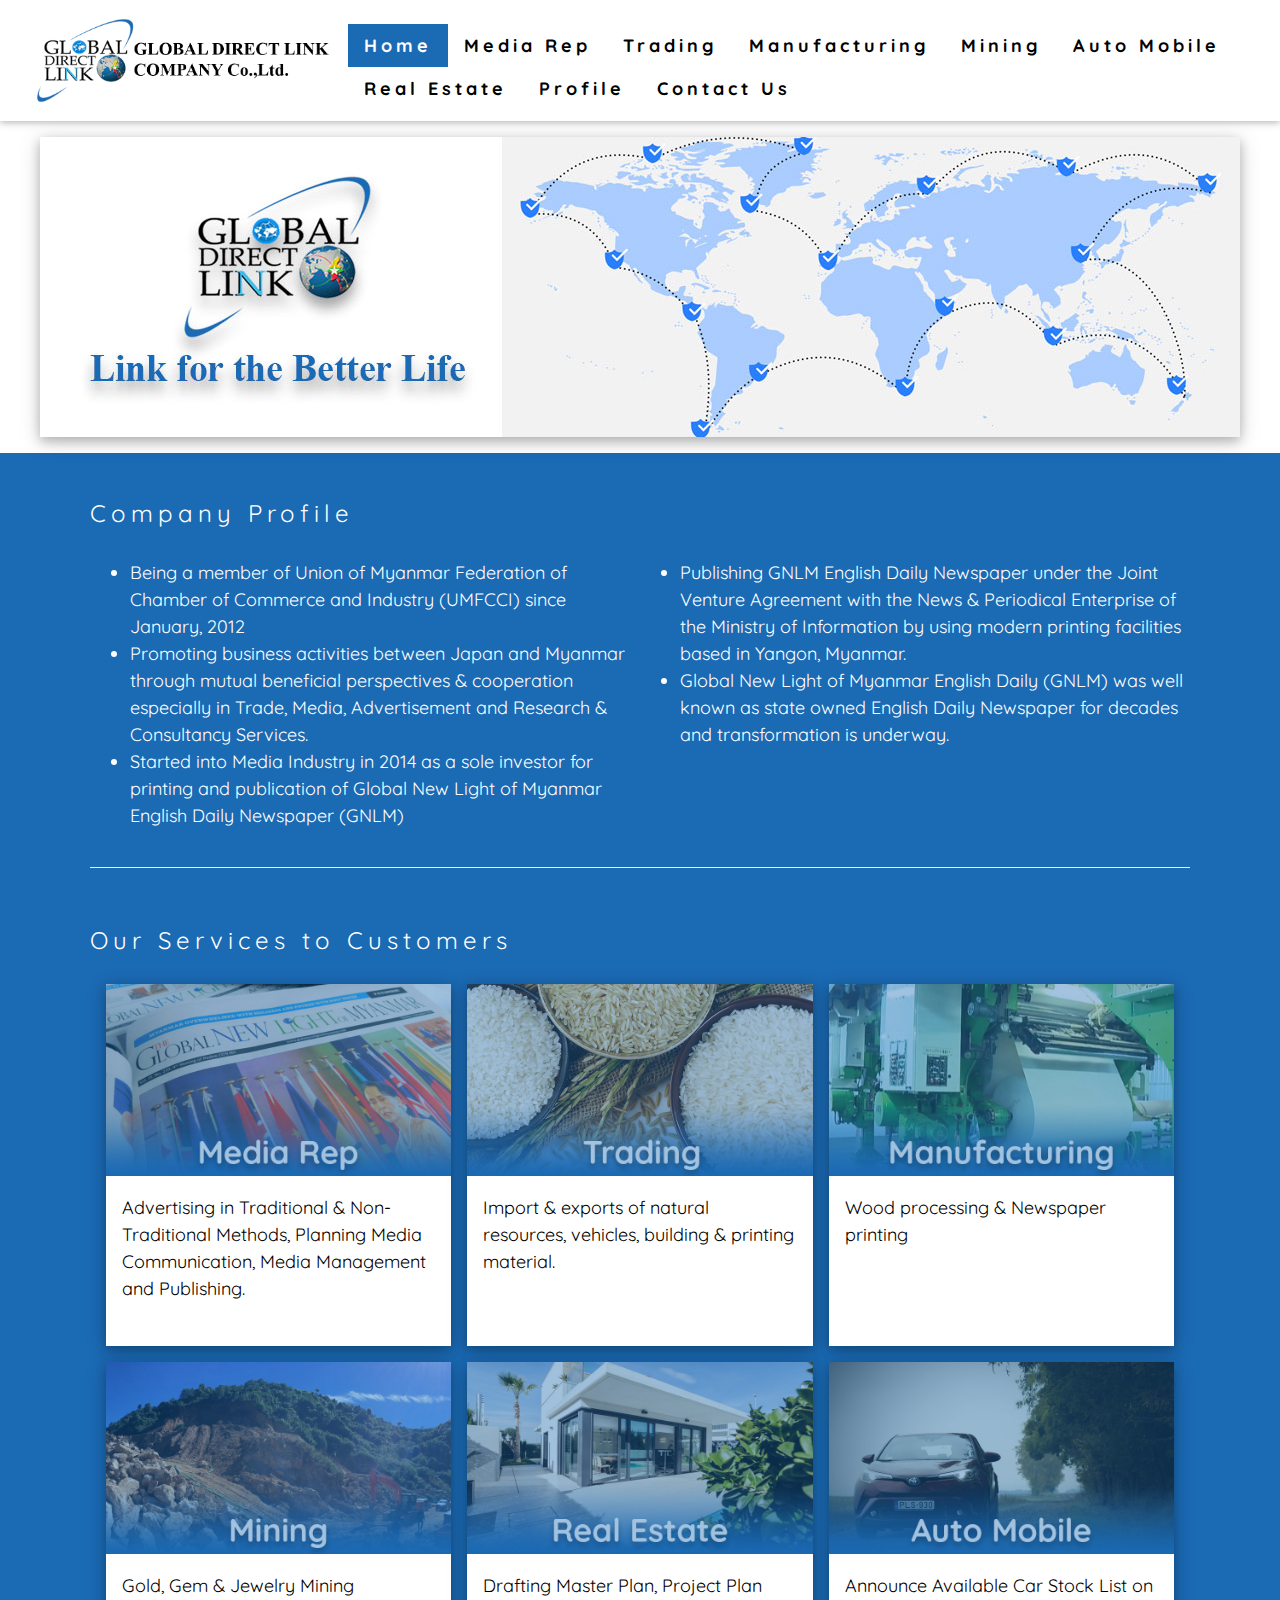
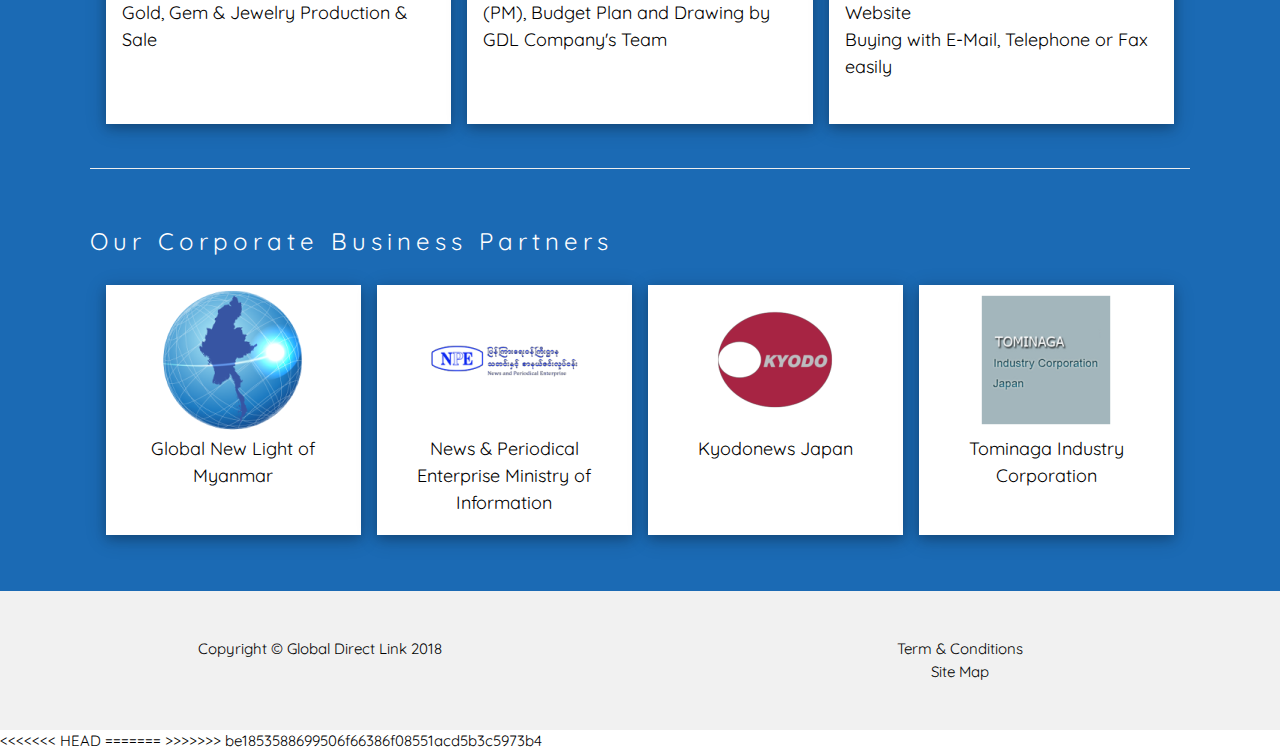
<file: index.html>
<!DOCTYPE html>
<html>
<title>Home Page | Global Direct Link Company</title>
<meta charset="UTF-8">
<meta name="viewport" content="width=device-width, initial-scale=1">
<link href="https://fonts.googleapis.com/css?family=Quicksand" rel="stylesheet"> 
<link rel="stylesheet" href="https://www.w3schools.com/w3css/4/w3.css">
<link rel="stylesheet" href="css/gdl.css">
<style>
body {font-family: "Quicksand", sans-serif;}
h1,h2,h3,h4,h5,h6 {
    font-family: "Quicksand";
    letter-spacing: 5px;
}
</style>
<body>

<!-- Navbar (sit on top) -->
<div class="">
  <div class="w3-bar w3-white w3-padding w3-card" style="letter-spacing:4px;">
    <a href="index.html" class="w3-bar-item w3-button">
        <img src="img/gdl-long-logo.png" class="w3-hide-small" style="max-width: 300px;" />
        <img src="img/gdl-long-logo.png" class="w3-hide-large w3-hide-medium" style="max-width: 200px;" />
        
    </a>
    <!-- Right-sided navbar links. Hide them on small screens -->
    <div class=" w3-large w3-hide-small w3-hide-medium w3-padding-16" style="font-weight: bold;">
        <a href="index.html" class="w3-bar-item w3-button gdl-hover-blue gdl-blue">Home</a>
        <a href="media-rep.html" class="w3-bar-item w3-button gdl-hover-blue">Media Rep</a>
        <a href="trading.html" class="w3-bar-item w3-button gdl-hover-blue">Trading</a>
        <a href="manufacturing.html" class="w3-bar-item w3-button gdl-hover-blue">Manufacturing</a>
        <a href="mining.html" class="w3-bar-item w3-button gdl-hover-blue">Mining</a>
        <a href="auto-mobile.html" class="w3-bar-item w3-button gdl-hover-blue">Auto Mobile</a>
        <a href="real-estate.html" class="w3-bar-item w3-button gdl-hover-blue">Real Estate</a>
        <a href="profile.html" class="w3-bar-item w3-button gdl-hover-blue">Profile</a>
        <a href="contact.html" class="w3-bar-item w3-button gdl-hover-blue">Contact Us</a>
    </div>
    
    <div class="w3-padding-16">
        <a href="javascript:void(0)" class="w3-bar-item w3-button w3-right w3-large w3-hide-large" onclick="mobileNavBtn()">&#9776;</a>
    </div>
    
      
  </div>
</div>

<!-- Mobile Nav -->
<div id="mobile-nav-link" class="w3-bar-block w3-light-grey w3-hide w3-hide-large" style="position: absolute;left:0px;top: 90px; z-index: 99; width: 100%;">
        <a href="index.html" class="w3-bar-item w3-button gdl-hover-blue gdl-blue">Home</a>
        <a href="media-rep.html" class="w3-bar-item w3-button gdl-hover-blue">Media Rep</a>
        <a href="trading.html" class="w3-bar-item w3-button gdl-hover-blue">Trading</a>
        <a href="manufacturing.html" class="w3-bar-item w3-button gdl-hover-blue">Manufacturing</a>
        <a href="mining.html" class="w3-bar-item w3-button gdl-hover-blue">Mining</a>
        <a href="auto-mobile.html" class="w3-bar-item w3-button gdl-hover-blue">Auto Mobile</a>
        <a href="real-estate.html" class="w3-bar-item w3-button gdl-hover-blue">Real Estate</a>
        <a href="profile.html" class="w3-bar-item w3-button gdl-hover-blue">Profile</a>
        <a href="contact.html" class="w3-bar-item w3-button gdl-hover-blue">Contact Us</a>
</div>

<!-- Header -->
<header class="w3-display-container w3-center w3-wide w3-margin-top w3-margin-bottom" style="max-width:1600px;min-width:500px;" id="home">
    
        <img class="w3-image w3-card-4" src="img/gdl-home-banner-new1.jpg" alt="GDL Welcome Banner" > <!--  width="1600" height="800" -->
    
<!--
  <div class="w3-display-bottomleft w3-padding-large w3-opacity">
    <h1 class="w3-xxlarge">Le Catering</h1>
  </div>
-->
</header>

<div class="w3-container w3-padding-32 gdl-blue" >
    <div class="w3-content" style="max-width:1100px">
        <a href="#" style="text-decoration: none;">
            <h3>
                Company Profile
            </h3>
        </a>
        <div class="w3-row w3-large">
            <div class="w3-col s12 m12 l6">
                <ul>
                    <li>
                        Being a member of Union of Myanmar Federation of Chamber of Commerce and Industry (UMFCCI) since January, 2012
                    </li>
                    <li>
                        Promoting business activities between Japan and Myanmar through mutual beneficial perspectives & cooperation especially in Trade, Media, Advertisement and Research & Consultancy Services.
                    </li>
                    <li>
                        Started into Media Industry in 2014 as a sole investor for printing and publication of Global New Light of Myanmar English Daily Newspaper (GNLM)
                    </li>
                </ul>
            </div>
            <div class="w3-col s12 m12 l6">
                <ul>
                    <li>
                        Publishing GNLM English Daily Newspaper under the Joint Venture Agreement with the News & Periodical Enterprise of the Ministry of Information by using modern printing facilities based in Yangon, Myanmar. 
                    </li>
                    <li>
                        Global New Light of Myanmar English Daily (GNLM) was well known as state owned English Daily Newspaper for decades and transformation is underway.
                    </li>
                </ul>
            </div>
        </div>
        
        <hr />
        
        <!-- Service Section -->
        <div class="w3-padding-24">
            <h3 class="">
                Our Services to Customers
            </h3>
            
            <div class="w3-row-padding">
            
                <div class="w3-col s12 m6 l4 w3-margin-top">
                    <div class="w3-card-4">
                        <a href="media-rep.html">
                            <img src="img/media-rep-card-v3.jpg" class="w3-image w3-opacity w3-hover-opacity-off" style="transition:all 0.3s ease;"/>    
                        </a>
                        <div class="w3-container w3-white w3-large" style="min-height: 170px;">
                            <p>
                                Advertising in Traditional & Non- Traditional Methods,
                                Planning Media Communication,
                                Media Management and Publishing. 
                            </p>                    
                        </div>
                    </div>                
                </div>

                <div class="w3-col s12 m6 l4 w3-margin-top">
                    <div class="w3-card-4">
                        <a href="trading.html">
                            <img src="img/trading-card-v3.jpg" class="w3-image w3-opacity w3-hover-opacity-off" style="transition:all 0.3s ease;"/>    
                        </a>
                        <div class="w3-container w3-white w3-large" style="min-height: 170px;">
                            <p>
                                Import & exports of natural resources,
                                vehicles, building & printing material. 
                            </p>                    
                        </div>
                    </div>                
                </div>

                <div class="w3-col s12 m6 l4 w3-margin-top">
                    <div class="w3-card-4">
                        <a href="manufacturing.html">
                            <img src="img/manufacturing-card-v3.jpg" class="w3-image w3-opacity w3-hover-opacity-off" style="transition:all 0.3s ease;"/>    
                        </a>
                        <div class="w3-container w3-white w3-large" style="min-height: 170px;">
                            <p>
                                Wood processing & Newspaper printing
                            </p>                    
                        </div>
                    </div>
                </div>
                
                <div class="w3-col s12 m6 l4 w3-margin-top">
                    <div class="w3-card-4">
                        <a href="mining.html">
                            <img src="img/mining-card-v3.jpg" class="w3-image w3-opacity w3-hover-opacity-off" style="transition:all 0.3s ease;"/>    
                        </a>
                        <div class="w3-container w3-white w3-large" style="min-height: 170px;">
                            <p>
                                Gold, Gem & Jewelry Mining <br/>
                                Gold, Gem & Jewelry Production & Sale 
                            </p>                    
                        </div>
                    </div>
                </div>

                <div class="w3-col s12 m6 l4 w3-margin-top">
                    <div class="w3-card-4">
                        <a href="real-estate.html">
                            <img src="img/real-estate-card-v3.jpg" class="w3-image w3-opacity w3-hover-opacity-off" style="transition:all 0.3s ease;"/>    
                        </a>
                        <div class="w3-container w3-white w3-large" style="min-height: 170px;">
                            <p>
                                Drafting Master Plan, Project Plan (PM), Budget Plan and 
                                Drawing by GDL Company's Team 
                            </p>                    
                        </div>
                    </div>
                </div>

                <div class="w3-col s12 m6 l4 w3-margin-top">
                    <div class="w3-card-4">
                        <a href="auto-mobile.html">
                            <img src="img/auto-mobile-card-v3.jpg" class="w3-image w3-opacity w3-hover-opacity-off" style="transition:all 0.3s ease;"/>
                        </a>
                        <div class="w3-container w3-white w3-large" style="min-height: 170px;">
                            <p>
                                Announce Available Car Stock List on Website <br/>
                                Buying with E-Mail, Telephone or Fax easily 
                            </p>                    
                        </div>
                    </div>
                </div>
                
            </div>
                        
            
        </div>
        <!-- End Service Section -->
        
        
        <hr/>
        
        <!-- Partner Section -->
        <div class="w3-padding-24">
            
            <h3 class="">
                Our Corporate Business Partners
            </h3>

            <div class="w3-row-padding">
                
                <div class="w3-col s12 m6 l3 w3-margin-top">
                    <div class="w3-white w3-card-4 w3-center">
                        <a href="http://www.globalnewlightofmyanmar.com/" target="_blank">
                            <img src="img/partner1.png" class="w3-image"/>
                        </a>
                        
                        <div class="w3-container w3-large" style="min-height: 100px;">
                            <a href="http://www.globalnewlightofmyanmar.com/" target="_blank" class="gdl-hover-blue-text" style="text-decoration: none;">
                                Global New Light of Myanmar
                            </a>             
                        </div>
                    </div>                    
                </div>
                
                <div class="w3-col s12 m6 l3 w3-margin-top">
                    <div class="w3-white w3-card-4 w3-center">
                        <a href="http://www.moi.gov.mm/npe/" target="_blank">
                            <img src="img/partner2.png" class="w3-image"/>
                        </a>
                        
                        <div class="w3-container w3-large" style="min-height: 100px;">
                            <a href="http://www.moi.gov.mm/npe/" target="_blank" class="gdl-hover-blue-text" style="text-decoration: none;">
                                News & Periodical Enterprise Ministry of Information
                            </a>             
                        </div>
                    </div>                    
                </div>
                
                <div class="w3-col s12 m6 l3 w3-margin-top">
                    <div class="w3-white w3-card-4 w3-center">
                        <a href="https://english.kyodonews.jp" target="_blank">
                            <img src="img/partner3.png" class="w3-image"/>
                        </a>
                        
                        <div class="w3-container w3-large" style="min-height: 100px;">
                            <a href="https://english.kyodonews.jp" target="_blank" class="gdl-hover-blue-text" style="text-decoration: none;">
                                Kyodonews Japan
                            </a>             
                        </div>
                    </div>                    
                </div>                
                
                
                <div class="w3-col s12 m6 l3 w3-margin-top">
                    <div class="w3-white w3-card-4 w3-center">
                        <a href="http://www.toniwin.com/" target="_blank">
                            <img src="img/partner4.png" class="w3-image"/>
                        </a>
                        
                        <div class="w3-container w3-large" style="min-height: 100px;">
                            <a href="http://www.toniwin.com/" target="_blank" class="gdl-hover-blue-text" style="text-decoration: none;">
                                Tominaga Industry Corporation
                            </a>             
                        </div>
                    </div>                    
                </div>                
                
            </div>

            
        </div>
        <!-- End Partner Section -->
        
        
        
        
        
    </div>
</div>    


<!-- Page content -->
<!--
<div class="w3-content" style="max-width:1100px">
    

    

  
  <div class="w3-row w3-padding-64" id="about">
    <div class="w3-col m6 w3-padding-large w3-hide-small">
     <img src="/w3images/tablesetting2.jpg" class="w3-round w3-image w3-opacity-min" alt="Table Setting" width="600" height="750">
    </div>

    <div class="w3-col m6 w3-padding-large">
      <h1 class="w3-center">About Catering</h1><br>
      <h5 class="w3-center">Tradition since 1889</h5>
      <p class="w3-large">The Catering was founded in blabla by Mr. Smith in lorem ipsum dolor sit amet, consectetur adipiscing elit consectetur adipiscing elit, sed do eiusmod tempor incididunt ut labore et dolore magna aliqua. Ut enim ad minim veniam, quis nostrud exercitation ullamco laboris nisi ut aliquip ex ea commodo consequat. Duis aute iruredolor in reprehenderit in voluptate velit esse cillum dolore eu fugiat nulla pariatur.We only use <span class="w3-tag w3-light-grey">seasonal</span> ingredients.</p>
      <p class="w3-large w3-text-grey w3-hide-medium">Excepteur sint occaecat cupidatat non proident, sunt in culpa qui officia deserunt mollit anim id est laborum consectetur adipiscing elit, sed do eiusmod temporincididunt ut labore et dolore magna aliqua. Ut enim ad minim veniam, quis nostrud exercitation ullamco laboris nisi ut aliquip ex ea commodo consequat.</p>
    </div>
  </div>
  
  <hr>
  

  <div class="w3-row w3-padding-64" id="menu">
    <div class="w3-col l6 w3-padding-large">
      <h1 class="w3-center">Our Menu</h1><br>
      <h4>Bread Basket</h4>
      <p class="w3-text-grey">Assortment of fresh baked fruit breads and muffins 5.50</p><br>
    
      <h4>Honey Almond Granola with Fruits</h4>
      <p class="w3-text-grey">Natural cereal of honey toasted oats, raisins, almonds and dates 7.00</p><br>
    
      <h4>Belgian Waffle</h4>
      <p class="w3-text-grey">Vanilla flavored batter with malted flour 7.50</p><br>
    
      <h4>Scrambled eggs</h4>
      <p class="w3-text-grey">Scrambled eggs, roasted red pepper and garlic, with green onions 7.50</p><br>
    
      <h4>Blueberry Pancakes</h4>
      <p class="w3-text-grey">With syrup, butter and lots of berries 8.50</p>    
    </div>
    
    <div class="w3-col l6 w3-padding-large">
      <img src="/w3images/tablesetting.jpg" class="w3-round w3-image w3-opacity-min" alt="Menu" style="width:100%">
    </div>
  </div>

  <hr>


  <div class="w3-container w3-padding-64" id="contact">
    <h1>Contact</h1><br>
    <p>We offer full-service catering for any event, large or small. We understand your needs and we will cater the food to satisfy the biggerst criteria of them all, both look and taste. Do not hesitate to contact us.</p>
    <p class="w3-text-blue-grey w3-large"><b>Catering Service, 42nd Living St, 43043 New York, NY</b></p>
    <p>You can also contact us by phone 00553123-2323 or email catering@catering.com, or you can send us a message here:</p>
    <form action="/action_page.php" target="_blank">
      <p><input class="w3-input w3-padding-16" type="text" placeholder="Name" required name="Name"></p>
      <p><input class="w3-input w3-padding-16" type="number" placeholder="How many people" required name="People"></p>
      <p><input class="w3-input w3-padding-16" type="datetime-local" placeholder="Date and time" required name="date" value="2017-11-16T20:00"></p>
      <p><input class="w3-input w3-padding-16" type="text" placeholder="Message \ Special requirements" required name="Message"></p>
      <p><button class="w3-button w3-light-grey w3-section" type="submit">SEND MESSAGE</button></p>
    </form>
  </div>
  

</div>
-->

<!-- Footer -->
<footer class="w3-center w3-light-grey w3-padding-32">
    <div class="w3-row">
        <div class="w3-half">
            <p>
                Copyright © Global Direct Link 2018 
            </p>
        </div>
        
        <div class="w3-half">
            <p class="">
                Term & Conditions <br/>
                Site Map
            </p>
        </div>
    </div>
<!--  <p>Powered by <a href="https://www.w3schools.com/w3css/default.asp" title="W3.CSS" target="_blank" class="w3-hover-text-green">w3.css</a></p>-->
</footer>

<!-- Mobile Nav Button -->
<script>
function mobileNavBtn() {
    var x = document.getElementById("mobile-nav-link");
    if (x.className.indexOf("w3-show") == -1) {
        x.className += " w3-show";
    } else { 
        x.className = x.className.replace(" w3-show", "");
    }
}
</script>    
    
    
<!--Start of Tawk.to Script-->
<script type="text/javascript">
var Tawk_API=Tawk_API||{}, Tawk_LoadStart=new Date();
(function(){
var s1=document.createElement("script"),s0=document.getElementsByTagName("script")[0];
s1.async=true;
s1.src='https://embed.tawk.to/5a9cfd5c4b401e45400d6724/default';
s1.charset='UTF-8';
s1.setAttribute('crossorigin','*');
s0.parentNode.insertBefore(s1,s0);
})();
</script>
<<<<<<< HEAD
<!--End of Tawk.to Script-->    
=======
<!--End of Tawk.to Script-->
>>>>>>> be1853588699506f66386f08551acd5b3c5973b4
    
</body>
</html>
</file>
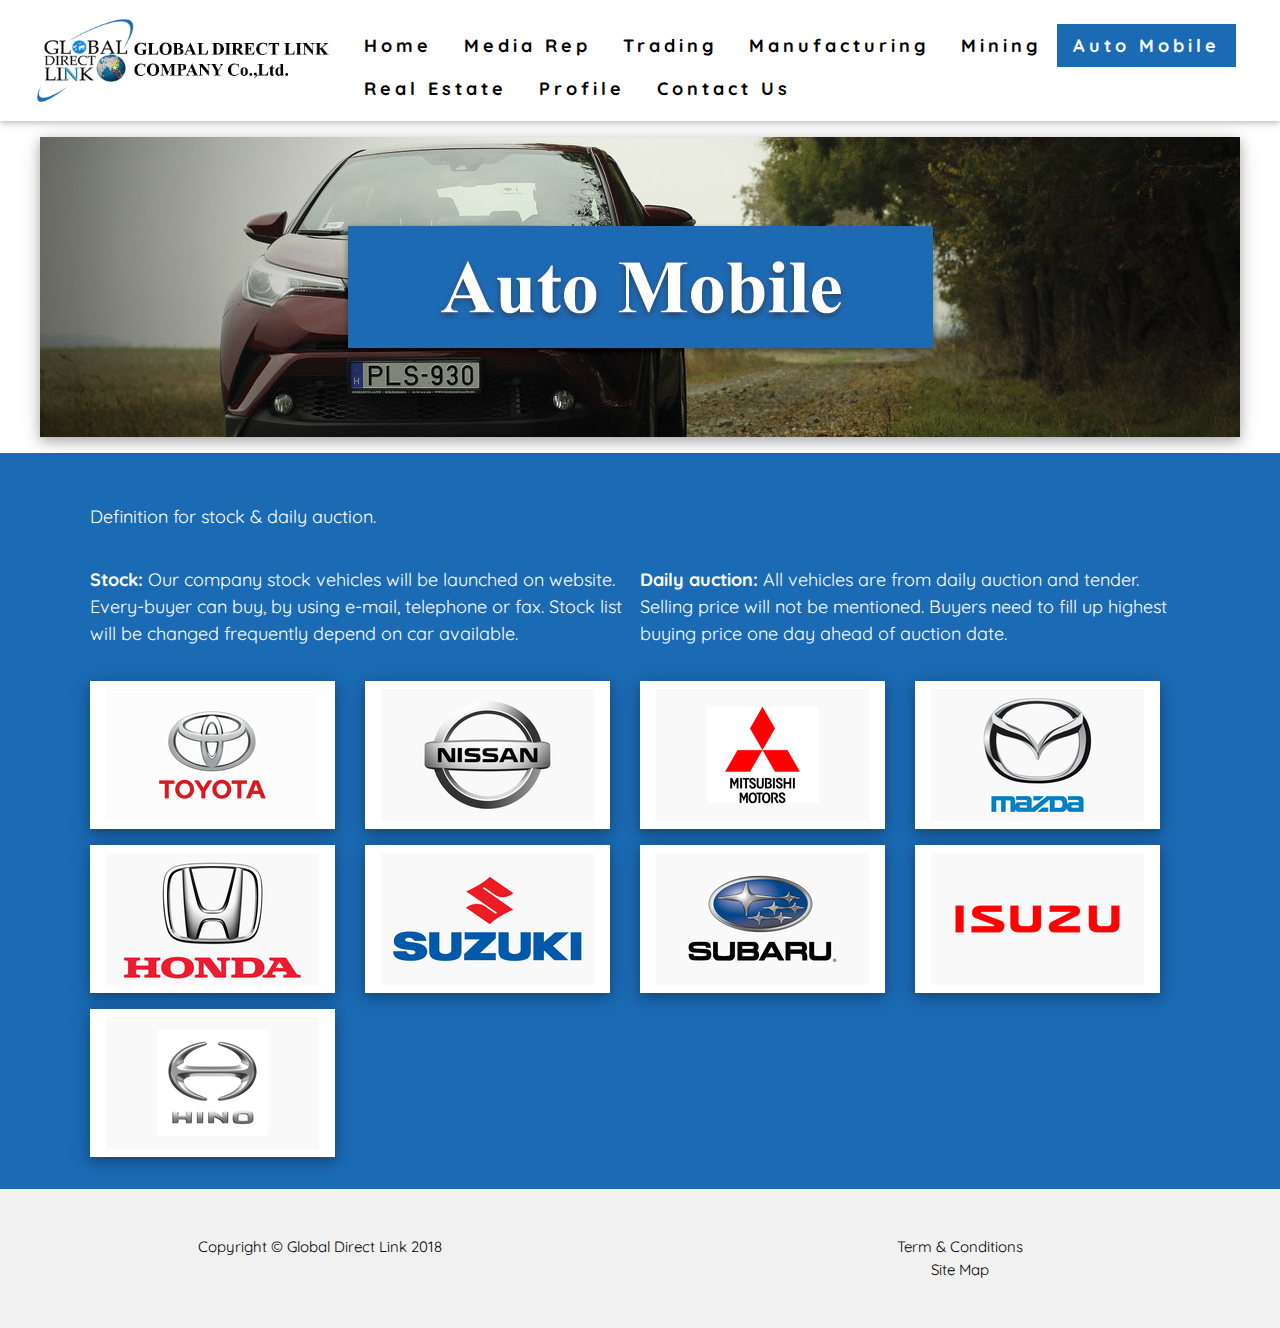
<file: auto-mobile.html>
<!DOCTYPE html>
<html>
<title>Auto Mobile | Global Direct Link Company</title>
<meta charset="UTF-8">
<meta name="viewport" content="width=device-width, initial-scale=1">
<link href="https://fonts.googleapis.com/css?family=Quicksand" rel="stylesheet"> 
<link href="https://fonts.googleapis.com/css?family=Padauk" rel="stylesheet"> 
<link rel="stylesheet" href="https://www.w3schools.com/w3css/4/w3.css">
<link rel="stylesheet" href="https://cdnjs.cloudflare.com/ajax/libs/font-awesome/4.7.0/css/font-awesome.min.css">
<link rel="stylesheet" href="css/gdl.css">
    
<script src="https://www.w3schools.com/lib/w3.js"></script>

<style>
body {font-family: "Quicksand", sans-serif;}
h1,h2,h3,h4,h5,h6 {
    font-family: "Quicksand";
    letter-spacing: 5px;
}

    .mm-font{
        font-family: 'Padauk', sans-serif;
    }
</style>

<body>

<!-- Navbar (sit on top) -->
<div class="">
  <div class="w3-bar w3-white w3-padding w3-card" style="letter-spacing:4px;">
    <a href="index.html" class="w3-bar-item w3-button">
        <img src="img/gdl-long-logo.png" class="w3-hide-small" style="max-width: 300px;" />
        <img src="img/gdl-long-logo.png" class="w3-hide-large w3-hide-medium" style="max-width: 200px;" />
        
    </a>
    <!-- Right-sided navbar links. Hide them on small screens -->
    <div class=" w3-large w3-hide-small w3-hide-medium w3-padding-16" style="font-weight: bold;">
        <a href="index.html" class="w3-bar-item w3-button gdl-hover-blue">Home</a>
        <a href="media-rep.html" class="w3-bar-item w3-button gdl-hover-blue">Media Rep</a>
        <a href="trading.html" class="w3-bar-item w3-button gdl-hover-blue">Trading</a>
        <a href="manufacturing.html" class="w3-bar-item w3-button gdl-hover-blue">Manufacturing</a>
        <a href="mining.html" class="w3-bar-item w3-button gdl-hover-blue">Mining</a>
        <a href="auto-mobile.html" class="w3-bar-item w3-button gdl-hover-blue gdl-blue">Auto Mobile</a>
        <a href="real-estate.html" class="w3-bar-item w3-button gdl-hover-blue">Real Estate</a>
        <a href="profile.html" class="w3-bar-item w3-button gdl-hover-blue">Profile</a>
        <a href="contact.html" class="w3-bar-item w3-button gdl-hover-blue">Contact Us</a>
    </div>
    
    <div class="w3-padding-16">
        <a href="javascript:void(0)" class="w3-bar-item w3-button w3-right w3-large w3-hide-large" onclick="mobileNavBtn()">&#9776;</a>
    </div>
    
      
  </div>
</div>

<!-- Mobile Nav -->
<div id="mobile-nav-link" class="w3-bar-block w3-light-grey w3-hide w3-hide-large" style="position: absolute;left:0px;top: 90px; z-index: 99; width: 100%;">
        <a href="index.html" class="w3-bar-item w3-button gdl-hover-blue">Home</a>
        <a href="media-rep.html" class="w3-bar-item w3-button gdl-hover-blue">Media Rep</a>
        <a href="trading.html" class="w3-bar-item w3-button gdl-hover-blue">Trading</a>
        <a href="manufacturing.html" class="w3-bar-item w3-button gdl-hover-blue">Manufacturing</a>
        <a href="mining.html" class="w3-bar-item w3-button gdl-hover-blue">Mining</a>
        <a href="auto-mobile.html" class="w3-bar-item w3-button gdl-hover-blue gdl-blue">Auto Mobile</a>
        <a href="real-estate.html" class="w3-bar-item w3-button gdl-hover-blue">Real Estate</a>
        <a href="profile.html" class="w3-bar-item w3-button gdl-hover-blue">Profile</a>
        <a href="contact.html" class="w3-bar-item w3-button gdl-hover-blue">Contact Us</a>
</div>

<!-- Header -->
<header class="w3-display-container w3-center w3-wide w3-margin-top w3-margin-bottom" style="max-width:1600px;min-width:500px;" id="home">
    
        <img class="w3-image w3-card-4" src="img/gdl-auto-mobile-banner.jpg" alt="GDL Welcome Banner" > <!--  width="1600" height="800" -->
    
<!--
  <div class="w3-display-bottomleft w3-padding-large w3-opacity">
    <h1 class="w3-xxlarge">Le Catering</h1>
  </div>
-->
</header>

<div class="w3-container w3-padding-32 gdl-blue" >
    <div class="w3-content" style="max-width:1100px">
<!--
        <a href="#" style="text-decoration: none;">
            <h3>
                Company Profile
            </h3>
        </a>
-->
        <div class="w3-row w3-large">
            <p class="w3-large">
                Definition for stock & daily auction.
            </p>
            <div class="w3-col s12 m6 l6">
                <p class="w3-large">
                    <b>Stock:</b> Our company stock vehicles will be launched on website. Every-buyer can buy, by using e-mail, telephone or fax. Stock list will be changed frequently depend on car available.
                </p>
            </div>
            <div class="w3-col s12 m6 l6">
                <p class="w3-large">
                    <b>Daily auction:</b> All vehicles are from daily auction and tender. Selling price will not be mentioned. Buyers need to fill up highest buying price one day ahead of auction date. 
                </p>                
            </div>
        </div>
        
        <div class="w3-row">
            
            <div class="w3-col s12 m12 l3 w3-margin-top">
                <a href="#" class="">
                    <img class="w3-padding w3-white w3-card-4" src="img/auto-mobile-1.png" />
                </a>
            </div>
            
            <div class="w3-col s12 m12 l3 w3-margin-top">
                <a href="#" class="">
                    <img class="w3-padding w3-white w3-card-4" src="img/auto-mobile-2.png" />
                </a>
            </div>
            
            <div class="w3-col s12 m12 l3 w3-margin-top">
                <a href="#" class="">
                    <img class="w3-padding w3-white w3-card-4" src="img/auto-mobile-3.png" />
                </a>
            </div>
            
            <div class="w3-col s12 m12 l3 w3-margin-top">
                <a href="#" class="">
                    <img class="w3-padding w3-white w3-card-4" src="img/auto-mobile-4.png" />
                </a>
            </div>
            
            <div class="w3-col s12 m12 l3 w3-margin-top">
                <a href="#" class="">
                    <img class="w3-padding w3-white w3-card-4" src="img/auto-mobile-5.png" />
                </a>
            </div>
            
            <div class="w3-col s12 m12 l3 w3-margin-top">
                <a href="#" class="">
                    <img class="w3-padding w3-white w3-card-4" src="img/auto-mobile-6.png" />
                </a>
            </div>
            
            <div class="w3-col s12 m12 l3 w3-margin-top">
                <a href="#" class="">
                    <img class="w3-padding w3-white w3-card-4" src="img/auto-mobile-8.png" />
                </a>
            </div>
            
            <div class="w3-col s12 m12 l3 w3-margin-top">
                <a href="#" class="">
                    <img class="w3-padding w3-white w3-card-4" src="img/auto-mobile-9.png" />
                </a>
            </div>
            
            <div class="w3-col s12 m12 l3 w3-margin-top">
                <a href="#" class="">
                    <img class="w3-padding w3-white w3-card-4" src="img/auto-mobile-10.png" />
                </a>
            </div>
            
            
            
<!--
            <p class="w3-center">
                <button onclick="myShow.previous()">Previous</button>
                <button onclick="myShow.next()">Next</button>
            </p>
-->
            
        </div>
        
        
    </div>
</div>    


<!-- Page content -->
<!--
<div class="w3-content" style="max-width:1100px">
    

    

  
  <div class="w3-row w3-padding-64" id="about">
    <div class="w3-col m6 w3-padding-large w3-hide-small">
     <img src="/w3images/tablesetting2.jpg" class="w3-round w3-image w3-opacity-min" alt="Table Setting" width="600" height="750">
    </div>

    <div class="w3-col m6 w3-padding-large">
      <h1 class="w3-center">About Catering</h1><br>
      <h5 class="w3-center">Tradition since 1889</h5>
      <p class="w3-large">The Catering was founded in blabla by Mr. Smith in lorem ipsum dolor sit amet, consectetur adipiscing elit consectetur adipiscing elit, sed do eiusmod tempor incididunt ut labore et dolore magna aliqua. Ut enim ad minim veniam, quis nostrud exercitation ullamco laboris nisi ut aliquip ex ea commodo consequat. Duis aute iruredolor in reprehenderit in voluptate velit esse cillum dolore eu fugiat nulla pariatur.We only use <span class="w3-tag w3-light-grey">seasonal</span> ingredients.</p>
      <p class="w3-large w3-text-grey w3-hide-medium">Excepteur sint occaecat cupidatat non proident, sunt in culpa qui officia deserunt mollit anim id est laborum consectetur adipiscing elit, sed do eiusmod temporincididunt ut labore et dolore magna aliqua. Ut enim ad minim veniam, quis nostrud exercitation ullamco laboris nisi ut aliquip ex ea commodo consequat.</p>
    </div>
  </div>
  
  <hr>
  

  <div class="w3-row w3-padding-64" id="menu">
    <div class="w3-col l6 w3-padding-large">
      <h1 class="w3-center">Our Menu</h1><br>
      <h4>Bread Basket</h4>
      <p class="w3-text-grey">Assortment of fresh baked fruit breads and muffins 5.50</p><br>
    
      <h4>Honey Almond Granola with Fruits</h4>
      <p class="w3-text-grey">Natural cereal of honey toasted oats, raisins, almonds and dates 7.00</p><br>
    
      <h4>Belgian Waffle</h4>
      <p class="w3-text-grey">Vanilla flavored batter with malted flour 7.50</p><br>
    
      <h4>Scrambled eggs</h4>
      <p class="w3-text-grey">Scrambled eggs, roasted red pepper and garlic, with green onions 7.50</p><br>
    
      <h4>Blueberry Pancakes</h4>
      <p class="w3-text-grey">With syrup, butter and lots of berries 8.50</p>    
    </div>
    
    <div class="w3-col l6 w3-padding-large">
      <img src="/w3images/tablesetting.jpg" class="w3-round w3-image w3-opacity-min" alt="Menu" style="width:100%">
    </div>
  </div>

  <hr>


  <div class="w3-container w3-padding-64" id="contact">
    <h1>Contact</h1><br>
    <p>We offer full-service catering for any event, large or small. We understand your needs and we will cater the food to satisfy the biggerst criteria of them all, both look and taste. Do not hesitate to contact us.</p>
    <p class="w3-text-blue-grey w3-large"><b>Catering Service, 42nd Living St, 43043 New York, NY</b></p>
    <p>You can also contact us by phone 00553123-2323 or email catering@catering.com, or you can send us a message here:</p>
    <form action="/action_page.php" target="_blank">
      <p><input class="w3-input w3-padding-16" type="text" placeholder="Name" required name="Name"></p>
      <p><input class="w3-input w3-padding-16" type="number" placeholder="How many people" required name="People"></p>
      <p><input class="w3-input w3-padding-16" type="datetime-local" placeholder="Date and time" required name="date" value="2017-11-16T20:00"></p>
      <p><input class="w3-input w3-padding-16" type="text" placeholder="Message \ Special requirements" required name="Message"></p>
      <p><button class="w3-button w3-light-grey w3-section" type="submit">SEND MESSAGE</button></p>
    </form>
  </div>
  

</div>
-->

<!-- Footer -->
<footer class="w3-center w3-light-grey w3-padding-32">
    <div class="w3-row">
        <div class="w3-half">
            <p>
                Copyright © Global Direct Link 2018 
            </p>
        </div>
        
        <div class="w3-half">
            <p class="">
                Term & Conditions <br/>
                Site Map
            </p>
        </div>
    </div>
<!--  <p>Powered by <a href="https://www.w3schools.com/w3css/default.asp" title="W3.CSS" target="_blank" class="w3-hover-text-green">w3.css</a></p>-->
</footer>

<!-- Mobile Nav Button -->
<script>
function mobileNavBtn() {
    var x = document.getElementById("mobile-nav-link");
    if (x.className.indexOf("w3-show") == -1) {
        x.className += " w3-show";
    } else { 
        x.className = x.className.replace(" w3-show", "");
    }
}
    
    myShow = w3.slideshow(".img-slide", 3000);
    
</script>    

    
<!--Start of Tawk.to Script-->
<script type="text/javascript">
var Tawk_API=Tawk_API||{}, Tawk_LoadStart=new Date();
(function(){
var s1=document.createElement("script"),s0=document.getElementsByTagName("script")[0];
s1.async=true;
s1.src='https://embed.tawk.to/5a9cfd5c4b401e45400d6724/default';
s1.charset='UTF-8';
s1.setAttribute('crossorigin','*');
s0.parentNode.insertBefore(s1,s0);
})();
</script>
<!--End of Tawk.to Script-->
    
</body>
</html>
</file>
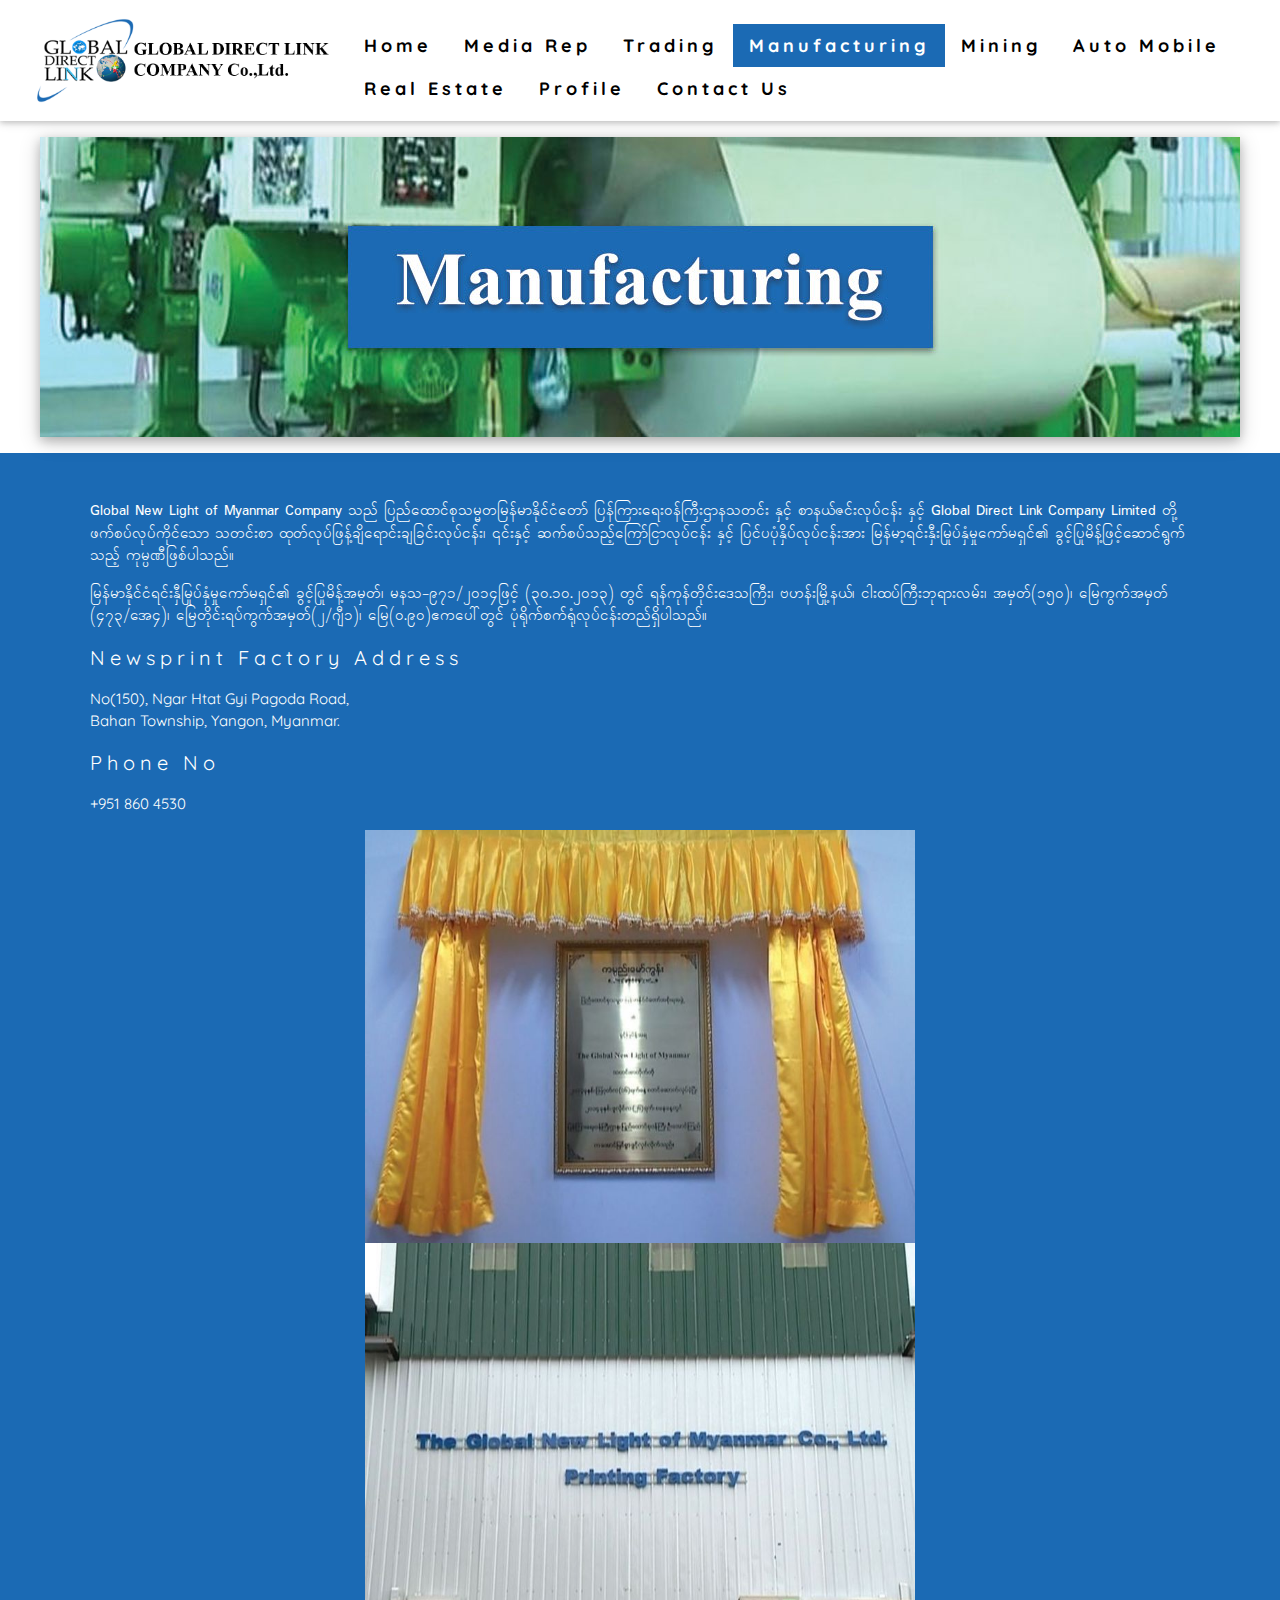
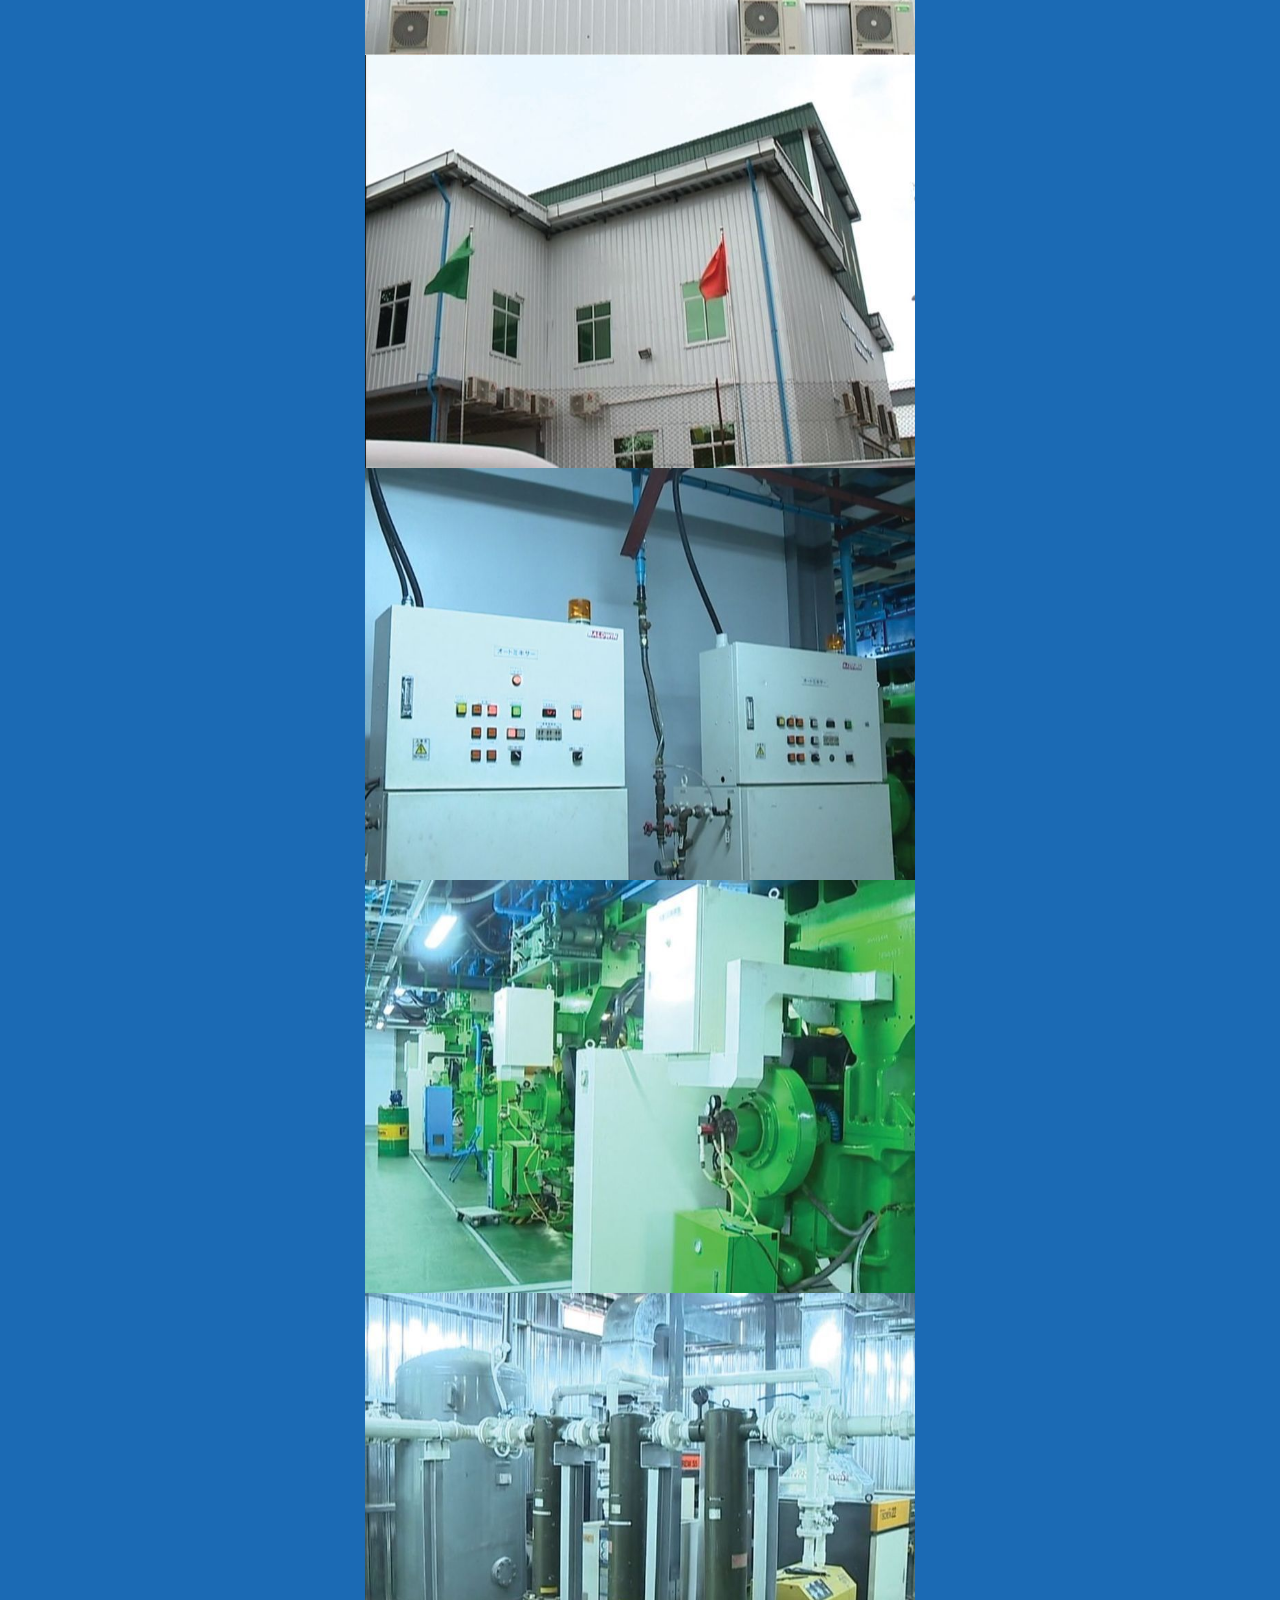
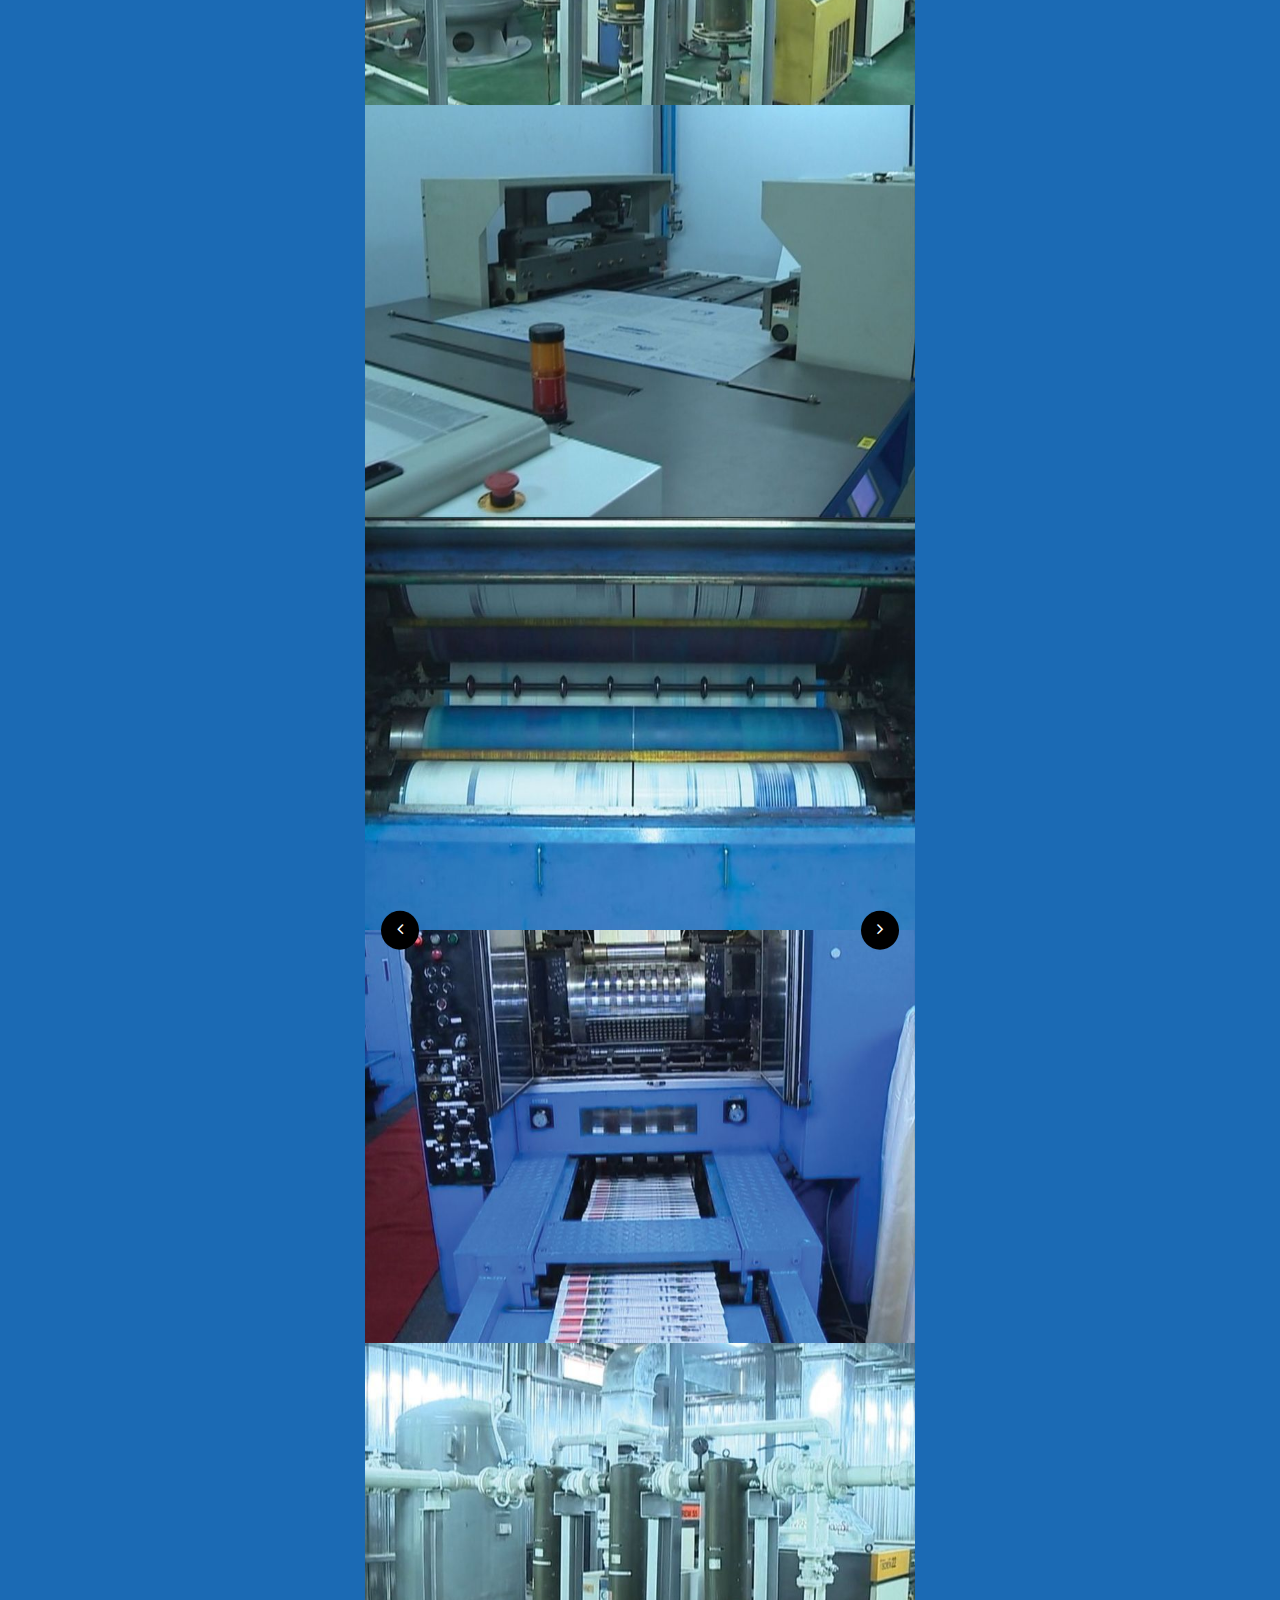
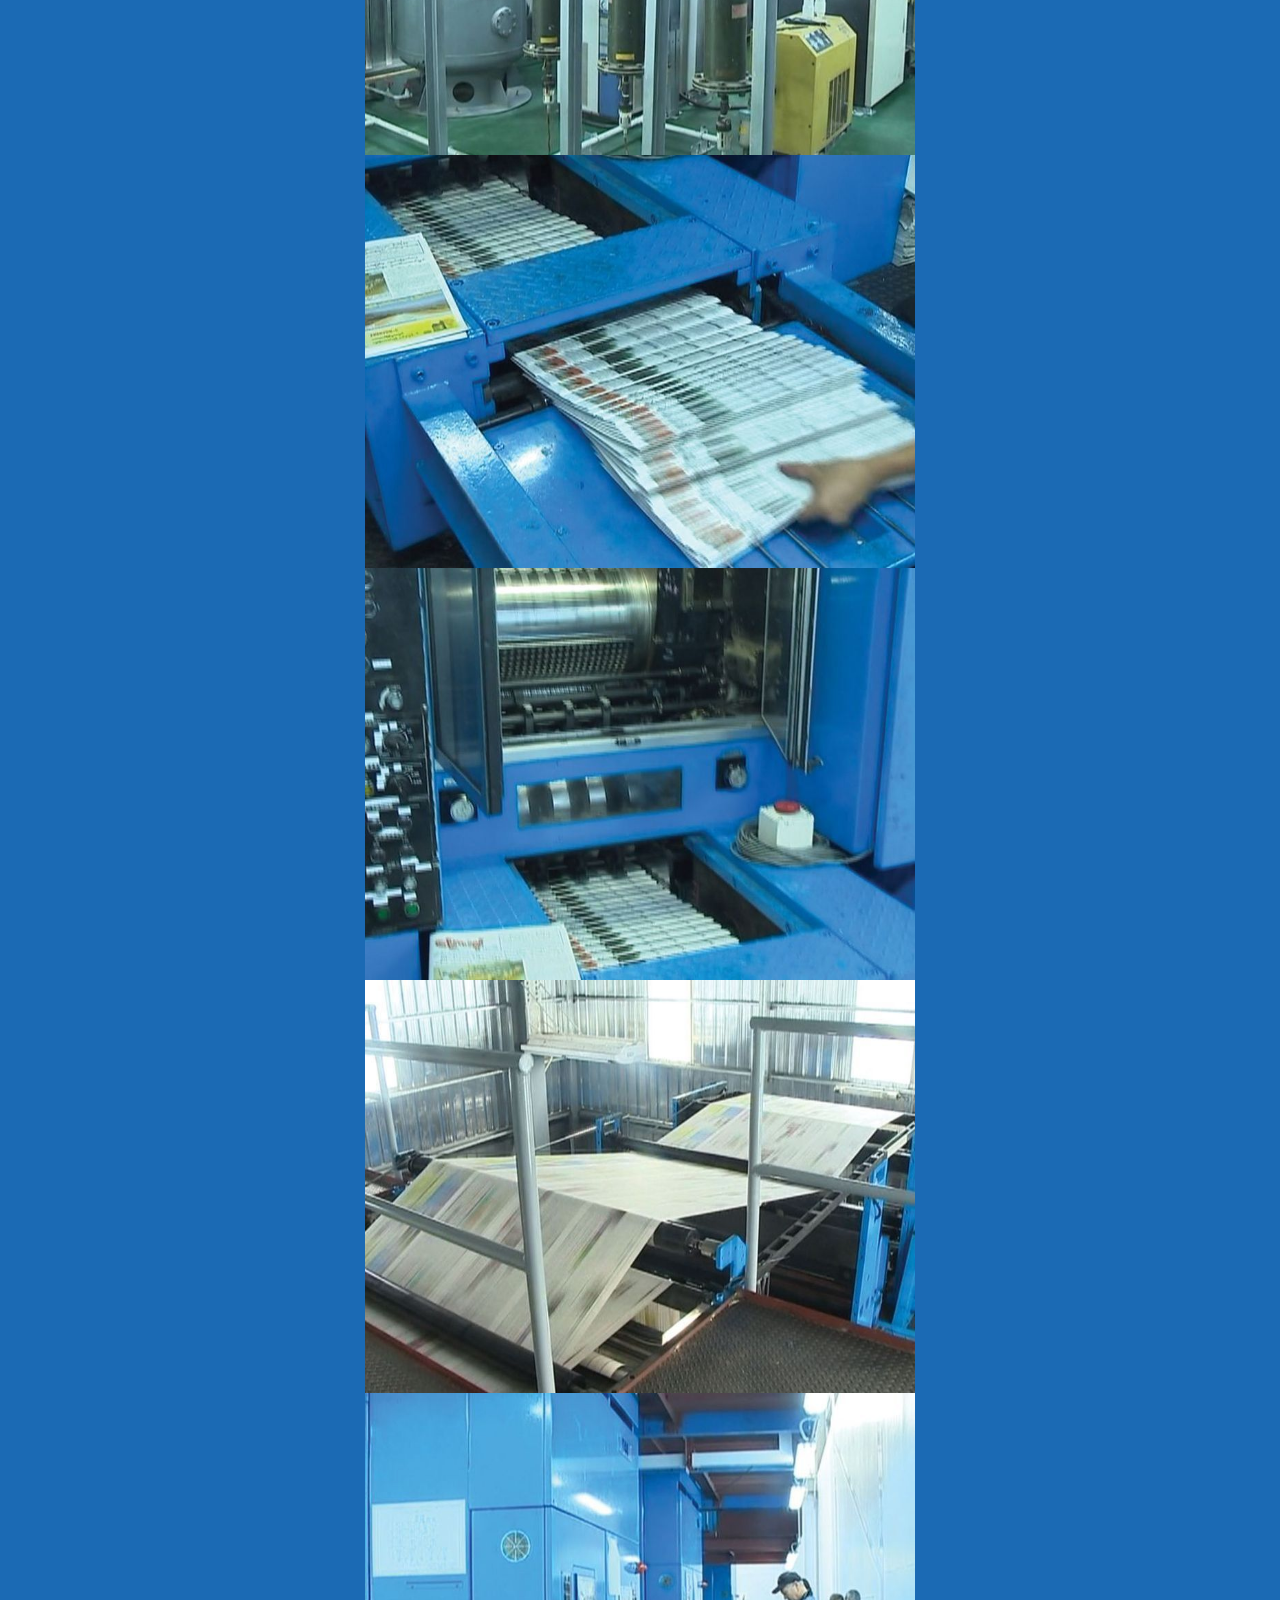
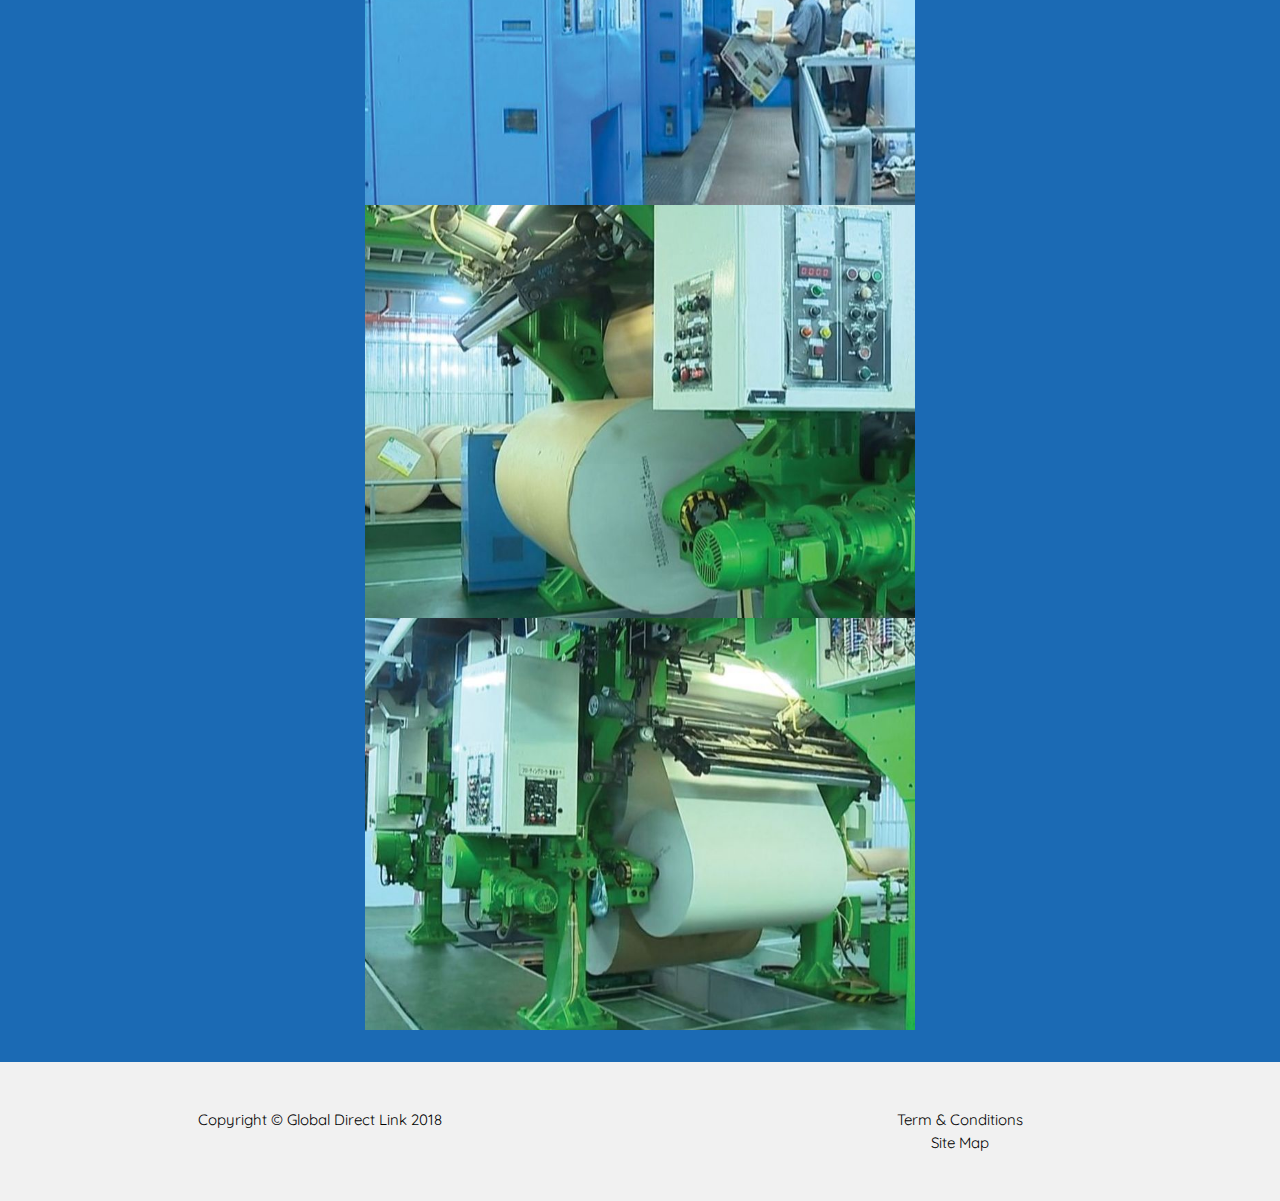
<file: manufacturing.html>
<!DOCTYPE html>
<html>
<title>Manufacturing | Global Direct Link Company</title>
<meta charset="UTF-8">
<meta name="viewport" content="width=device-width, initial-scale=1">
<link href="https://fonts.googleapis.com/css?family=Quicksand" rel="stylesheet"> 
<link href="https://fonts.googleapis.com/css?family=Padauk" rel="stylesheet"> 
<link rel="stylesheet" href="https://www.w3schools.com/w3css/4/w3.css">
<link rel="stylesheet" href="https://cdnjs.cloudflare.com/ajax/libs/font-awesome/4.7.0/css/font-awesome.min.css">
<link rel="stylesheet" href="css/gdl.css">
    
<script src="https://www.w3schools.com/lib/w3.js"></script>

<style>
body {font-family: "Quicksand", sans-serif;}
h1,h2,h3,h4,h5,h6 {
    font-family: "Quicksand";
    letter-spacing: 5px;
}

    .mm-font{
        font-family: 'Padauk', sans-serif;
    }
</style>

<body>

<!-- Navbar (sit on top) -->
<div class="">
  <div class="w3-bar w3-white w3-padding w3-card" style="letter-spacing:4px;">
    <a href="index.html" class="w3-bar-item w3-button">
        <img src="img/gdl-long-logo.png" class="w3-hide-small" style="max-width: 300px;" />
        <img src="img/gdl-long-logo.png" class="w3-hide-large w3-hide-medium" style="max-width: 200px;" />
        
    </a>
    <!-- Right-sided navbar links. Hide them on small screens -->
    <div class=" w3-large w3-hide-small w3-hide-medium w3-padding-16" style="font-weight: bold;">
        <a href="index.html" class="w3-bar-item w3-button gdl-hover-blue">Home</a>
        <a href="media-rep.html" class="w3-bar-item w3-button gdl-hover-blue">Media Rep</a>
        <a href="trading.html" class="w3-bar-item w3-button gdl-hover-blue">Trading</a>
        <a href="manufacturing.html" class="w3-bar-item w3-button gdl-hover-blue gdl-blue">Manufacturing</a>
        <a href="mining.html" class="w3-bar-item w3-button gdl-hover-blue">Mining</a>
        <a href="auto-mobile.html" class="w3-bar-item w3-button gdl-hover-blue">Auto Mobile</a>
        <a href="real-estate.html" class="w3-bar-item w3-button gdl-hover-blue">Real Estate</a>
        <a href="profile.html" class="w3-bar-item w3-button gdl-hover-blue">Profile</a>
        <a href="contact.html" class="w3-bar-item w3-button gdl-hover-blue">Contact Us</a>
    </div>
    
    <div class="w3-padding-16">
        <a href="javascript:void(0)" class="w3-bar-item w3-button w3-right w3-large w3-hide-large" onclick="mobileNavBtn()">&#9776;</a>
    </div>
    
      
  </div>
</div>

<!-- Mobile Nav -->
<div id="mobile-nav-link" class="w3-bar-block w3-light-grey w3-hide w3-hide-large" style="position: absolute;left:0px;top: 90px; z-index: 99; width: 100%;">
        <a href="index.html" class="w3-bar-item w3-button gdl-hover-blue">Home</a>
        <a href="media-rep.html" class="w3-bar-item w3-button gdl-hover-blue">Media Rep</a>
        <a href="trading.html" class="w3-bar-item w3-button gdl-hover-blue">Trading</a>
        <a href="manufacturing.html" class="w3-bar-item w3-button gdl-hover-blue gdl-blue">Manufacturing</a>
        <a href="mining.html" class="w3-bar-item w3-button gdl-hover-blue">Mining</a>
        <a href="auto-mobile.html" class="w3-bar-item w3-button gdl-hover-blue">Auto Mobile</a>
        <a href="real-estate.html" class="w3-bar-item w3-button gdl-hover-blue">Real Estate</a>
        <a href="profile.html" class="w3-bar-item w3-button gdl-hover-blue">Profile</a>
        <a href="contact.html" class="w3-bar-item w3-button gdl-hover-blue">Contact Us</a>
</div>

<!-- Header -->
<header class="w3-display-container w3-center w3-wide w3-margin-top w3-margin-bottom" style="max-width:1600px;min-width:500px;" id="home">
    
        <img class="w3-image w3-card-4" src="img/gdl-manufacturing-banner.jpg" alt="GDL Welcome Banner" > <!--  width="1600" height="800" -->
    
<!--
  <div class="w3-display-bottomleft w3-padding-large w3-opacity">
    <h1 class="w3-xxlarge">Le Catering</h1>
  </div>
-->
</header>

<div class="w3-container w3-padding-32 gdl-blue" >
    <div class="w3-content" style="max-width:1100px">
<!--
        <a href="#" style="text-decoration: none;">
            <h3>
                Company Profile
            </h3>
        </a>
-->
        <div class="w3-row">
            <div class="w3-col s12">
                <p class="mm-font">
                     Global New Light of Myanmar Company သည် ပြည်ထောင်စုသမ္မတမြန်မာနိုင်ငံတော် ပြန်ကြားရေးဝန်ကြီးဌာနသတင်း နှင့် စာနယ်ဇင်းလုပ်ငန်း နှင့် Global Direct Link Company Limited တို့ ဖက်စပ်လုပ်ကိုင်သော သတင်းစာ ထုတ်လုပ်ဖြန့်ချိရောင်းချခြင်းလုပ်ငန်း၊ ၎င်းနှင့် ဆက်စပ်သည့်ကြော်ငြာလုပ်ငန်း နှင့် ပြင်ပပုံနှိပ်လုပ်ငန်းအား မြန်မာ့ရင်းနှီးမြုပ်နှံမှုကော်မရှင်၏ ခွင့်ပြုမိန့်ဖြင့်ဆောင်ရွက်သည့် ကုမ္ပဏီဖြစ်ပါသည်။ 
                </p>
                
                <p class="mm-font">
                    မြန်မာနိုင်ငံရင်းနှီမြုပ်နှံမှုကော်မရှင်၏ ခွင့်ပြုမိန့်အမှတ်၊ မနသ-၉၇၁/၂၀၁၄ဖြင့် (၃၀.၁၀.၂၀၁၃) တွင် ရန်ကုန်တိုင်းဒေသကြီး၊ ဗဟန်းမြို့နယ်၊ ငါးထပ်ကြီးဘုရားလမ်း၊ အမှတ်(၁၅၀)၊ မြေကွက်အမှတ် (၄၇၃/အေ၄)၊ မြေတိုင်းရပ်ကွက်အမှတ်(၂/ဂျီ၁)၊ မြေ(ဝ.၉၀)ဧကပေါ်တွင် ပုံရိုက်စက်ရုံလုပ်ငန်းတည်ရှိပါသည်။ 
                </p>
                
                <h4>
                    Newsprint Factory Address
                </h4>
                <p class="">
                    No(150), Ngar Htat Gyi Pagoda Road, <br/>
                    Bahan Township, Yangon, Myanmar.
                </p>
                <h4>
                    Phone No
                </h4>
                <p>
                    +951 860 4530 
                </p>

                
            </div>
        </div>
        
        <div class="w3-row">
            
            <div class="w3-col s12 m12 l3">
                &nbsp;
            </div>
            
            <div class="w3-col s12 m12 l6">
                <div class="w3-display-container w3-text-red w3-center">
                    <img src="img/manu-1.jpg" style="width: 100%" class="img-slide"/>
                    <img src="img/manu-2.jpg" style="width: 100%" class="img-slide"/>
                    <img src="img/manu-3.jpg" style="width: 100%" class="img-slide"/>
                    <img src="img/manu-4.jpg" style="width: 100%" class="img-slide"/>
                    <img src="img/manu-5.jpg" style="width: 100%" class="img-slide"/>
                    <img src="img/manu-6.jpg" style="width: 100%" class="img-slide"/>
                    <img src="img/manu-7.jpg" style="width: 100%" class="img-slide"/>
                    <img src="img/manu-8.jpg" style="width: 100%" class="img-slide"/>
                    <img src="img/manu-9.jpg" style="width: 100%" class="img-slide"/>
                    <img src="img/manu-10.jpg" style="width: 100%" class="img-slide"/>
                    <img src="img/manu-11.jpg" style="width: 100%" class="img-slide"/>
                    <img src="img/manu-12.jpg" style="width: 100%" class="img-slide"/>
                    <img src="img/manu-13.jpg" style="width: 100%" class="img-slide"/>
                    <img src="img/manu-14.jpg" style="width: 100%" class="img-slide"/>
                    <img src="img/manu-15.jpg" style="width: 100%" class="img-slide"/>
                    <img src="img/manu-16.jpg" style="width: 100%" class="img-slide"/>
                    

                    <div class="w3-padding w3-display-left">                        
                        <button class="w3-button w3-circle w3-black" onclick="myShow.previous()">
                            <i class="fa fa-angle-left w3-large"></i>
                        </button>
                    </div>
                    <div class="w3-padding w3-display-right">
                        <button class="w3-button w3-circle w3-black" onclick="myShow.next()">
                            <i class="fa fa-angle-right w3-large"></i>
                        </button>                        
                    </div>

                </div>
            </div>
            
            <div class="w3-col s12 m12 l3">
                &nbsp;
            </div>
            
            
            
<!--
            <p class="w3-center">
                <button onclick="myShow.previous()">Previous</button>
                <button onclick="myShow.next()">Next</button>
            </p>
-->
            
        </div>
        
        
    </div>
</div>    


<!-- Page content -->
<!--
<div class="w3-content" style="max-width:1100px">
    

    

  
  <div class="w3-row w3-padding-64" id="about">
    <div class="w3-col m6 w3-padding-large w3-hide-small">
     <img src="/w3images/tablesetting2.jpg" class="w3-round w3-image w3-opacity-min" alt="Table Setting" width="600" height="750">
    </div>

    <div class="w3-col m6 w3-padding-large">
      <h1 class="w3-center">About Catering</h1><br>
      <h5 class="w3-center">Tradition since 1889</h5>
      <p class="w3-large">The Catering was founded in blabla by Mr. Smith in lorem ipsum dolor sit amet, consectetur adipiscing elit consectetur adipiscing elit, sed do eiusmod tempor incididunt ut labore et dolore magna aliqua. Ut enim ad minim veniam, quis nostrud exercitation ullamco laboris nisi ut aliquip ex ea commodo consequat. Duis aute iruredolor in reprehenderit in voluptate velit esse cillum dolore eu fugiat nulla pariatur.We only use <span class="w3-tag w3-light-grey">seasonal</span> ingredients.</p>
      <p class="w3-large w3-text-grey w3-hide-medium">Excepteur sint occaecat cupidatat non proident, sunt in culpa qui officia deserunt mollit anim id est laborum consectetur adipiscing elit, sed do eiusmod temporincididunt ut labore et dolore magna aliqua. Ut enim ad minim veniam, quis nostrud exercitation ullamco laboris nisi ut aliquip ex ea commodo consequat.</p>
    </div>
  </div>
  
  <hr>
  

  <div class="w3-row w3-padding-64" id="menu">
    <div class="w3-col l6 w3-padding-large">
      <h1 class="w3-center">Our Menu</h1><br>
      <h4>Bread Basket</h4>
      <p class="w3-text-grey">Assortment of fresh baked fruit breads and muffins 5.50</p><br>
    
      <h4>Honey Almond Granola with Fruits</h4>
      <p class="w3-text-grey">Natural cereal of honey toasted oats, raisins, almonds and dates 7.00</p><br>
    
      <h4>Belgian Waffle</h4>
      <p class="w3-text-grey">Vanilla flavored batter with malted flour 7.50</p><br>
    
      <h4>Scrambled eggs</h4>
      <p class="w3-text-grey">Scrambled eggs, roasted red pepper and garlic, with green onions 7.50</p><br>
    
      <h4>Blueberry Pancakes</h4>
      <p class="w3-text-grey">With syrup, butter and lots of berries 8.50</p>    
    </div>
    
    <div class="w3-col l6 w3-padding-large">
      <img src="/w3images/tablesetting.jpg" class="w3-round w3-image w3-opacity-min" alt="Menu" style="width:100%">
    </div>
  </div>

  <hr>


  <div class="w3-container w3-padding-64" id="contact">
    <h1>Contact</h1><br>
    <p>We offer full-service catering for any event, large or small. We understand your needs and we will cater the food to satisfy the biggerst criteria of them all, both look and taste. Do not hesitate to contact us.</p>
    <p class="w3-text-blue-grey w3-large"><b>Catering Service, 42nd Living St, 43043 New York, NY</b></p>
    <p>You can also contact us by phone 00553123-2323 or email catering@catering.com, or you can send us a message here:</p>
    <form action="/action_page.php" target="_blank">
      <p><input class="w3-input w3-padding-16" type="text" placeholder="Name" required name="Name"></p>
      <p><input class="w3-input w3-padding-16" type="number" placeholder="How many people" required name="People"></p>
      <p><input class="w3-input w3-padding-16" type="datetime-local" placeholder="Date and time" required name="date" value="2017-11-16T20:00"></p>
      <p><input class="w3-input w3-padding-16" type="text" placeholder="Message \ Special requirements" required name="Message"></p>
      <p><button class="w3-button w3-light-grey w3-section" type="submit">SEND MESSAGE</button></p>
    </form>
  </div>
  

</div>
-->

<!-- Footer -->
<footer class="w3-center w3-light-grey w3-padding-32">
    <div class="w3-row">
        <div class="w3-half">
            <p>
                Copyright © Global Direct Link 2018 
            </p>
        </div>
        
        <div class="w3-half">
            <p class="">
                Term & Conditions <br/>
                Site Map
            </p>
        </div>
    </div>
<!--  <p>Powered by <a href="https://www.w3schools.com/w3css/default.asp" title="W3.CSS" target="_blank" class="w3-hover-text-green">w3.css</a></p>-->
</footer>

<!-- Mobile Nav Button -->
<script>
function mobileNavBtn() {
    var x = document.getElementById("mobile-nav-link");
    if (x.className.indexOf("w3-show") == -1) {
        x.className += " w3-show";
    } else { 
        x.className = x.className.replace(" w3-show", "");
    }
}
    
    myShow = w3.slideshow(".img-slide", 3000);
    
</script>    

    
<!--Start of Tawk.to Script-->
<script type="text/javascript">
var Tawk_API=Tawk_API||{}, Tawk_LoadStart=new Date();
(function(){
var s1=document.createElement("script"),s0=document.getElementsByTagName("script")[0];
s1.async=true;
s1.src='https://embed.tawk.to/5a9cfd5c4b401e45400d6724/default';
s1.charset='UTF-8';
s1.setAttribute('crossorigin','*');
s0.parentNode.insertBefore(s1,s0);
})();
</script>
<!--End of Tawk.to Script-->
    
</body>
</html>
</file>
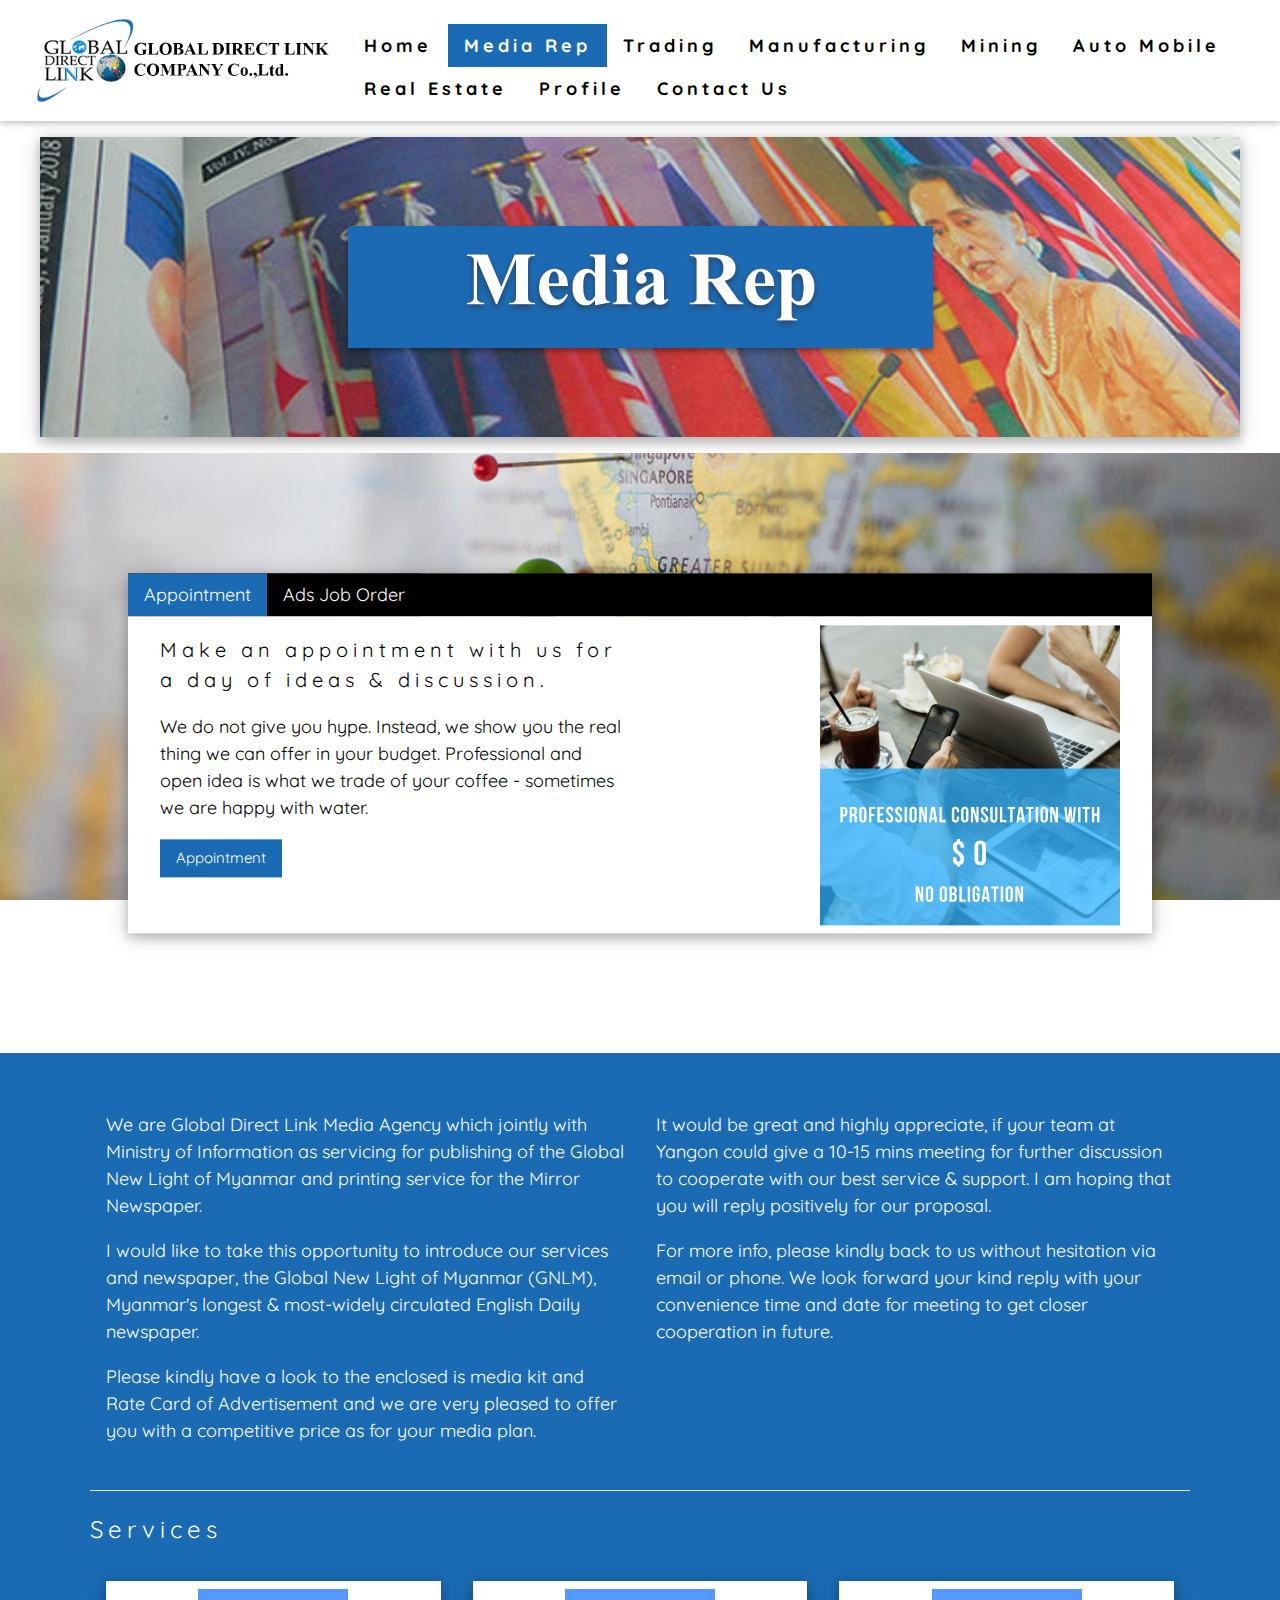
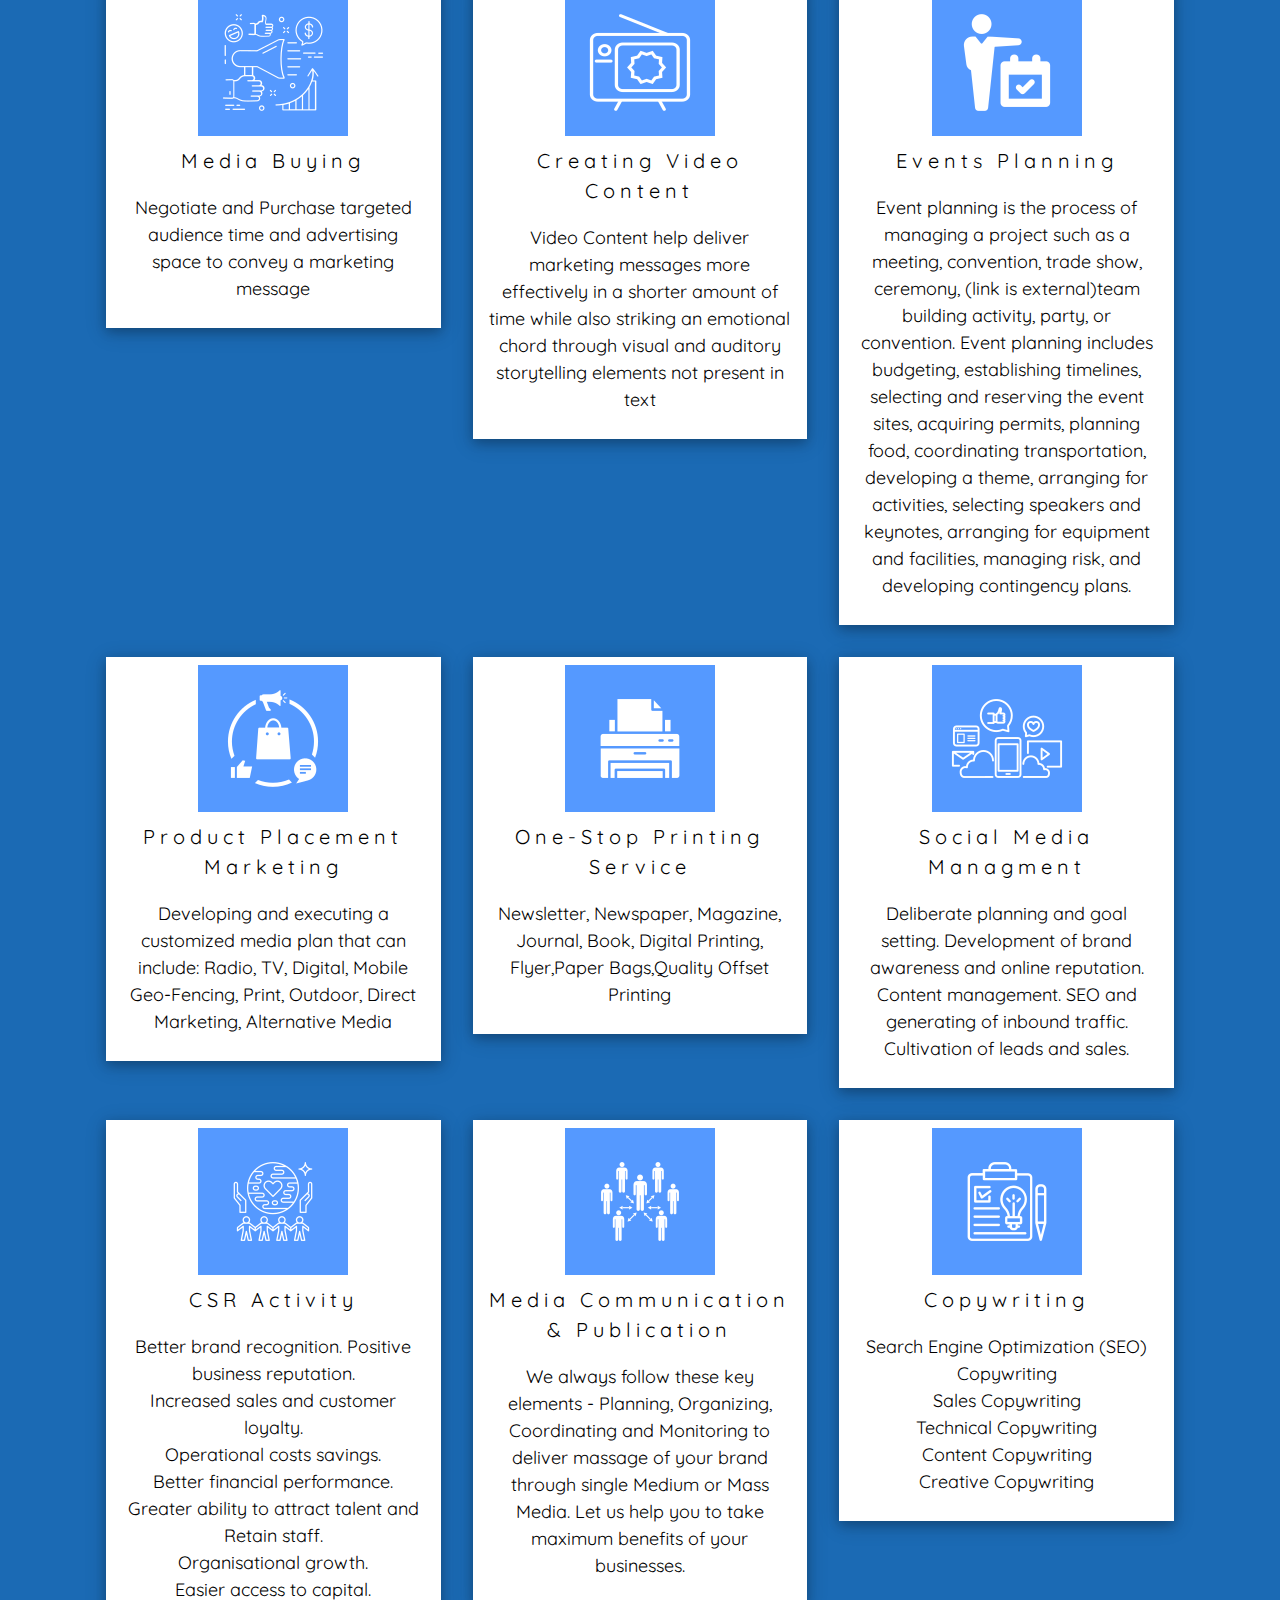
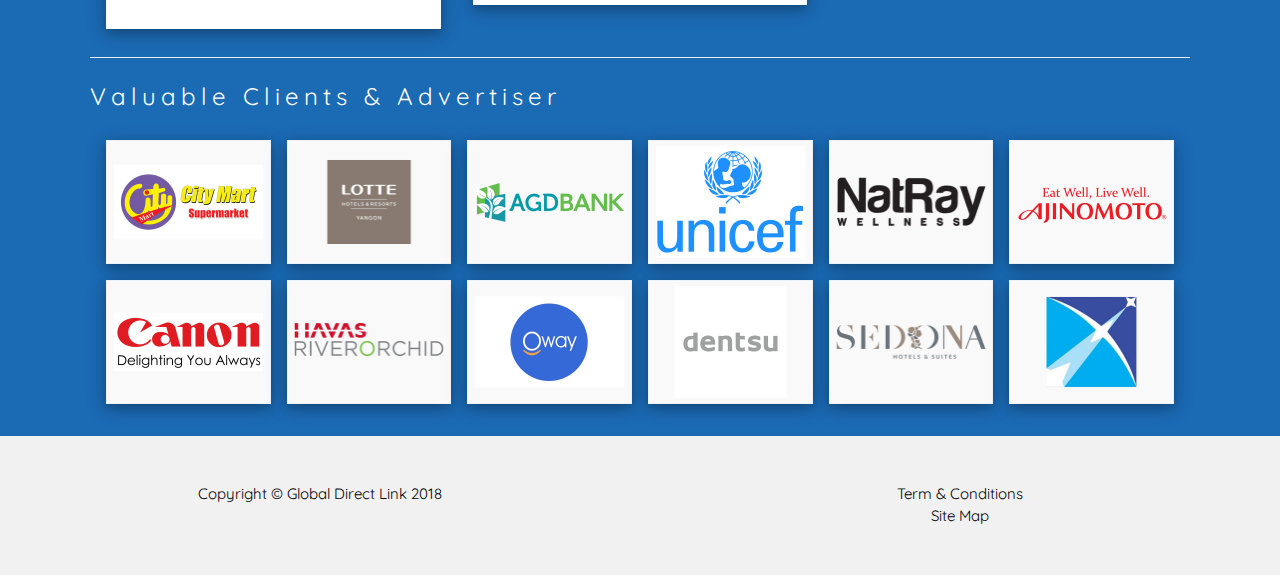
<file: media-rep.html>
<!DOCTYPE html>
<html>
<title>Media Rep | Global Direct Link Company</title>
<meta charset="UTF-8">
<meta name="viewport" content="width=device-width, initial-scale=1">
<link href="https://fonts.googleapis.com/css?family=Quicksand" rel="stylesheet"> 
<link href="https://fonts.googleapis.com/css?family=Padauk" rel="stylesheet"> 
<link rel="stylesheet" href="https://www.w3schools.com/w3css/4/w3.css">
<link rel="stylesheet" href="https://cdnjs.cloudflare.com/ajax/libs/font-awesome/4.7.0/css/font-awesome.min.css">
<link rel="stylesheet" href="css/gdl.css">
    
<script src="https://www.w3schools.com/lib/w3.js"></script>

<style>
body {font-family: "Quicksand", sans-serif;}
h1,h2,h3,h4,h5,h6 {
    font-family: "Quicksand";
    letter-spacing: 5px;
}

    .mm-font{
        font-family: 'Padauk', sans-serif;
    }

    
    /* Second image (Portfolio) */
    /* Create a Parallax Effect */
    .bgimg-1, .bgimg-2, .bgimg-3 {
        background-attachment: fixed;
        background-position: center;
        background-repeat: no-repeat;
        background-size: cover;
    }
    
    .bgimg-2 {
        background-image: url("/img/Media-Rep-Parallex.jpg");
        min-height: 600px;
    }
    
    
    
</style>

<body>

<!-- Navbar (sit on top) -->
<div class="">
  <div class="w3-bar w3-white w3-padding w3-card" style="letter-spacing:4px;">
    <a href="index.html" class="w3-bar-item w3-button">
        <img src="img/gdl-long-logo.png" class="w3-hide-small" style="max-width: 300px;" />
        <img src="img/gdl-long-logo.png" class="w3-hide-large w3-hide-medium" style="max-width: 200px;" />
        
    </a>
    <!-- Right-sided navbar links. Hide them on small screens -->
    <div class=" w3-large w3-hide-small w3-hide-medium w3-padding-16" style="font-weight: bold;">
        <a href="index.html" class="w3-bar-item w3-button gdl-hover-blue">Home</a>
        <a href="media-rep.html" class="w3-bar-item w3-button gdl-hover-blue gdl-blue">Media Rep</a>
        <a href="trading.html" class="w3-bar-item w3-button gdl-hover-blue">Trading</a>
        <a href="manufacturing.html" class="w3-bar-item w3-button gdl-hover-blue">Manufacturing</a>
        <a href="mining.html" class="w3-bar-item w3-button gdl-hover-blue">Mining</a>
        <a href="auto-mobile.html" class="w3-bar-item w3-button gdl-hover-blue">Auto Mobile</a>
        <a href="real-estate.html" class="w3-bar-item w3-button gdl-hover-blue">Real Estate</a>
        <a href="profile.html" class="w3-bar-item w3-button gdl-hover-blue">Profile</a>
        <a href="contact.html" class="w3-bar-item w3-button gdl-hover-blue">Contact Us</a>
    </div>
    
    <div class="w3-padding-16">
        <a href="javascript:void(0)" class="w3-bar-item w3-button w3-right w3-large w3-hide-large" onclick="mobileNavBtn()">&#9776;</a>
    </div>
    
      
  </div>
</div>

<!-- Mobile Nav -->
<div id="mobile-nav-link" class="w3-bar-block w3-light-grey w3-hide w3-hide-large" style="position: absolute;left:0px;top: 90px; z-index: 99; width: 100%;">
        <a href="index.html" class="w3-bar-item w3-button gdl-hover-blue">Home</a>
        <a href="media-rep.html" class="w3-bar-item w3-button gdl-hover-blue gdl-blue">Media Rep</a>
        <a href="trading.html" class="w3-bar-item w3-button gdl-hover-blue">Trading</a>
        <a href="manufacturing.html" class="w3-bar-item w3-button gdl-hover-blue">Manufacturing</a>
        <a href="mining.html" class="w3-bar-item w3-button gdl-hover-blue">Mining</a>
        <a href="auto-mobile.html" class="w3-bar-item w3-button gdl-hover-blue">Auto Mobile</a>
        <a href="real-estate.html" class="w3-bar-item w3-button gdl-hover-blue">Real Estate</a>
        <a href="profile.html" class="w3-bar-item w3-button gdl-hover-blue">Profile</a>
        <a href="contact.html" class="w3-bar-item w3-button gdl-hover-blue">Contact Us</a>
</div>

<!-- Header -->
<header class="w3-display-container w3-center w3-wide w3-margin-top w3-margin-bottom" style="max-width:1600px;min-width:500px;" id="home">
    
        <img class="w3-image w3-card-4" src="img/gdl-media-rep-banner.jpg" alt="GDL Welcome Banner" > <!--  width="1600" height="800" -->
    
<!--
  <div class="w3-display-bottomleft w3-padding-large w3-opacity">
    <h1 class="w3-xxlarge">Le Catering</h1>
  </div>
-->
</header>
    
<!-- Third Parallax Image with Portfolio Text -->
<div class="bgimg-2 w3-display-container">
  <div class="w3-display-middle w3-card-4" style="width: 80%;">
     
          <div class="w3-bar w3-black w3-large">
            <button class="w3-bar-item w3-button tablink gdl-blue" onclick="openCity(event,'London')">Appointment</button>
            <button class="w3-bar-item w3-button tablink" onclick="openCity(event,'Paris')">Ads Job Order</button>
<!--            <button class="w3-bar-item w3-button tablink" onclick="openCity(event,'Tokyo')">Tokyo</button>-->
          </div>

        <div id="London" class="w3-container city w3-white">
          
            <div class="w3-row">
                <div class="w3-col s12 m6 l6 w3-padding">
                    <h4>
                        Make an appointment with us for a day of ideas & discussion. 
                    </h4>
                    <p class="w3-large">
                        We do not give you hype. Instead, we show you the real thing we can offer in your budget. Professional and open idea is what we trade of your coffee - sometimes we are happy with water. 
                    </p>
                    <a href="#" class="w3-button gdl-blue">
                        Appointment
                    </a>
                     
                </div>                
                <div class="w3-col s12 m6 l6 w3-padding w3-hide-small">
                    <a href="#">
                        <img src="img/make-appointment.jpg" class="w3-right" style="max-height: 300px;" />
                    </a>                    
                </div>
            </div>
          
        </div>

        <div id="Paris" class="w3-container city w3-white" style="display:none">
          
            <div class="w3-row">
                <div class="w3-col s12 m6 l6 w3-padding">
                    <h4>
                        Make A Job Order Now!
                    </h4>
                    <p class="w3-large">
                        If you want to advertise you business (or) services with us, 
                        please make a job order to us! 
                    </p>
                    <a href="#" class="w3-button gdl-blue">
                        Ads Job Order
                    </a>
                     
                </div>                
                <div class="w3-col s12 m6 l6 w3-padding w3-hide-small">
                    <a href="#">
                        <img src="img/media-rep-job-order.jpg" class="w3-right" style="max-height: 300px;" />
                    </a>                    
                </div>
            </div>
            
        </div>

<!--
        <div id="Tokyo" class="w3-container city" style="display:none">
          <h2>Tokyo</h2>
          <p>Tokyo is the capital of Japan.</p>
        </div>
-->

        <script>
//        function openCity(cityName) {
//            var i;
//            var x = document.getElementsByClassName("city");
//            for (i = 0; i < x.length; i++) {
//               x[i].style.display = "none";  
//            }
//            document.getElementById(cityName).style.display = "block";  
//        }
            
            function openCity(evt, cityName) {
              var i, x, tablinks;
              x = document.getElementsByClassName("city");
              for (i = 0; i < x.length; i++) {
                  x[i].style.display = "none";
              }
              tablinks = document.getElementsByClassName("tablink");
              for (i = 0; i < x.length; i++) {
                  tablinks[i].className = tablinks[i].className.replace(" gdl-blue", "");
              }
              document.getElementById(cityName).style.display = "block";
              evt.currentTarget.className += " gdl-blue";
            }
        </script>
      
  </div>
</div>    

    

<div class="w3-container w3-padding-32 gdl-blue" >
    <div class="w3-content" style="max-width:1100px">
<!--
        <a href="#" style="text-decoration: none;">
            <h3>
                Company Profile
            </h3>
        </a>
-->
        <div class="w3-row w3-large">
            
            <div class="w3-col s12 m6 l6 w3-padding">
                <p class="w3-large">
                    We are Global Direct Link Media Agency  which jointly with Ministry of Information as servicing for publishing of the Global New Light of Myanmar and printing service for the Mirror Newspaper.
                </p>
                <p>
                    I would like to take this opportunity to introduce our services and newspaper, the Global New Light of Myanmar (GNLM), Myanmar's longest & most-widely circulated English Daily newspaper.
                </p>
                <p>
                    Please kindly have a look to the enclosed is media kit and Rate Card of Advertisement and we are very pleased to offer you with a competitive price as for your media plan.
                </p>
            </div>
            <div class="w3-col s12 m6 l6 w3-padding">
                <p class="w3-large">
                    It would be great and highly appreciate, if your team at Yangon could give a 10-15 mins meeting for further discussion to cooperate with our best service & support. I am hoping that you will reply positively for our proposal.
                </p>
                <p>
                    For more info, please kindly back to us without hesitation via email or phone. We look forward your kind reply with your convenience time and date for meeting to get closer cooperation in future.
                </p>
            </div>
        </div>
        
        <hr/>
        
        <h3>
            Services
        </h3>
        
        <div class="w3-row">
            
            <div class="w3-col s12 m12 l4 w3-margin-top w3-padding">                
                <div class="w3-white w3-card-4 w3-center w3-padding">
                    
                    <img class="" src="img/media-service-1.png"  />
                    <h4 class="w3-center">
                        Media Buying
                    </h4>
                    <p class="w3-large">
                        Negotiate and Purchase targeted audience time and advertising space to convey a marketing message 
                    </p>
                </div>                
            </div>
            
            <div class="w3-col s12 m12 l4 w3-margin-top w3-padding">                
                <div class="w3-white w3-card-4 w3-center w3-padding">
                    
                    <img class="" src="img/media-service-2.png"  />
                    <h4 class="w3-center">
                        Creating Video Content
                    </h4>
                    <p class="w3-large">
                        Video Content help deliver marketing messages more effectively in a shorter amount of time while also striking an emotional chord through visual and auditory storytelling elements not present in text 
                    </p>
                </div>                
            </div>
            
            <div class="w3-col s12 m12 l4 w3-margin-top w3-padding">                
                <div class="w3-white w3-card-4 w3-center w3-padding">
                    
                    <img class="" src="img/media-service-3.png"  />
                    <h4 class="w3-center">
                        Events Planning
                    </h4>
                    <p class="w3-large">
                        Event planning is the process of managing a project such as a meeting, convention, trade show,  ceremony, (link is external)team building activity, party, or convention. Event planning includes budgeting, establishing timelines, selecting and reserving the event sites, acquiring permits, planning food, coordinating transportation, developing a theme, arranging for activities, selecting speakers and keynotes, arranging for equipment and facilities, managing risk, and developing contingency plans. 
                    </p>
                </div>                
            </div>
            
            <div class="w3-col s12 m12 l4 w3-margin-top w3-padding">                
                <div class="w3-white w3-card-4 w3-center w3-padding">
                    
                    <img class="" src="img/media-service-4.png"  />
                    <h4 class="w3-center">
                        Product Placement Marketing
                    </h4>
                    <p class="w3-large">
                        Developing and executing a customized media plan that can include: Radio, TV, Digital, Mobile Geo-Fencing, Print, Outdoor, Direct Marketing, Alternative Media 
                    </p>
                </div>                
            </div>
            
            <div class="w3-col s12 m12 l4 w3-margin-top w3-padding">                
                <div class="w3-white w3-card-4 w3-center w3-padding">
                    
                    <img class="" src="img/media-service-5.png"  />
                    <h4 class="w3-center">
                        One-Stop Printing Service
                    </h4>
                    <p class="w3-large">
                        Newsletter, Newspaper, Magazine,  Journal, Book, Digital Printing, Flyer,Paper Bags,Quality Offset Printing 
                    </p>
                </div>                
            </div>
            
            <div class="w3-col s12 m12 l4 w3-margin-top w3-padding">                
                <div class="w3-white w3-card-4 w3-center w3-padding">
                    
                    <img class="" src="img/media-service-6.png"  />
                    <h4 class="w3-center">
                        Social Media Managment
                    </h4>
                    <p class="w3-large">
                        Deliberate planning and goal setting.
                        Development of brand awareness and online reputation.
                        Content management.
                        SEO and generating of inbound traffic.
                        Cultivation of leads and sales.
                    </p>
                </div>                
            </div>
            
            <div class="w3-col s12 m12 l4 w3-margin-top w3-padding">                
                <div class="w3-white w3-card-4 w3-center w3-padding">
                    
                    <img class="" src="img/media-service-7.png"  />                    
                    <h4 class="w3-center">
                        CSR Activity
                    </h4>
                    <p class="w3-large">
                        Better brand recognition.
                        Positive business reputation. <br/>
                        Increased sales and customer loyalty. <br/>
                        Operational costs savings. <br/>
                        Better financial performance. <br/>
                        Greater ability to attract talent and Retain staff. <br/>
                        Organisational growth. <br/>
                        Easier access to capital. <br/>
                    </p>
                </div>                
            </div>
            
            <div class="w3-col s12 m12 l4 w3-margin-top w3-padding">                
                <div class="w3-white w3-card-4 w3-center w3-padding">
                    
                    <img class="" src="img/media-service-8.png"  />
                    <h4 class="w3-center">
                        Media Communication & Publication
                    </h4>
                    <p class="w3-large">
                        We always follow these key elements - Planning, Organizing, Coordinating and Monitoring to deliver massage of your brand through single Medium or Mass Media. Let us help you to take maximum benefits of your businesses. 
                    </p>
                </div>                
            </div>
            
            <div class="w3-col s12 m12 l4 w3-margin-top w3-padding">                
                <div class="w3-white w3-card-4 w3-center w3-padding">
                    
                    <img class="" src="img/media-service-9.png"  />
                    <h4 class="w3-center">
                        Copywriting
                    </h4>
                    <p class="w3-large">
                        Search Engine Optimization (SEO) Copywriting <br/>
                        Sales Copywriting <br/>
                        Technical Copywriting <br/>
                        Content Copywriting <br/>
                        Creative Copywriting <br/>
                    </p>
                </div>                
            </div>
            
            
<!--
            <p class="w3-center">
                <button onclick="myShow.previous()">Previous</button>
                <button onclick="myShow.next()">Next</button>
            </p>
-->
            
        </div>
        
        <hr />
        
        <h3>
            Valuable Clients & Advertiser
        </h3>
        
        <div class="w3-row-padding">
            
            <div class="w3-col s12 m4 l2 w3-margin-top">
                <img src="img/client1.png" class="w3-image w3-card-4" />
            </div>
            
<!--
            <div class="w3-col s12 m4 l2 w3-margin-top">
                <img src="img/client2.png" class="w3-image"/>
            </div>
-->
            
            <div class="w3-col s12 m4 l2 w3-margin-top">
                <img src="img/client3.png" class="w3-image w3-card-4"/>
            </div>
            
            <div class="w3-col s12 m4 l2 w3-margin-top">
                <img src="img/client4.png" class="w3-image w3-card-4"/>
            </div>
            
<!--
            <div class="w3-col s12 m4 l2 w3-margin-top">
                <img src="img/client5.png" class="w3-image"/>
            </div>
-->
            
            <div class="w3-col s12 m4 l2 w3-margin-top">
                <img src="img/client6.png" class="w3-image w3-card-4"/>
            </div>
            
            <div class="w3-col s12 m4 l2 w3-margin-top">
                <img src="img/client7.png" class="w3-image w3-card-4"/>
            </div>
            
            <div class="w3-col s12 m4 l2 w3-margin-top">
                <img src="img/client8.png" class="w3-image w3-card-4"/>
            </div>
            
            <div class="w3-col s12 m4 l2 w3-margin-top">
                <img src="img/client9.png" class="w3-image w3-card-4"/>
            </div>
            
            <div class="w3-col s12 m4 l2 w3-margin-top">
                <img src="img/client10.png" class="w3-image w3-card-4"/>
            </div>
            
            <div class="w3-col s12 m4 l2 w3-margin-top">
                <img src="img/client11.png" class="w3-image w3-card-4"/>
            </div>
            
            <div class="w3-col s12 m4 l2 w3-margin-top">
                <img src="img/client12.png" class="w3-image w3-card-4"/>
            </div>
            
            <div class="w3-col s12 m4 l2 w3-margin-top">
                <img src="img/client13.png" class="w3-image w3-card-4"/>
            </div>
            
            <div class="w3-col s12 m4 l2 w3-margin-top">
                <img src="img/client14.png" class="w3-image w3-card-4"/>
            </div>
            
        </div>

        
        
        
    </div>
</div>    
    
    


<!-- Page content -->
<!--
<div class="w3-content" style="max-width:1100px">
    

    

  
  <div class="w3-row w3-padding-64" id="about">
    <div class="w3-col m6 w3-padding-large w3-hide-small">
     <img src="/w3images/tablesetting2.jpg" class="w3-round w3-image w3-opacity-min" alt="Table Setting" width="600" height="750">
    </div>

    <div class="w3-col m6 w3-padding-large">
      <h1 class="w3-center">About Catering</h1><br>
      <h5 class="w3-center">Tradition since 1889</h5>
      <p class="w3-large">The Catering was founded in blabla by Mr. Smith in lorem ipsum dolor sit amet, consectetur adipiscing elit consectetur adipiscing elit, sed do eiusmod tempor incididunt ut labore et dolore magna aliqua. Ut enim ad minim veniam, quis nostrud exercitation ullamco laboris nisi ut aliquip ex ea commodo consequat. Duis aute iruredolor in reprehenderit in voluptate velit esse cillum dolore eu fugiat nulla pariatur.We only use <span class="w3-tag w3-light-grey">seasonal</span> ingredients.</p>
      <p class="w3-large w3-text-grey w3-hide-medium">Excepteur sint occaecat cupidatat non proident, sunt in culpa qui officia deserunt mollit anim id est laborum consectetur adipiscing elit, sed do eiusmod temporincididunt ut labore et dolore magna aliqua. Ut enim ad minim veniam, quis nostrud exercitation ullamco laboris nisi ut aliquip ex ea commodo consequat.</p>
    </div>
  </div>
  
  <hr>
  

  <div class="w3-row w3-padding-64" id="menu">
    <div class="w3-col l6 w3-padding-large">
      <h1 class="w3-center">Our Menu</h1><br>
      <h4>Bread Basket</h4>
      <p class="w3-text-grey">Assortment of fresh baked fruit breads and muffins 5.50</p><br>
    
      <h4>Honey Almond Granola with Fruits</h4>
      <p class="w3-text-grey">Natural cereal of honey toasted oats, raisins, almonds and dates 7.00</p><br>
    
      <h4>Belgian Waffle</h4>
      <p class="w3-text-grey">Vanilla flavored batter with malted flour 7.50</p><br>
    
      <h4>Scrambled eggs</h4>
      <p class="w3-text-grey">Scrambled eggs, roasted red pepper and garlic, with green onions 7.50</p><br>
    
      <h4>Blueberry Pancakes</h4>
      <p class="w3-text-grey">With syrup, butter and lots of berries 8.50</p>    
    </div>
    
    <div class="w3-col l6 w3-padding-large">
      <img src="/w3images/tablesetting.jpg" class="w3-round w3-image w3-opacity-min" alt="Menu" style="width:100%">
    </div>
  </div>

  <hr>


  <div class="w3-container w3-padding-64" id="contact">
    <h1>Contact</h1><br>
    <p>We offer full-service catering for any event, large or small. We understand your needs and we will cater the food to satisfy the biggerst criteria of them all, both look and taste. Do not hesitate to contact us.</p>
    <p class="w3-text-blue-grey w3-large"><b>Catering Service, 42nd Living St, 43043 New York, NY</b></p>
    <p>You can also contact us by phone 00553123-2323 or email catering@catering.com, or you can send us a message here:</p>
    <form action="/action_page.php" target="_blank">
      <p><input class="w3-input w3-padding-16" type="text" placeholder="Name" required name="Name"></p>
      <p><input class="w3-input w3-padding-16" type="number" placeholder="How many people" required name="People"></p>
      <p><input class="w3-input w3-padding-16" type="datetime-local" placeholder="Date and time" required name="date" value="2017-11-16T20:00"></p>
      <p><input class="w3-input w3-padding-16" type="text" placeholder="Message \ Special requirements" required name="Message"></p>
      <p><button class="w3-button w3-light-grey w3-section" type="submit">SEND MESSAGE</button></p>
    </form>
  </div>
  

</div>
-->

<!-- Footer -->
<footer class="w3-center w3-light-grey w3-padding-32">
    <div class="w3-row">
        <div class="w3-half">
            <p>
                Copyright © Global Direct Link 2018 
            </p>
        </div>
        
        <div class="w3-half">
            <p class="">
                Term & Conditions <br/>
                Site Map
            </p>
        </div>
    </div>
<!--  <p>Powered by <a href="https://www.w3schools.com/w3css/default.asp" title="W3.CSS" target="_blank" class="w3-hover-text-green">w3.css</a></p>-->
</footer>

<!-- Mobile Nav Button -->
<script>
function mobileNavBtn() {
    var x = document.getElementById("mobile-nav-link");
    if (x.className.indexOf("w3-show") == -1) {
        x.className += " w3-show";
    } else { 
        x.className = x.className.replace(" w3-show", "");
    }
}
    
    myShow = w3.slideshow(".img-slide", 3000);
    
</script>    

    
<!--Start of Tawk.to Script-->
<script type="text/javascript">
var Tawk_API=Tawk_API||{}, Tawk_LoadStart=new Date();
(function(){
var s1=document.createElement("script"),s0=document.getElementsByTagName("script")[0];
s1.async=true;
s1.src='https://embed.tawk.to/5a9cfd5c4b401e45400d6724/default';
s1.charset='UTF-8';
s1.setAttribute('crossorigin','*');
s0.parentNode.insertBefore(s1,s0);
})();
</script>
<!--End of Tawk.to Script-->
    
</body>
</html>
</file>
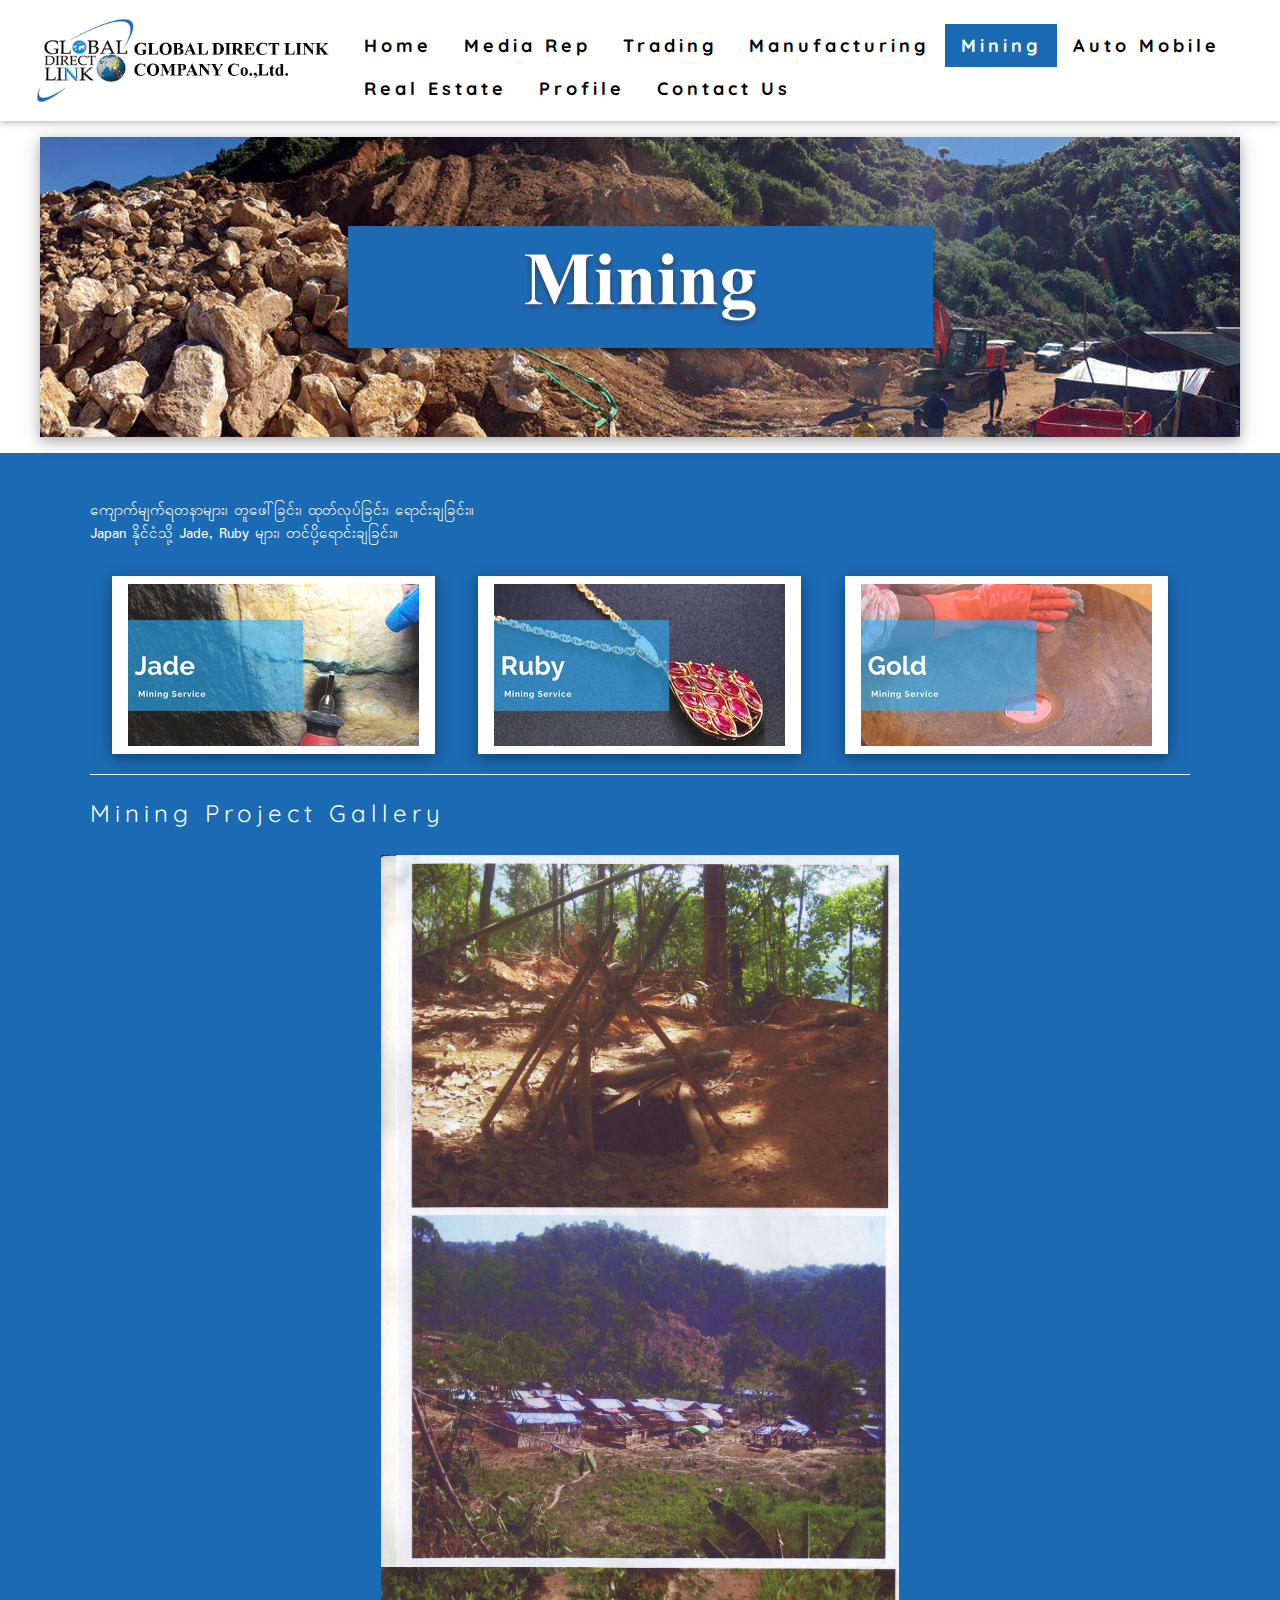
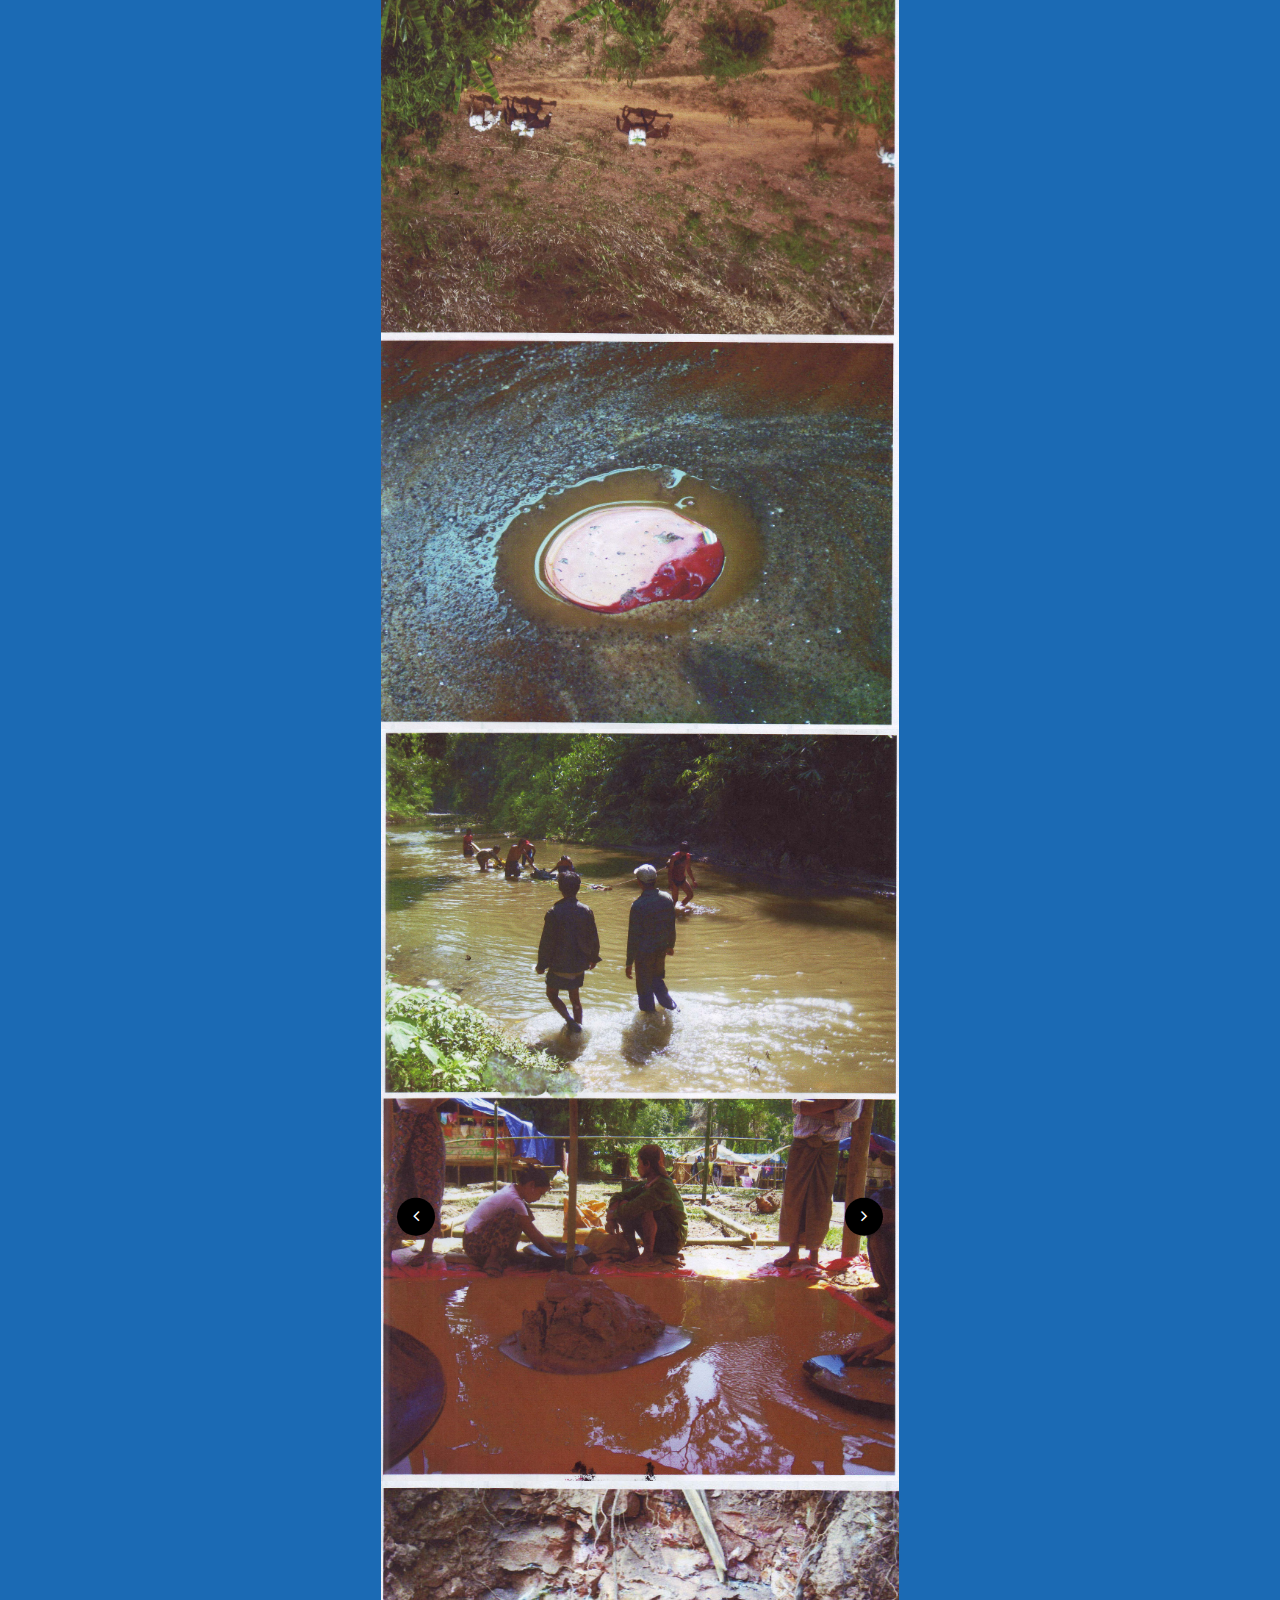
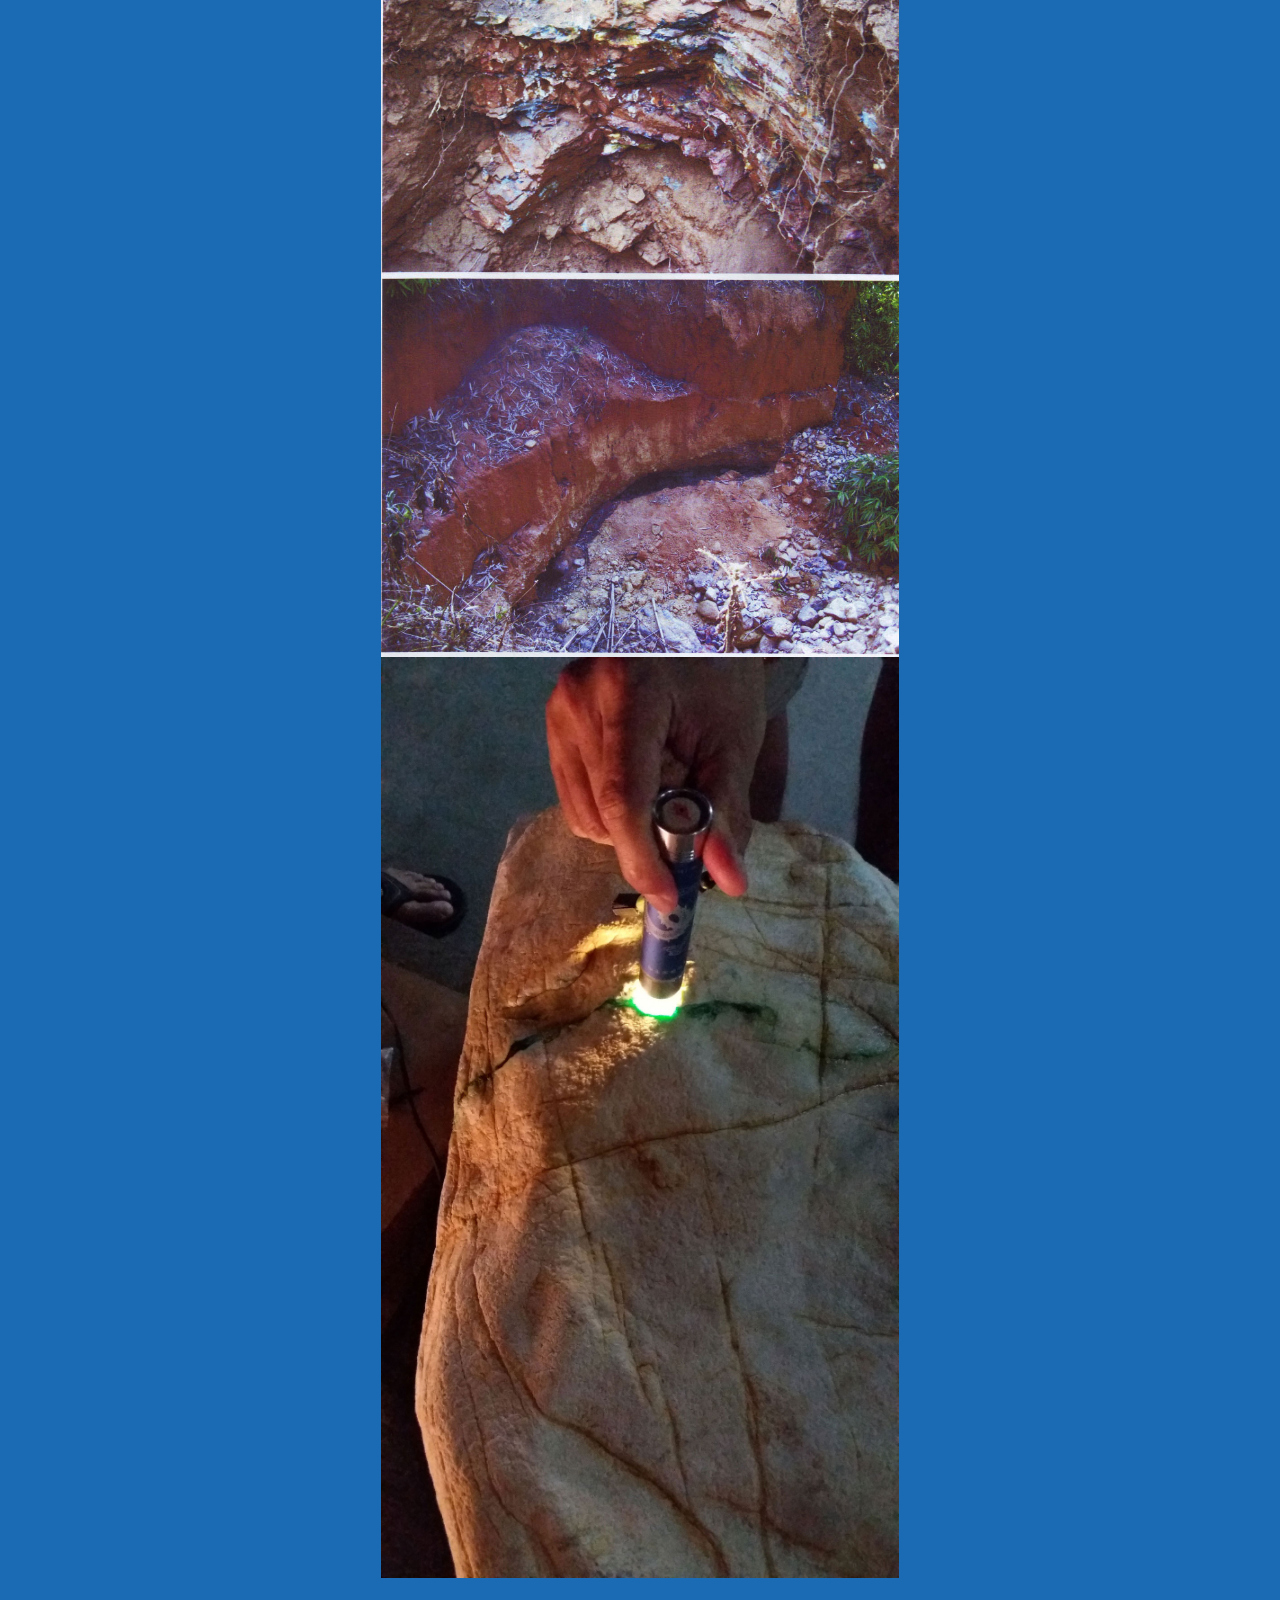
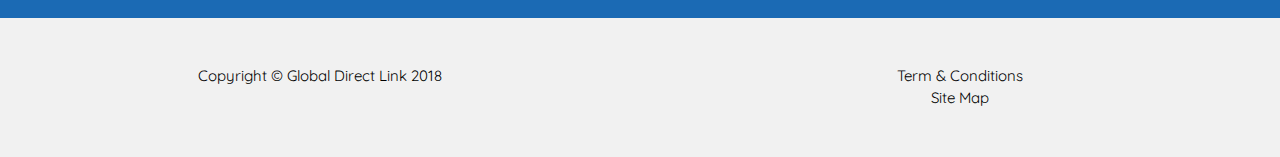
<file: mining.html>
<!DOCTYPE html>
<html>
<title>Mining | Global Direct Link Company</title>
<meta charset="UTF-8">
<meta name="viewport" content="width=device-width, initial-scale=1">
<link href="https://fonts.googleapis.com/css?family=Quicksand" rel="stylesheet"> 
<link href="https://fonts.googleapis.com/css?family=Padauk" rel="stylesheet"> 
<link rel="stylesheet" href="https://www.w3schools.com/w3css/4/w3.css">
<link rel="stylesheet" href="https://cdnjs.cloudflare.com/ajax/libs/font-awesome/4.7.0/css/font-awesome.min.css">
<link rel="stylesheet" href="css/gdl.css">
    
<script src="https://www.w3schools.com/lib/w3.js"></script>

<style>
body {font-family: "Quicksand", sans-serif;}
h1,h2,h3,h4,h5,h6 {
    font-family: "Quicksand";
    letter-spacing: 5px;
}

    .mm-font{
        font-family: 'Padauk', sans-serif;
    }
</style>

<body>

<!-- Navbar (sit on top) -->
<div class="">
  <div class="w3-bar w3-white w3-padding w3-card" style="letter-spacing:4px;">
    <a href="index.html" class="w3-bar-item w3-button">
        <img src="img/gdl-long-logo.png" class="w3-hide-small" style="max-width: 300px;" />
        <img src="img/gdl-long-logo.png" class="w3-hide-large w3-hide-medium" style="max-width: 200px;" />
        
    </a>
    <!-- Right-sided navbar links. Hide them on small screens -->
    <div class=" w3-large w3-hide-small w3-hide-medium w3-padding-16" style="font-weight: bold;">
        <a href="index.html" class="w3-bar-item w3-button gdl-hover-blue">Home</a>
        <a href="media-rep.html" class="w3-bar-item w3-button gdl-hover-blue">Media Rep</a>
        <a href="trading.html" class="w3-bar-item w3-button gdl-hover-blue">Trading</a>
        <a href="manufacturing.html" class="w3-bar-item w3-button gdl-hover-blue ">Manufacturing</a>
        <a href="mining.html" class="w3-bar-item w3-button gdl-hover-blue gdl-blue">Mining</a>
        <a href="auto-mobile.html" class="w3-bar-item w3-button gdl-hover-blue">Auto Mobile</a>
        <a href="real-estate.html" class="w3-bar-item w3-button gdl-hover-blue">Real Estate</a>
        <a href="profile.html" class="w3-bar-item w3-button gdl-hover-blue">Profile</a>
        <a href="contact.html" class="w3-bar-item w3-button gdl-hover-blue">Contact Us</a>
    </div>
    
    <div class="w3-padding-16">
        <a href="javascript:void(0)" class="w3-bar-item w3-button w3-right w3-large w3-hide-large" onclick="mobileNavBtn()">&#9776;</a>
    </div>
    
      
  </div>
</div>

<!-- Mobile Nav -->
<div id="mobile-nav-link" class="w3-bar-block w3-light-grey w3-hide w3-hide-large" style="position: absolute;left:0px;top: 90px; z-index: 99; width: 100%;">
        <a href="index.html" class="w3-bar-item w3-button gdl-hover-blue">Home</a>
        <a href="media-rep.html" class="w3-bar-item w3-button gdl-hover-blue">Media Rep</a>
        <a href="trading.html" class="w3-bar-item w3-button gdl-hover-blue">Trading</a>
        <a href="manufacturing.html" class="w3-bar-item w3-button gdl-hover-blue">Manufacturing</a>
        <a href="mining.html" class="w3-bar-item w3-button gdl-hover-blue gdl-blue">Mining</a>
        <a href="auto-mobile.html" class="w3-bar-item w3-button gdl-hover-blue">Auto Mobile</a>
        <a href="real-estate.html" class="w3-bar-item w3-button gdl-hover-blue">Real Estate</a>
        <a href="profile.html" class="w3-bar-item w3-button gdl-hover-blue">Profile</a>
        <a href="contact.html" class="w3-bar-item w3-button gdl-hover-blue">Contact Us</a>
</div>

<!-- Header -->
<header class="w3-display-container w3-center w3-wide w3-margin-top w3-margin-bottom" style="max-width:1600px;min-width:500px;" id="home">
    
        <img class="w3-image w3-card-4" src="img/gdl-mining-banner.jpg" alt="GDL Welcome Banner" > <!--  width="1600" height="800" -->
    
<!--
  <div class="w3-display-bottomleft w3-padding-large w3-opacity">
    <h1 class="w3-xxlarge">Le Catering</h1>
  </div>
-->
</header>

<div class="w3-container w3-padding-32 gdl-blue" >
    <div class="w3-content" style="max-width:1100px">
<!--
        <a href="#" style="text-decoration: none;">
            <h3>
                Company Profile
            </h3>
        </a>
-->
        <div class="w3-row">
            <div class="w3-col s12">
                <p class="mm-font">
                    ကျောက်မျက်ရတနာများ၊ တူဖေါ်ခြင်း၊ ထုတ်လုပ်ခြင်း၊ ရောင်းချခြင်း။ <br/>
                    Japan နိုင်ငံသို့ Jade, Ruby များ၊ တင်ပို့ရောင်းချခြင်း။ 
                </p>
                
            </div>
        </div>
        
        <div class="w3-row">
            
            <div class="w3-col s12 m12 l4 w3-margin-top">
                <div class="w3-center">
                    <img class="w3-padding w3-white w3-card-4" src="img/mine1.jpg"  /> 
                </div>                
            </div>
            
            <div class="w3-col s12 m12 l4 w3-margin-top">
                <div class="w3-center">
                    <img class="w3-padding w3-white w3-card-4" src="img/mine2.jpg"  /> 
                </div>                
            </div>
            
            <div class="w3-col s12 m12 l4 w3-margin-top">
                <div class="w3-center">
                    <img class="w3-padding w3-white w3-card-4" src="img/mine3.jpg"  /> 
                </div>                
            </div>

        </div>
        
        <hr/>
        
        <h3>
            Mining Project Gallery
        </h3>
        
        <div class="w3-row w3-margin-top">
            
            <div class="w3-col s12 m12 l3">
                &nbsp;
            </div>
            
            <div class="w3-col s12 m12 l6 w3-padding">
                <div class="w3-display-container w3-text-red w3-center">
                    <img src="img/mine-project1-min.jpg" style="width: 100%" class="img-slide"/>
                    <img src="img/mine-project2-min.jpg" style="width: 100%" class="img-slide"/>
                    <img src="img/mine-project3-min.jpg" style="width: 100%" class="img-slide"/>
                    <img src="img/mine-project4-min.jpg" style="width: 100%" class="img-slide"/>
                    <img src="img/mine-project5-min.jpg" style="width: 100%" class="img-slide"/>
                    

                    <div class="w3-padding w3-display-left">                        
                        <button class="w3-button w3-circle w3-black" onclick="myShow.previous()">
                            <i class="fa fa-angle-left w3-large"></i>
                        </button>
                    </div>
                    <div class="w3-padding w3-display-right">
                        <button class="w3-button w3-circle w3-black" onclick="myShow.next()">
                            <i class="fa fa-angle-right w3-large"></i>
                        </button>                        
                    </div>

                </div>
            </div>
            
            <div class="w3-col s12 m12 l3">
                &nbsp;
            </div>
            
            
            
<!--
            <p class="w3-center">
                <button onclick="myShow.previous()">Previous</button>
                <button onclick="myShow.next()">Next</button>
            </p>
-->
            
        </div>
        
        
    </div>
</div>    


<!-- Page content -->
<!--
<div class="w3-content" style="max-width:1100px">
    

    

  
  <div class="w3-row w3-padding-64" id="about">
    <div class="w3-col m6 w3-padding-large w3-hide-small">
     <img src="/w3images/tablesetting2.jpg" class="w3-round w3-image w3-opacity-min" alt="Table Setting" width="600" height="750">
    </div>

    <div class="w3-col m6 w3-padding-large">
      <h1 class="w3-center">About Catering</h1><br>
      <h5 class="w3-center">Tradition since 1889</h5>
      <p class="w3-large">The Catering was founded in blabla by Mr. Smith in lorem ipsum dolor sit amet, consectetur adipiscing elit consectetur adipiscing elit, sed do eiusmod tempor incididunt ut labore et dolore magna aliqua. Ut enim ad minim veniam, quis nostrud exercitation ullamco laboris nisi ut aliquip ex ea commodo consequat. Duis aute iruredolor in reprehenderit in voluptate velit esse cillum dolore eu fugiat nulla pariatur.We only use <span class="w3-tag w3-light-grey">seasonal</span> ingredients.</p>
      <p class="w3-large w3-text-grey w3-hide-medium">Excepteur sint occaecat cupidatat non proident, sunt in culpa qui officia deserunt mollit anim id est laborum consectetur adipiscing elit, sed do eiusmod temporincididunt ut labore et dolore magna aliqua. Ut enim ad minim veniam, quis nostrud exercitation ullamco laboris nisi ut aliquip ex ea commodo consequat.</p>
    </div>
  </div>
  
  <hr>
  

  <div class="w3-row w3-padding-64" id="menu">
    <div class="w3-col l6 w3-padding-large">
      <h1 class="w3-center">Our Menu</h1><br>
      <h4>Bread Basket</h4>
      <p class="w3-text-grey">Assortment of fresh baked fruit breads and muffins 5.50</p><br>
    
      <h4>Honey Almond Granola with Fruits</h4>
      <p class="w3-text-grey">Natural cereal of honey toasted oats, raisins, almonds and dates 7.00</p><br>
    
      <h4>Belgian Waffle</h4>
      <p class="w3-text-grey">Vanilla flavored batter with malted flour 7.50</p><br>
    
      <h4>Scrambled eggs</h4>
      <p class="w3-text-grey">Scrambled eggs, roasted red pepper and garlic, with green onions 7.50</p><br>
    
      <h4>Blueberry Pancakes</h4>
      <p class="w3-text-grey">With syrup, butter and lots of berries 8.50</p>    
    </div>
    
    <div class="w3-col l6 w3-padding-large">
      <img src="/w3images/tablesetting.jpg" class="w3-round w3-image w3-opacity-min" alt="Menu" style="width:100%">
    </div>
  </div>

  <hr>


  <div class="w3-container w3-padding-64" id="contact">
    <h1>Contact</h1><br>
    <p>We offer full-service catering for any event, large or small. We understand your needs and we will cater the food to satisfy the biggerst criteria of them all, both look and taste. Do not hesitate to contact us.</p>
    <p class="w3-text-blue-grey w3-large"><b>Catering Service, 42nd Living St, 43043 New York, NY</b></p>
    <p>You can also contact us by phone 00553123-2323 or email catering@catering.com, or you can send us a message here:</p>
    <form action="/action_page.php" target="_blank">
      <p><input class="w3-input w3-padding-16" type="text" placeholder="Name" required name="Name"></p>
      <p><input class="w3-input w3-padding-16" type="number" placeholder="How many people" required name="People"></p>
      <p><input class="w3-input w3-padding-16" type="datetime-local" placeholder="Date and time" required name="date" value="2017-11-16T20:00"></p>
      <p><input class="w3-input w3-padding-16" type="text" placeholder="Message \ Special requirements" required name="Message"></p>
      <p><button class="w3-button w3-light-grey w3-section" type="submit">SEND MESSAGE</button></p>
    </form>
  </div>
  

</div>
-->

<!-- Footer -->
<footer class="w3-center w3-light-grey w3-padding-32">
    <div class="w3-row">
        <div class="w3-half">
            <p>
                Copyright © Global Direct Link 2018 
            </p>
        </div>
        
        <div class="w3-half">
            <p class="">
                Term & Conditions <br/>
                Site Map
            </p>
        </div>
    </div>
<!--  <p>Powered by <a href="https://www.w3schools.com/w3css/default.asp" title="W3.CSS" target="_blank" class="w3-hover-text-green">w3.css</a></p>-->
</footer>

<!-- Mobile Nav Button -->
<script>
function mobileNavBtn() {
    var x = document.getElementById("mobile-nav-link");
    if (x.className.indexOf("w3-show") == -1) {
        x.className += " w3-show";
    } else { 
        x.className = x.className.replace(" w3-show", "");
    }
}
    
    myShow = w3.slideshow(".img-slide", 3000);
    
</script>    
    
    
    
<!--Start of Tawk.to Script-->
<script type="text/javascript">
var Tawk_API=Tawk_API||{}, Tawk_LoadStart=new Date();
(function(){
var s1=document.createElement("script"),s0=document.getElementsByTagName("script")[0];
s1.async=true;
s1.src='https://embed.tawk.to/5a9cfd5c4b401e45400d6724/default';
s1.charset='UTF-8';
s1.setAttribute('crossorigin','*');
s0.parentNode.insertBefore(s1,s0);
})();
</script>
<!--End of Tawk.to Script-->
    
    
</body>
</html>
</file>
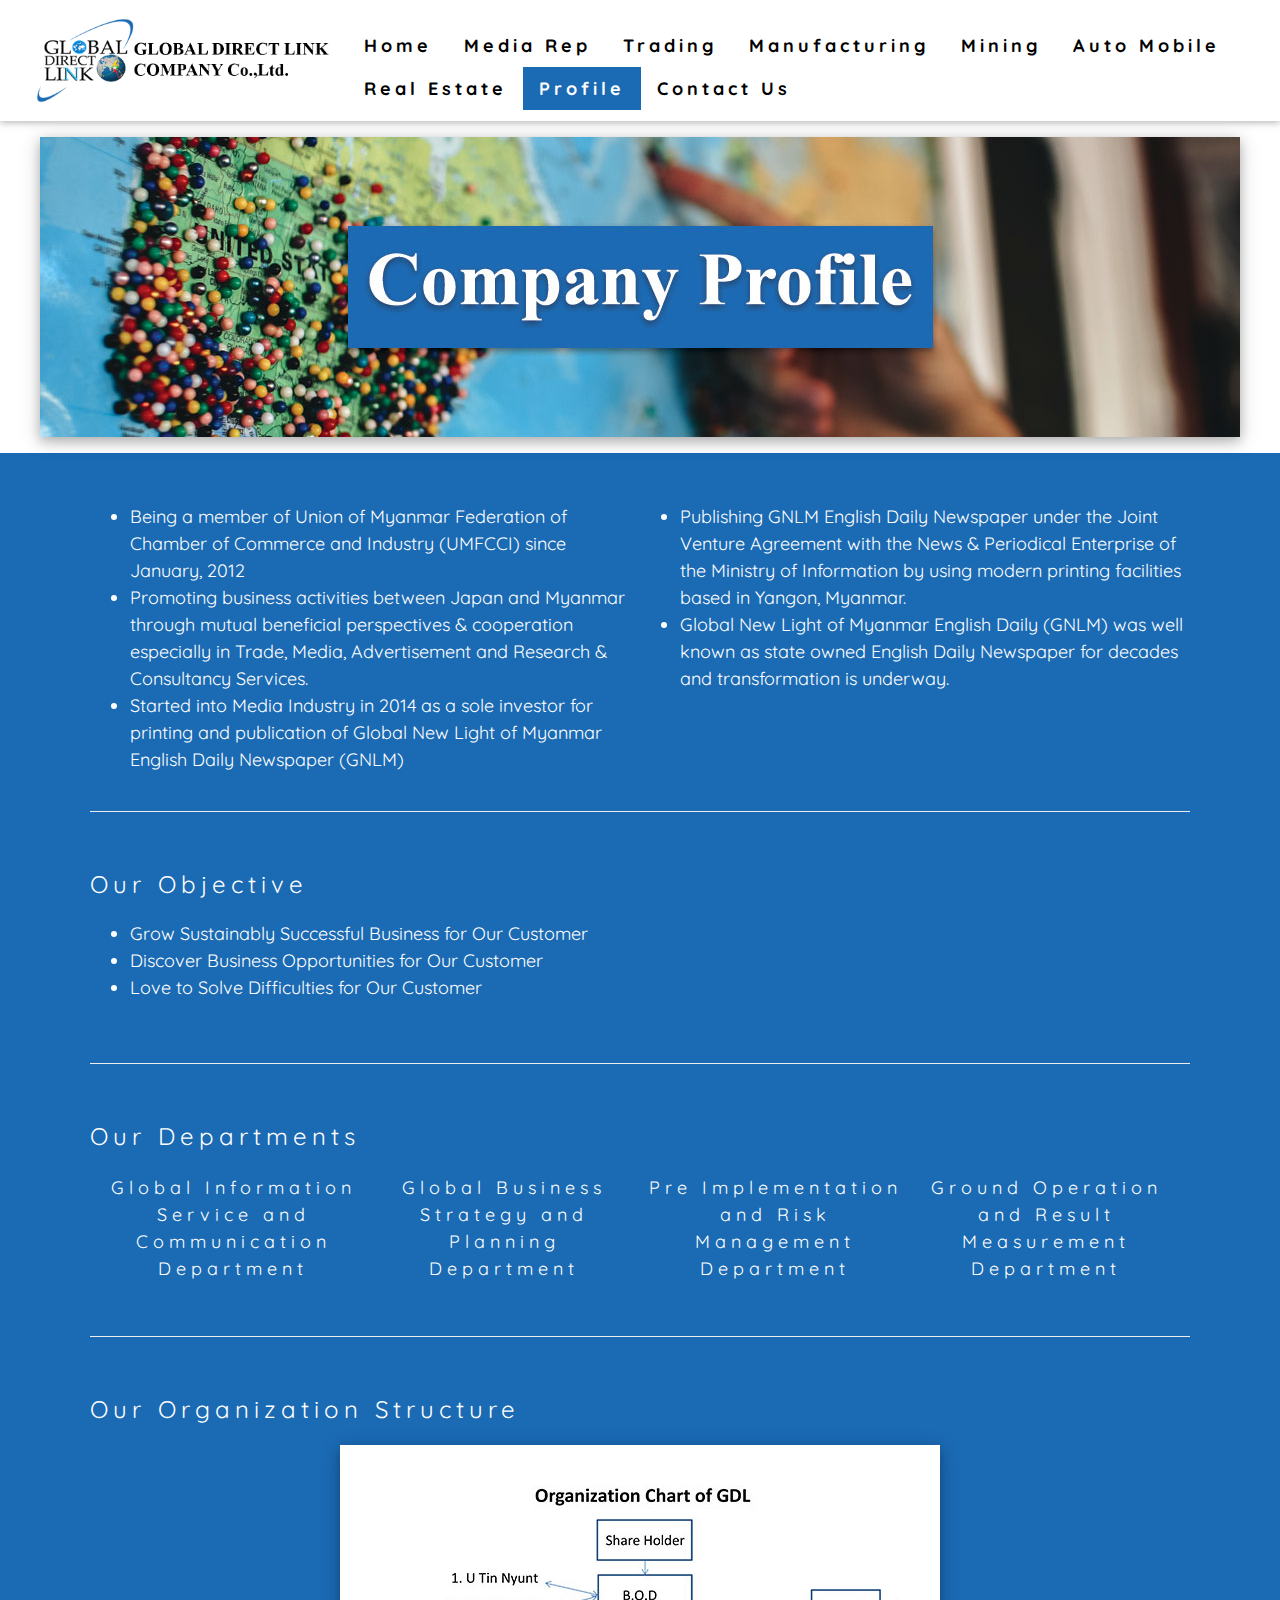
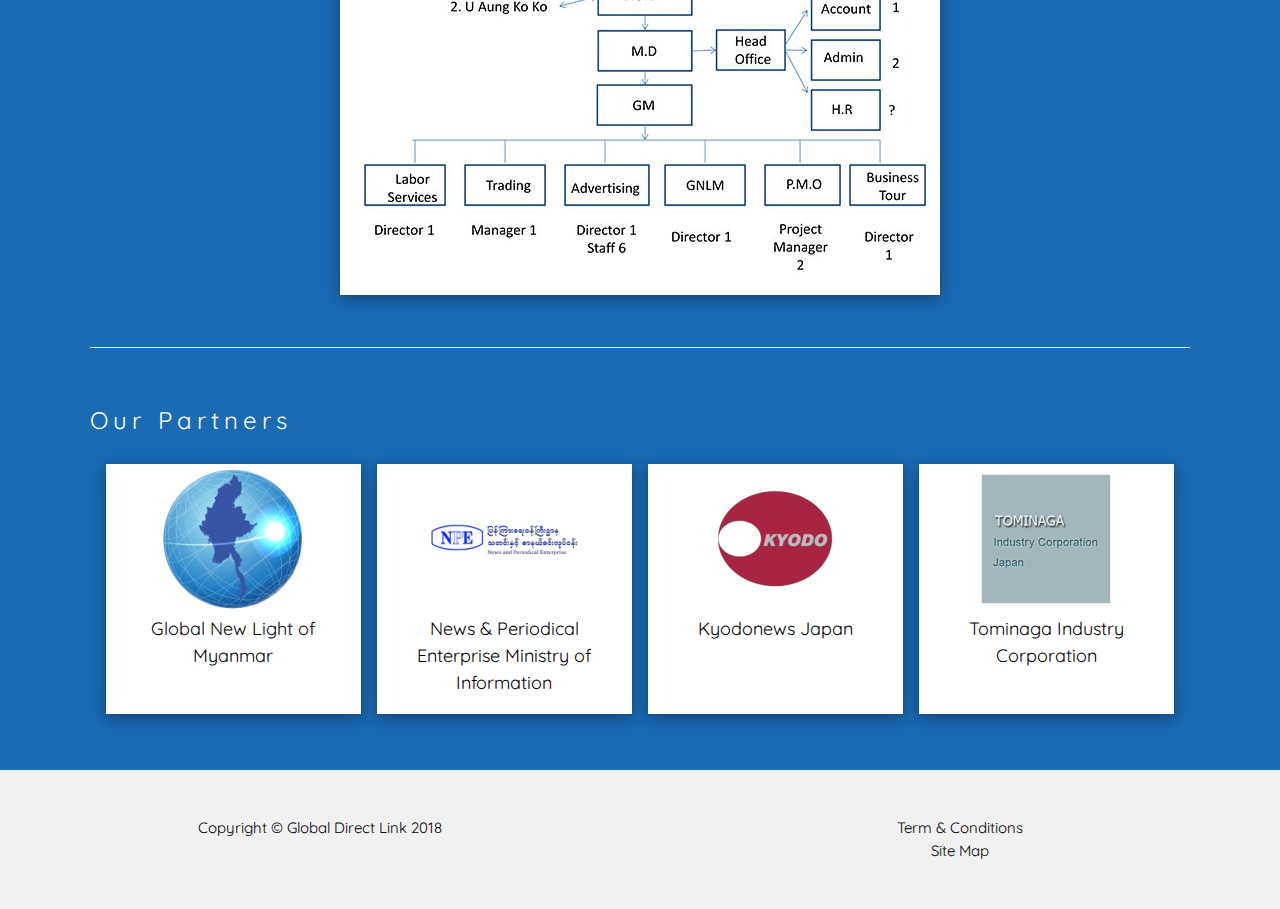
<file: profile.html>
<!DOCTYPE html>
<html>
<title>Profile Page | Global Direct Link Company</title>
<meta charset="UTF-8">
<meta name="viewport" content="width=device-width, initial-scale=1">
<link href="https://fonts.googleapis.com/css?family=Quicksand" rel="stylesheet"> 
<link rel="stylesheet" href="https://www.w3schools.com/w3css/4/w3.css">
<link rel="stylesheet" href="css/gdl.css">
<style>
body {font-family: "Quicksand", sans-serif;}
h1,h2,h3,h4,h5,h6 {
    font-family: "Quicksand";
    letter-spacing: 5px;
}
</style>
<body>

<!-- Navbar (sit on top) -->
<div class="">
  <div class="w3-bar w3-white w3-padding w3-card" style="letter-spacing:4px;">
    <a href="index.html" class="w3-bar-item w3-button">
        <img src="img/gdl-long-logo.png" class="w3-hide-small" style="max-width: 300px;" />
        <img src="img/gdl-long-logo.png" class="w3-hide-large w3-hide-medium" style="max-width: 200px;" />
        
    </a>
    <!-- Right-sided navbar links. Hide them on small screens -->
    <div class=" w3-large w3-hide-small w3-hide-medium w3-padding-16" style="font-weight: bold;">
        <a href="index.html" class="w3-bar-item w3-button gdl-hover-blue">Home</a>
        <a href="media-rep.html" class="w3-bar-item w3-button gdl-hover-blue">Media Rep</a>
        <a href="trading.html" class="w3-bar-item w3-button gdl-hover-blue">Trading</a>
        <a href="manufacturing.html" class="w3-bar-item w3-button gdl-hover-blue">Manufacturing</a>
        <a href="mining.html" class="w3-bar-item w3-button gdl-hover-blue">Mining</a>
        <a href="auto-mobile.html" class="w3-bar-item w3-button gdl-hover-blue">Auto Mobile</a>
        <a href="real-estate.html" class="w3-bar-item w3-button gdl-hover-blue">Real Estate</a>
        <a href="profile.html" class="w3-bar-item w3-button gdl-hover-blue gdl-blue">Profile</a>
        <a href="contact.html" class="w3-bar-item w3-button gdl-hover-blue">Contact Us</a>
    </div>
    
    <div class="w3-padding-16">
        <a href="javascript:void(0)" class="w3-bar-item w3-button w3-right w3-large w3-hide-large" onclick="mobileNavBtn()">&#9776;</a>
    </div>
    
      
  </div>
</div>

<!-- Mobile Nav -->
<div id="mobile-nav-link" class="w3-bar-block w3-light-grey w3-hide w3-hide-large" style="position: absolute;left:0px;top: 90px; z-index: 99; width: 100%;">
        <a href="index.html" class="w3-bar-item w3-button gdl-hover-blue">Home</a>
        <a href="media-rep.html" class="w3-bar-item w3-button gdl-hover-blue">Media Rep</a>
        <a href="trading.html" class="w3-bar-item w3-button gdl-hover-blue">Trading</a>
        <a href="manufacturing.html" class="w3-bar-item w3-button gdl-hover-blue">Manufacturing</a>
        <a href="mining.html" class="w3-bar-item w3-button gdl-hover-blue">Mining</a>
        <a href="auto-mobile.html" class="w3-bar-item w3-button gdl-hover-blue">Auto Mobile</a>
        <a href="real-estate.html" class="w3-bar-item w3-button gdl-hover-blue">Real Estate</a>
        <a href="profile.html" class="w3-bar-item w3-button gdl-hover-blue gdl-blue">Profile</a>
        <a href="contact.html" class="w3-bar-item w3-button gdl-hover-blue">Contact Us</a>
</div>

<!-- Header -->
<header class="w3-display-container w3-center w3-wide w3-margin-top w3-margin-bottom" style="max-width:1600px;min-width:500px;" id="home">
    
        <img class="w3-image w3-card-4" src="img/gdl-profile-banner.jpg" alt="GDL Welcome Banner" > <!--  width="1600" height="800" -->
    
<!--
  <div class="w3-display-bottomleft w3-padding-large w3-opacity">
    <h1 class="w3-xxlarge">Le Catering</h1>
  </div>
-->
</header>

<div class="w3-container w3-padding-32 gdl-blue" >
    <div class="w3-content" style="max-width:1100px">
<!--
        <a href="#" style="text-decoration: none;">
            <h3>
                Company Profile
            </h3>
        </a>
-->
        <div class="w3-row w3-large">
            <div class="w3-col s12 m12 l6">
                <ul>
                    <li>
                        Being a member of Union of Myanmar Federation of Chamber of Commerce and Industry (UMFCCI) since January, 2012
                    </li>
                    <li>
                        Promoting business activities between Japan and Myanmar through mutual beneficial perspectives & cooperation especially in Trade, Media, Advertisement and Research & Consultancy Services.
                    </li>
                    <li>
                        Started into Media Industry in 2014 as a sole investor for printing and publication of Global New Light of Myanmar English Daily Newspaper (GNLM)
                    </li>
                </ul>
            </div>
            <div class="w3-col s12 m12 l6">
                <ul>
                    <li>
                        Publishing GNLM English Daily Newspaper under the Joint Venture Agreement with the News & Periodical Enterprise of the Ministry of Information by using modern printing facilities based in Yangon, Myanmar. 
                    </li>
                    <li>
                        Global New Light of Myanmar English Daily (GNLM) was well known as state owned English Daily Newspaper for decades and transformation is underway.
                    </li>
                </ul>
            </div>
        </div>                        
        
        <hr/>
        
        <!-- Our Objective Section -->
        <div class="w3-padding-24">
            
            <h3 class="">
                Our Objective
            </h3>
            
            <ul class="w3-large">
                <li>
                    Grow Sustainably Successful Business for Our Customer                                    
                </li>
                
                <li>
                    Discover Business Opportunities for Our Customer
                </li>
                
                <li>
                    Love to Solve Difficulties for Our Customer
                </li>
            </ul>                        
            
        </div>
        <!-- End Our Objective Section -->
        
        <hr/>
        
        <!-- Our Departments Section -->
        <div class="w3-padding-24">
            
            <h3 class="">
                Our Departments
            </h3>
            
            <div class="w3-row-padding">
                <div class="w3-col s12 m6 l3">
                    <h5 class="w3-center">
                        Global Information Service and Communication Department
                    </h5>
                </div>
                
                <div class="w3-col s12 m6 l3">
                    <h5 class="w3-center">
                        Global Business Strategy and Planning Department
                    </h5>
                </div>
                
                <div class="w3-col s12 m6 l3">
                    <h5 class="w3-center">
                        Pre Implementation and Risk Management Department
                    </h5>
                </div>
                
                <div class="w3-col s12 m6 l3">
                    <h5 class="w3-center">
                        Ground Operation and Result Measurement Department
                    </h5>
                </div>
                
            </div>
            
        </div>
        <!-- End Our Departments Section -->
        
        <hr/>
        
        <!-- Our Organization Structure Section -->
        <div class="w3-padding-24">
            
            <h3 class="">
                Our Organization Structure
            </h3>
            
            <div class="w3-center w3-padding">
                <img src="img/team-structure.jpg" class="w3-image w3-card-4" />
            </div>
            
        </div>
        <!-- End Organization Structure Section -->        
        
        <hr/>
        
        <!-- Partner Section -->
        <div class="w3-padding-24">
            
            <h3 class="">
                Our Partners
            </h3>

            <div class="w3-row-padding">
                
                <div class="w3-col s12 m6 l3 w3-margin-top">
                    <div class="w3-white w3-card-4 w3-center">
                        <a href="#">
                            <img src="img/partner1.png" class="w3-image"/>
                        </a>
                        
                        <div class="w3-container w3-large" style="min-height: 100px;">
                            <a href="#" class="gdl-hover-blue-text" style="text-decoration: none;">
                                Global New Light of Myanmar
                            </a>             
                        </div>
                    </div>                    
                </div>
                
                <div class="w3-col s12 m6 l3 w3-margin-top">
                    <div class="w3-white w3-card-4 w3-center">
                        <a href="#">
                            <img src="img/partner2.png" class="w3-image"/>
                        </a>
                        
                        <div class="w3-container w3-large" style="min-height: 100px;">
                            <a href="#" class="gdl-hover-blue-text" style="text-decoration: none;">
                                News & Periodical Enterprise Ministry of Information
                            </a>             
                        </div>
                    </div>                    
                </div>
                
                <div class="w3-col s12 m6 l3 w3-margin-top">
                    <div class="w3-white w3-card-4 w3-center">
                        <a href="#">
                            <img src="img/partner3.png" class="w3-image"/>
                        </a>
                        
                        <div class="w3-container w3-large" style="min-height: 100px;">
                            <a href="#" class="gdl-hover-blue-text" style="text-decoration: none;">
                                Kyodonews Japan
                            </a>             
                        </div>
                    </div>                    
                </div>                
                
                
                <div class="w3-col s12 m6 l3 w3-margin-top">
                    <div class="w3-white w3-card-4 w3-center">
                        <a href="#">
                            <img src="img/partner4.png" class="w3-image"/>
                        </a>
                        
                        <div class="w3-container w3-large" style="min-height: 100px;">
                            <a href="#" class="gdl-hover-blue-text" style="text-decoration: none;">
                                Tominaga Industry Corporation
                            </a>             
                        </div>
                    </div>                    
                </div>                
                
            </div>

            
        </div>
        <!-- End Partner Section -->
        
        
        
        
        
    </div>
</div>    


<!-- Page content -->
<!--
<div class="w3-content" style="max-width:1100px">
    

    

  
  <div class="w3-row w3-padding-64" id="about">
    <div class="w3-col m6 w3-padding-large w3-hide-small">
     <img src="/w3images/tablesetting2.jpg" class="w3-round w3-image w3-opacity-min" alt="Table Setting" width="600" height="750">
    </div>

    <div class="w3-col m6 w3-padding-large">
      <h1 class="w3-center">About Catering</h1><br>
      <h5 class="w3-center">Tradition since 1889</h5>
      <p class="w3-large">The Catering was founded in blabla by Mr. Smith in lorem ipsum dolor sit amet, consectetur adipiscing elit consectetur adipiscing elit, sed do eiusmod tempor incididunt ut labore et dolore magna aliqua. Ut enim ad minim veniam, quis nostrud exercitation ullamco laboris nisi ut aliquip ex ea commodo consequat. Duis aute iruredolor in reprehenderit in voluptate velit esse cillum dolore eu fugiat nulla pariatur.We only use <span class="w3-tag w3-light-grey">seasonal</span> ingredients.</p>
      <p class="w3-large w3-text-grey w3-hide-medium">Excepteur sint occaecat cupidatat non proident, sunt in culpa qui officia deserunt mollit anim id est laborum consectetur adipiscing elit, sed do eiusmod temporincididunt ut labore et dolore magna aliqua. Ut enim ad minim veniam, quis nostrud exercitation ullamco laboris nisi ut aliquip ex ea commodo consequat.</p>
    </div>
  </div>
  
  <hr>
  

  <div class="w3-row w3-padding-64" id="menu">
    <div class="w3-col l6 w3-padding-large">
      <h1 class="w3-center">Our Menu</h1><br>
      <h4>Bread Basket</h4>
      <p class="w3-text-grey">Assortment of fresh baked fruit breads and muffins 5.50</p><br>
    
      <h4>Honey Almond Granola with Fruits</h4>
      <p class="w3-text-grey">Natural cereal of honey toasted oats, raisins, almonds and dates 7.00</p><br>
    
      <h4>Belgian Waffle</h4>
      <p class="w3-text-grey">Vanilla flavored batter with malted flour 7.50</p><br>
    
      <h4>Scrambled eggs</h4>
      <p class="w3-text-grey">Scrambled eggs, roasted red pepper and garlic, with green onions 7.50</p><br>
    
      <h4>Blueberry Pancakes</h4>
      <p class="w3-text-grey">With syrup, butter and lots of berries 8.50</p>    
    </div>
    
    <div class="w3-col l6 w3-padding-large">
      <img src="/w3images/tablesetting.jpg" class="w3-round w3-image w3-opacity-min" alt="Menu" style="width:100%">
    </div>
  </div>

  <hr>


  <div class="w3-container w3-padding-64" id="contact">
    <h1>Contact</h1><br>
    <p>We offer full-service catering for any event, large or small. We understand your needs and we will cater the food to satisfy the biggerst criteria of them all, both look and taste. Do not hesitate to contact us.</p>
    <p class="w3-text-blue-grey w3-large"><b>Catering Service, 42nd Living St, 43043 New York, NY</b></p>
    <p>You can also contact us by phone 00553123-2323 or email catering@catering.com, or you can send us a message here:</p>
    <form action="/action_page.php" target="_blank">
      <p><input class="w3-input w3-padding-16" type="text" placeholder="Name" required name="Name"></p>
      <p><input class="w3-input w3-padding-16" type="number" placeholder="How many people" required name="People"></p>
      <p><input class="w3-input w3-padding-16" type="datetime-local" placeholder="Date and time" required name="date" value="2017-11-16T20:00"></p>
      <p><input class="w3-input w3-padding-16" type="text" placeholder="Message \ Special requirements" required name="Message"></p>
      <p><button class="w3-button w3-light-grey w3-section" type="submit">SEND MESSAGE</button></p>
    </form>
  </div>
  

</div>
-->

<!-- Footer -->
<footer class="w3-center w3-light-grey w3-padding-32">
    <div class="w3-row">
        <div class="w3-half">
            <p>
                Copyright © Global Direct Link 2018 
            </p>
        </div>
        
        <div class="w3-half">
            <p class="">
                Term & Conditions <br/>
                Site Map
            </p>
        </div>
    </div>
<!--  <p>Powered by <a href="https://www.w3schools.com/w3css/default.asp" title="W3.CSS" target="_blank" class="w3-hover-text-green">w3.css</a></p>-->
</footer>

<!-- Mobile Nav Button -->
<script>
function mobileNavBtn() {
    var x = document.getElementById("mobile-nav-link");
    if (x.className.indexOf("w3-show") == -1) {
        x.className += " w3-show";
    } else { 
        x.className = x.className.replace(" w3-show", "");
    }
}
</script>    
    
    
<!--Start of Tawk.to Script-->
<script type="text/javascript">
var Tawk_API=Tawk_API||{}, Tawk_LoadStart=new Date();
(function(){
var s1=document.createElement("script"),s0=document.getElementsByTagName("script")[0];
s1.async=true;
s1.src='https://embed.tawk.to/5a9cfd5c4b401e45400d6724/default';
s1.charset='UTF-8';
s1.setAttribute('crossorigin','*');
s0.parentNode.insertBefore(s1,s0);
})();
</script>
<!--End of Tawk.to Script-->
    
</body>
</html>
</file>
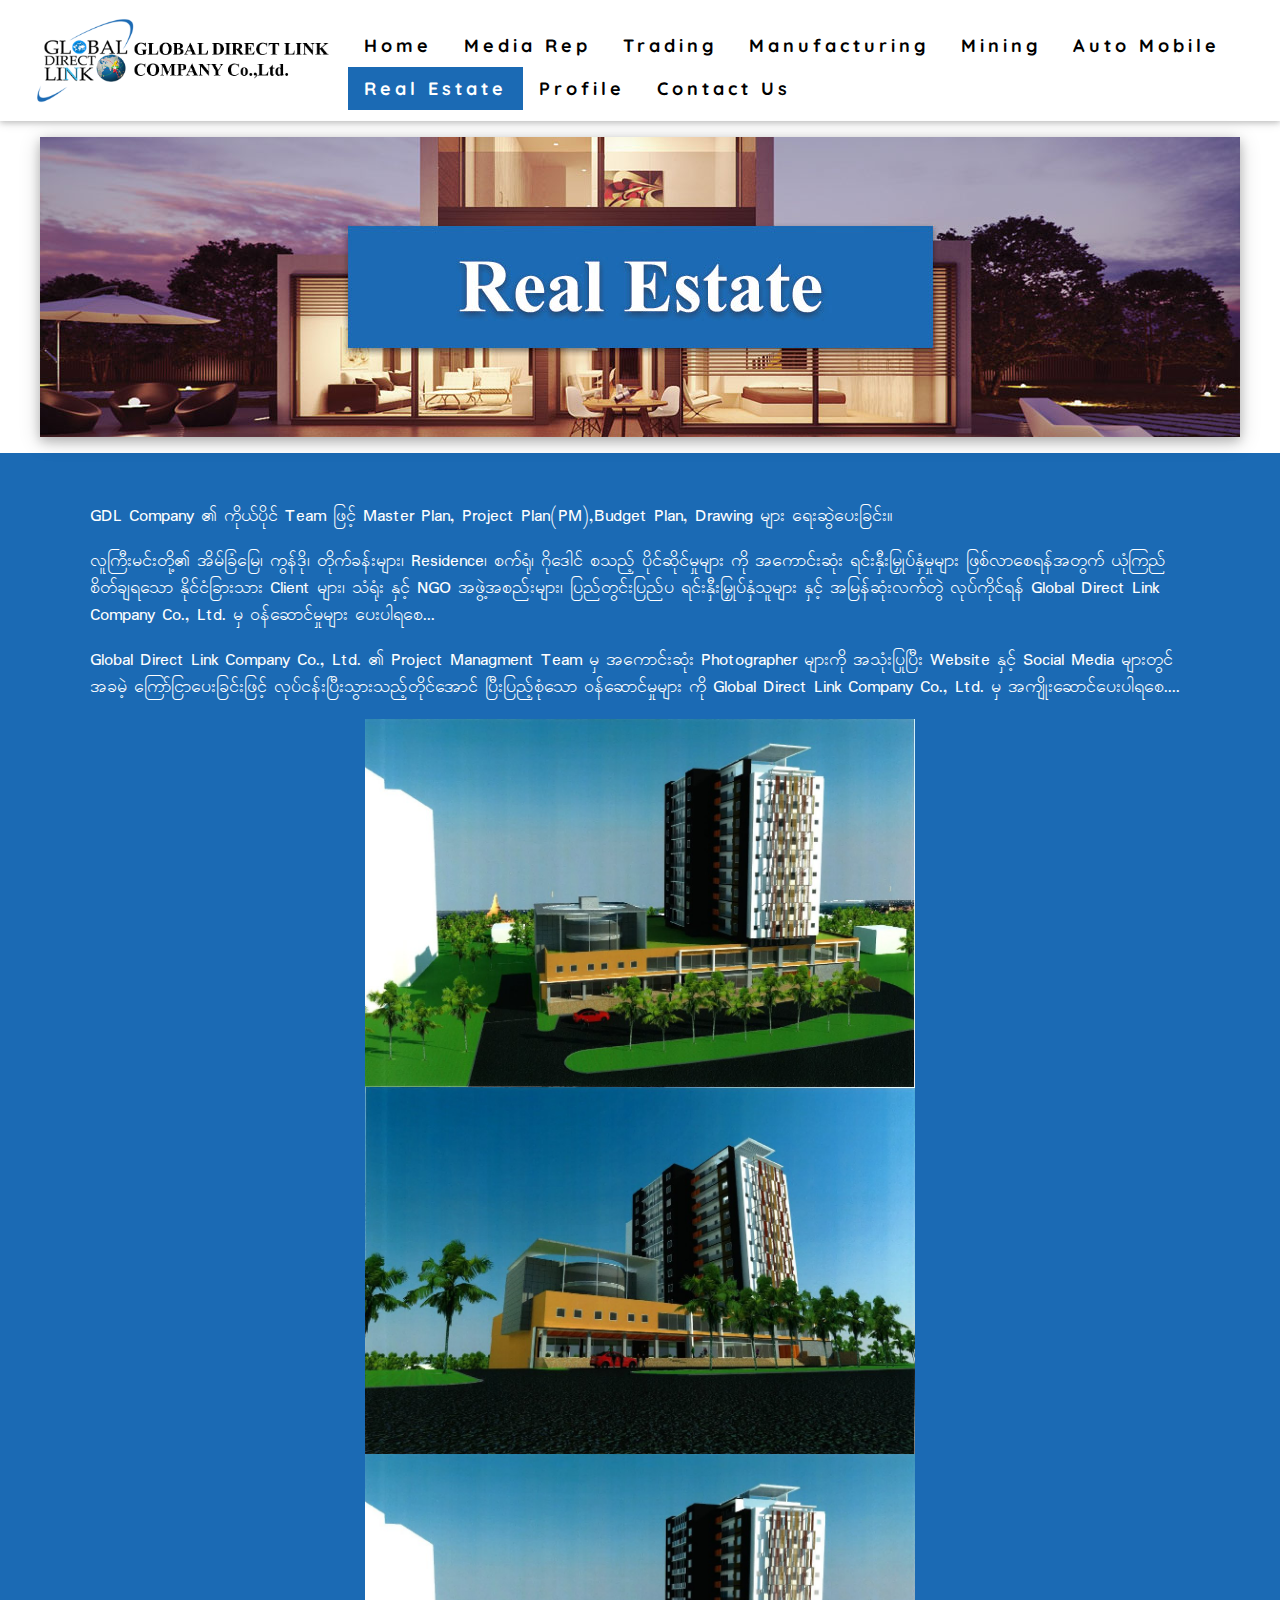
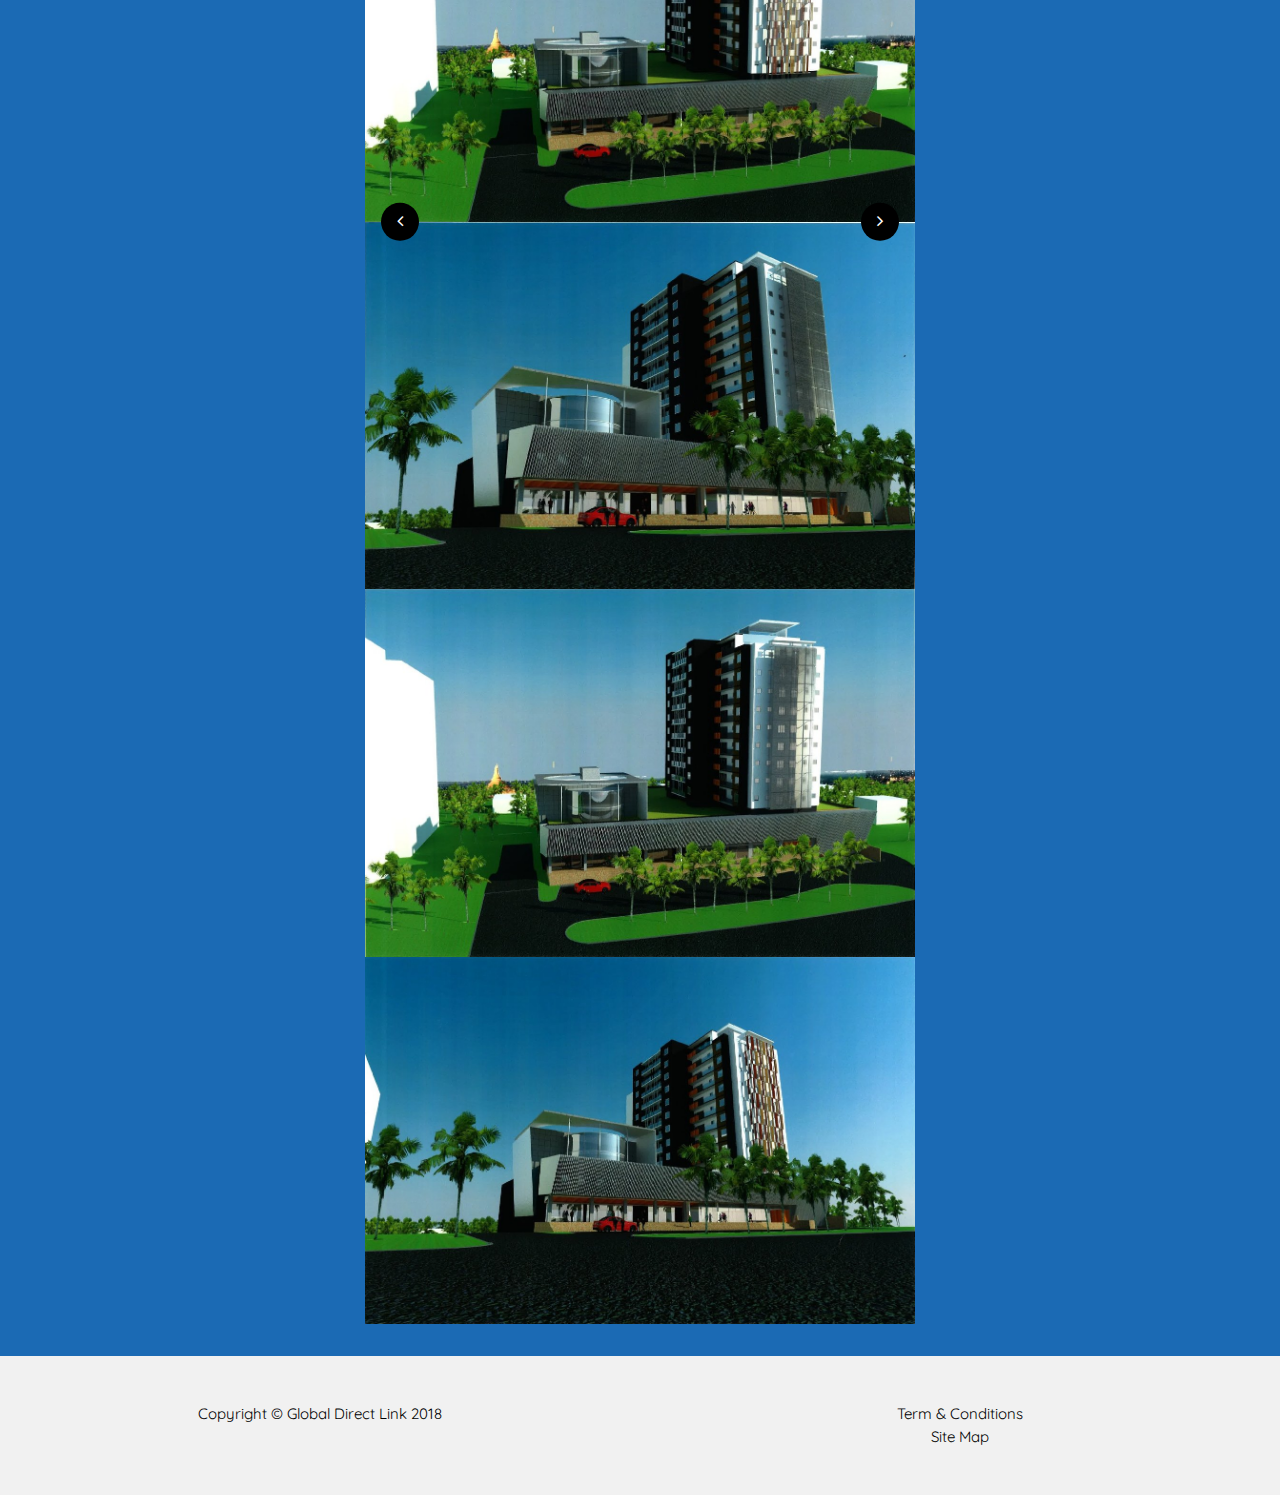
<file: real-estate.html>
<!DOCTYPE html>
<html>
<title>Real Estate | Global Direct Link Company</title>
<meta charset="UTF-8">
<meta name="viewport" content="width=device-width, initial-scale=1">
<link href="https://fonts.googleapis.com/css?family=Quicksand" rel="stylesheet"> 
<link href="https://fonts.googleapis.com/css?family=Padauk" rel="stylesheet"> 
<link rel="stylesheet" href="https://www.w3schools.com/w3css/4/w3.css">
<link rel="stylesheet" href="https://cdnjs.cloudflare.com/ajax/libs/font-awesome/4.7.0/css/font-awesome.min.css">
<link rel="stylesheet" href="css/gdl.css">
    
<script src="https://www.w3schools.com/lib/w3.js"></script>

<style>
body {font-family: "Quicksand", sans-serif;}
h1,h2,h3,h4,h5,h6 {
    font-family: "Quicksand";
    letter-spacing: 5px;
}

    .mm-font{
        font-family: 'Padauk', sans-serif;
    }
</style>

<body>

<!-- Navbar (sit on top) -->
<div class="">
  <div class="w3-bar w3-white w3-padding w3-card" style="letter-spacing:4px;">
    <a href="index.html" class="w3-bar-item w3-button">
        <img src="img/gdl-long-logo.png" class="w3-hide-small" style="max-width: 300px;" />
        <img src="img/gdl-long-logo.png" class="w3-hide-large w3-hide-medium" style="max-width: 200px;" />
        
    </a>
    <!-- Right-sided navbar links. Hide them on small screens -->
    <div class=" w3-large w3-hide-small w3-hide-medium w3-padding-16" style="font-weight: bold;">
        <a href="index.html" class="w3-bar-item w3-button gdl-hover-blue">Home</a>
        <a href="media-rep.html" class="w3-bar-item w3-button gdl-hover-blue">Media Rep</a>
        <a href="trading.html" class="w3-bar-item w3-button gdl-hover-blue">Trading</a>
        <a href="manufacturing.html" class="w3-bar-item w3-button gdl-hover-blue">Manufacturing</a>
        <a href="mining.html" class="w3-bar-item w3-button gdl-hover-blue">Mining</a>
        <a href="auto-mobile.html" class="w3-bar-item w3-button gdl-hover-blue">Auto Mobile</a>
        <a href="real-estate.html" class="w3-bar-item w3-button gdl-hover-blue gdl-blue">Real Estate</a>
        <a href="profile.html" class="w3-bar-item w3-button gdl-hover-blue">Profile</a>
        <a href="contact.html" class="w3-bar-item w3-button gdl-hover-blue">Contact Us</a>
    </div>
    
    <div class="w3-padding-16">
        <a href="javascript:void(0)" class="w3-bar-item w3-button w3-right w3-large w3-hide-large" onclick="mobileNavBtn()">&#9776;</a>
    </div>
    
      
  </div>
</div>

<!-- Mobile Nav -->
<div id="mobile-nav-link" class="w3-bar-block w3-light-grey w3-hide w3-hide-large" style="position: absolute;left:0px;top: 90px; z-index: 99; width: 100%;">
        <a href="index.html" class="w3-bar-item w3-button gdl-hover-blue">Home</a>
        <a href="media-rep.html" class="w3-bar-item w3-button gdl-hover-blue">Media Rep</a>
        <a href="trading.html" class="w3-bar-item w3-button gdl-hover-blue">Trading</a>
        <a href="manufacturing.html" class="w3-bar-item w3-button gdl-hover-blue">Manufacturing</a>
        <a href="mining.html" class="w3-bar-item w3-button gdl-hover-blue">Mining</a>
        <a href="auto-mobile.html" class="w3-bar-item w3-button gdl-hover-blue">Auto Mobile</a>
        <a href="real-estate.html" class="w3-bar-item w3-button gdl-hover-blue gdl-blue">Real Estate</a>
        <a href="profile.html" class="w3-bar-item w3-button gdl-hover-blue">Profile</a>
        <a href="contact.html" class="w3-bar-item w3-button gdl-hover-blue">Contact Us</a>
</div>

<!-- Header -->
<header class="w3-display-container w3-center w3-wide w3-margin-top w3-margin-bottom" style="max-width:1600px;min-width:500px;" id="home">
    
        <img class="w3-image w3-card-4" src="img/gdl-real-estate-banner.jpg" alt="GDL Welcome Banner" > <!--  width="1600" height="800" -->
    
<!--
  <div class="w3-display-bottomleft w3-padding-large w3-opacity">
    <h1 class="w3-xxlarge">Le Catering</h1>
  </div>
-->
</header>

<div class="w3-container w3-padding-32 gdl-blue" >
    <div class="w3-content" style="max-width:1100px">
<!--
        <a href="#" style="text-decoration: none;">
            <h3>
                Company Profile
            </h3>
        </a>
-->
        <div class="w3-row w3-large">
            <div class="w3-col s12">
                <p class="mm-font">
                    GDL Company ၏ ကိုယ်ပိုင် Team ဖြင့် Master Plan, Project Plan(PM),Budget Plan, Drawing များ ရေးဆွဲပေးခြင်း။
                </p>
                
                <p class="mm-font">
                    လူကြီးမင်းတို့၏ အိမ်ခြံမြေ၊ ကွန်ဒို၊ တိုက်ခန်းများ၊ Residence၊ စက်ရုံ၊ ဂိုဒေါင် စသည့် ပိုင်ဆိုင်မှုများ ကို အကောင်းဆုံး ရင်းနှီးမြှုပ်နှံမှုများ ဖြစ်လာစေရန်အတွက် ယုံကြည်စိတ်ချရသော နိုင်ငံခြားသား Client များ၊ သံရုံး နှင့် NGO အဖွဲ့အစည်းများ၊ ပြည်တွင်းပြည်ပ ရင်းနှီးမြှုပ်နှံသူများ နှင့် အမြန်ဆုံးလက်တွဲ လုပ်ကိုင်ရန် Global Direct Link Company Co., Ltd. မှ ဝန်ဆောင်မှုများ ပေးပါရစေ...
                </p>
                
                <p class="mm-font">
                    Global Direct Link Company Co., Ltd. ၏ Project Managment Team မှ အကောင်းဆုံး Photographer များကို အသုံးပြုပြီး Website နှင့် Social Media များတွင် အခမဲ့ ကြော်ငြာပေးခြင်းဖြင့် လုပ်ငန်းပြီးသွားသည့်တိုင်အောင် ပြီးပြည့်စုံသော ဝန်ဆောင်မှုများ ကို Global Direct Link Company Co., Ltd. မှ အကျိုးဆောင်ပေးပါရစေ....
                </p>
                
            </div>
        </div>
        
        <div class="w3-row">
            
            <div class="w3-col s12 m12 l3">
                &nbsp;
            </div>
            
            <div class="w3-col s12 m12 l6">
                <div class="w3-display-container w3-text-red w3-center">
                    <img src="img/airport-view-tower-1.jpg" style="width: 100%" class="img-slide"/>
                    <img src="img/airport-view-tower-2.jpg" style="width: 100%" class="img-slide"/>
                    <img src="img/airport-view-tower-3.jpg" style="width: 100%" class="img-slide"/>
                    <img src="img/airport-view-tower-4.jpg" style="width: 100%" class="img-slide"/>
                    <img src="img/airport-view-tower-5.jpg" style="width: 100%" class="img-slide"/>
                    <img src="img/airport-view-tower-6.jpg" style="width: 100%" class="img-slide"/>

                    <div class="w3-padding w3-display-left">                        
                        <button class="w3-button w3-circle w3-black" onclick="myShow.previous()">
                            <i class="fa fa-angle-left w3-large"></i>
                        </button>
                    </div>
                    <div class="w3-padding w3-display-right">
                        <button class="w3-button w3-circle w3-black" onclick="myShow.next()">
                            <i class="fa fa-angle-right w3-large"></i>
                        </button>                        
                    </div>

                </div>
            </div>
            
            <div class="w3-col s12 m12 l3">
                &nbsp;
            </div>
            
            
            
<!--
            <p class="w3-center">
                <button onclick="myShow.previous()">Previous</button>
                <button onclick="myShow.next()">Next</button>
            </p>
-->
            
        </div>
        
        
    </div>
</div>    


<!-- Page content -->
<!--
<div class="w3-content" style="max-width:1100px">
    

    

  
  <div class="w3-row w3-padding-64" id="about">
    <div class="w3-col m6 w3-padding-large w3-hide-small">
     <img src="/w3images/tablesetting2.jpg" class="w3-round w3-image w3-opacity-min" alt="Table Setting" width="600" height="750">
    </div>

    <div class="w3-col m6 w3-padding-large">
      <h1 class="w3-center">About Catering</h1><br>
      <h5 class="w3-center">Tradition since 1889</h5>
      <p class="w3-large">The Catering was founded in blabla by Mr. Smith in lorem ipsum dolor sit amet, consectetur adipiscing elit consectetur adipiscing elit, sed do eiusmod tempor incididunt ut labore et dolore magna aliqua. Ut enim ad minim veniam, quis nostrud exercitation ullamco laboris nisi ut aliquip ex ea commodo consequat. Duis aute iruredolor in reprehenderit in voluptate velit esse cillum dolore eu fugiat nulla pariatur.We only use <span class="w3-tag w3-light-grey">seasonal</span> ingredients.</p>
      <p class="w3-large w3-text-grey w3-hide-medium">Excepteur sint occaecat cupidatat non proident, sunt in culpa qui officia deserunt mollit anim id est laborum consectetur adipiscing elit, sed do eiusmod temporincididunt ut labore et dolore magna aliqua. Ut enim ad minim veniam, quis nostrud exercitation ullamco laboris nisi ut aliquip ex ea commodo consequat.</p>
    </div>
  </div>
  
  <hr>
  

  <div class="w3-row w3-padding-64" id="menu">
    <div class="w3-col l6 w3-padding-large">
      <h1 class="w3-center">Our Menu</h1><br>
      <h4>Bread Basket</h4>
      <p class="w3-text-grey">Assortment of fresh baked fruit breads and muffins 5.50</p><br>
    
      <h4>Honey Almond Granola with Fruits</h4>
      <p class="w3-text-grey">Natural cereal of honey toasted oats, raisins, almonds and dates 7.00</p><br>
    
      <h4>Belgian Waffle</h4>
      <p class="w3-text-grey">Vanilla flavored batter with malted flour 7.50</p><br>
    
      <h4>Scrambled eggs</h4>
      <p class="w3-text-grey">Scrambled eggs, roasted red pepper and garlic, with green onions 7.50</p><br>
    
      <h4>Blueberry Pancakes</h4>
      <p class="w3-text-grey">With syrup, butter and lots of berries 8.50</p>    
    </div>
    
    <div class="w3-col l6 w3-padding-large">
      <img src="/w3images/tablesetting.jpg" class="w3-round w3-image w3-opacity-min" alt="Menu" style="width:100%">
    </div>
  </div>

  <hr>


  <div class="w3-container w3-padding-64" id="contact">
    <h1>Contact</h1><br>
    <p>We offer full-service catering for any event, large or small. We understand your needs and we will cater the food to satisfy the biggerst criteria of them all, both look and taste. Do not hesitate to contact us.</p>
    <p class="w3-text-blue-grey w3-large"><b>Catering Service, 42nd Living St, 43043 New York, NY</b></p>
    <p>You can also contact us by phone 00553123-2323 or email catering@catering.com, or you can send us a message here:</p>
    <form action="/action_page.php" target="_blank">
      <p><input class="w3-input w3-padding-16" type="text" placeholder="Name" required name="Name"></p>
      <p><input class="w3-input w3-padding-16" type="number" placeholder="How many people" required name="People"></p>
      <p><input class="w3-input w3-padding-16" type="datetime-local" placeholder="Date and time" required name="date" value="2017-11-16T20:00"></p>
      <p><input class="w3-input w3-padding-16" type="text" placeholder="Message \ Special requirements" required name="Message"></p>
      <p><button class="w3-button w3-light-grey w3-section" type="submit">SEND MESSAGE</button></p>
    </form>
  </div>
  

</div>
-->

<!-- Footer -->
<footer class="w3-center w3-light-grey w3-padding-32">
    <div class="w3-row">
        <div class="w3-half">
            <p>
                Copyright © Global Direct Link 2018 
            </p>
        </div>
        
        <div class="w3-half">
            <p class="">
                Term & Conditions <br/>
                Site Map
            </p>
        </div>
    </div>
<!--  <p>Powered by <a href="https://www.w3schools.com/w3css/default.asp" title="W3.CSS" target="_blank" class="w3-hover-text-green">w3.css</a></p>-->
</footer>

<!-- Mobile Nav Button -->
<script>
function mobileNavBtn() {
    var x = document.getElementById("mobile-nav-link");
    if (x.className.indexOf("w3-show") == -1) {
        x.className += " w3-show";
    } else { 
        x.className = x.className.replace(" w3-show", "");
    }
}
    
    myShow = w3.slideshow(".img-slide", 3000);
    
</script>    
    
    
<!--Start of Tawk.to Script-->
<script type="text/javascript">
var Tawk_API=Tawk_API||{}, Tawk_LoadStart=new Date();
(function(){
var s1=document.createElement("script"),s0=document.getElementsByTagName("script")[0];
s1.async=true;
s1.src='https://embed.tawk.to/5a9cfd5c4b401e45400d6724/default';
s1.charset='UTF-8';
s1.setAttribute('crossorigin','*');
s0.parentNode.insertBefore(s1,s0);
})();
</script>
<!--End of Tawk.to Script-->
    
</body>
</html>
</file>
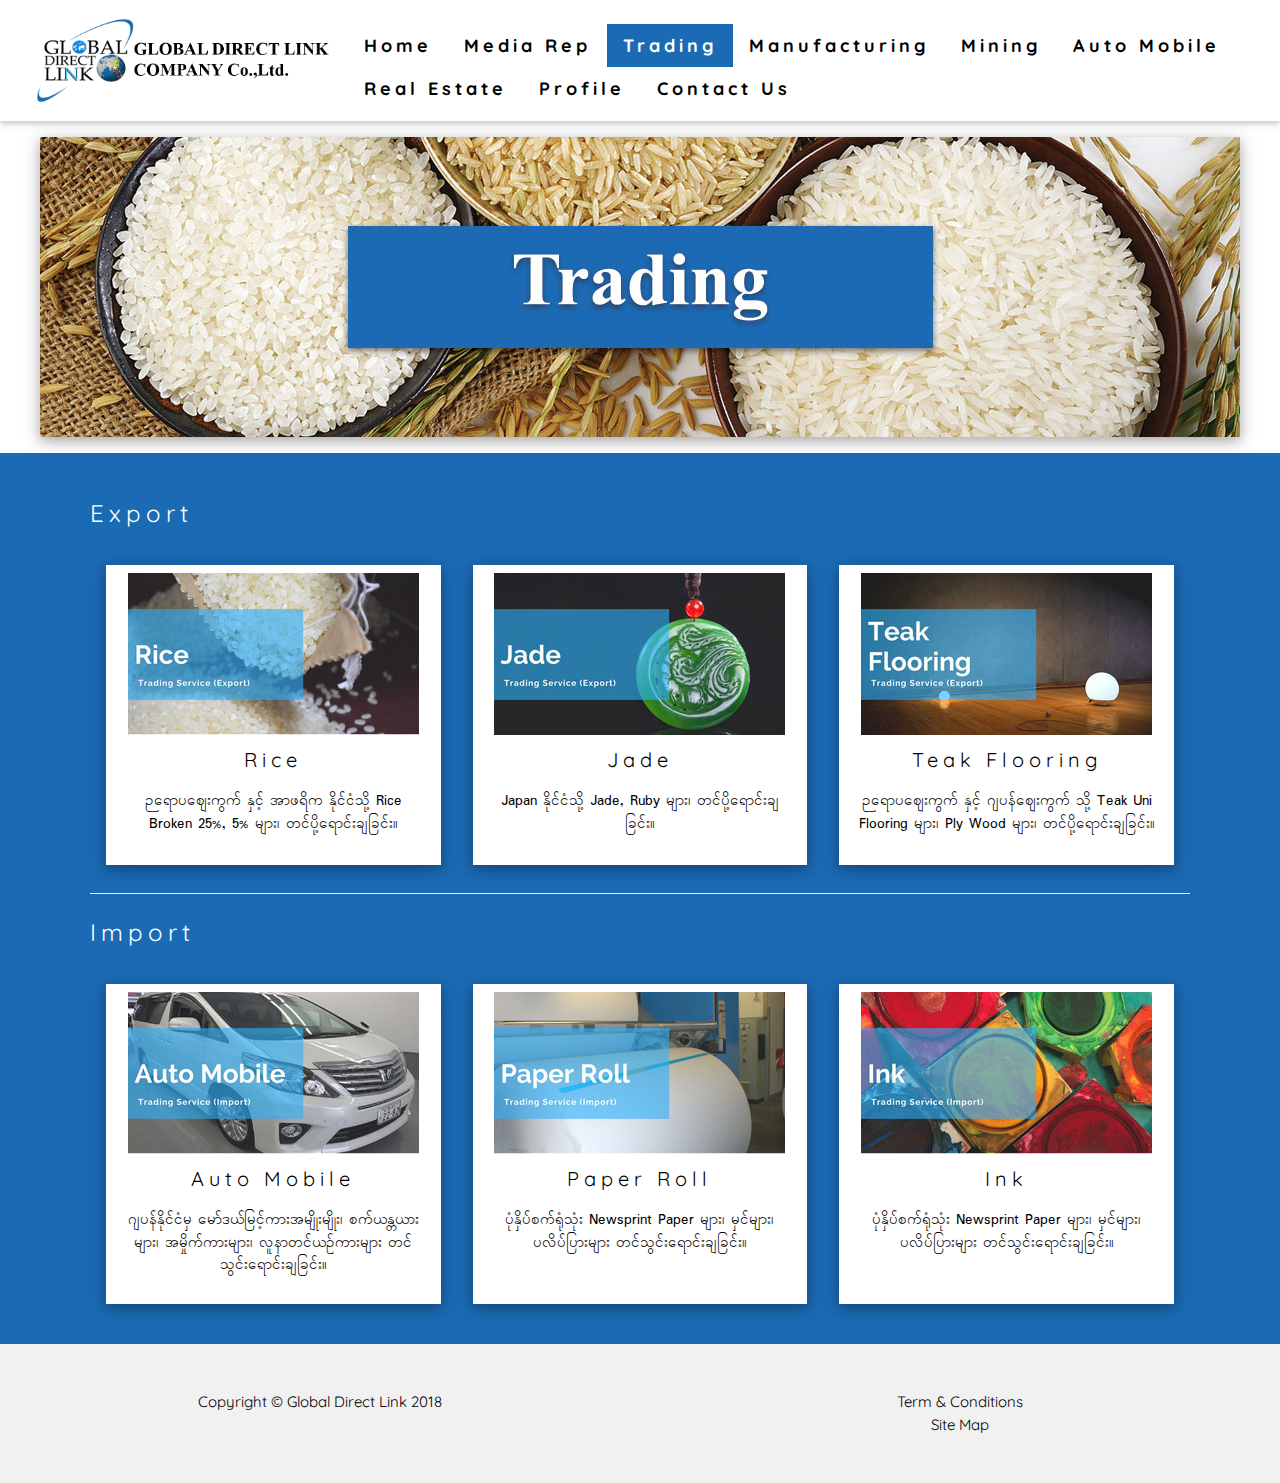
<file: trading.html>
<!DOCTYPE html>
<html>
<title>Trading | Global Direct Link Company</title>
<meta charset="UTF-8">
<meta name="viewport" content="width=device-width, initial-scale=1">
<link href="https://fonts.googleapis.com/css?family=Quicksand" rel="stylesheet"> 
<link href="https://fonts.googleapis.com/css?family=Padauk" rel="stylesheet"> 
<link rel="stylesheet" href="https://www.w3schools.com/w3css/4/w3.css">
<link rel="stylesheet" href="https://cdnjs.cloudflare.com/ajax/libs/font-awesome/4.7.0/css/font-awesome.min.css">
<link rel="stylesheet" href="css/gdl.css">
    
<script src="https://www.w3schools.com/lib/w3.js"></script>

<style>
body {font-family: "Quicksand", sans-serif;}
h1,h2,h3,h4,h5,h6 {
    font-family: "Quicksand";
    letter-spacing: 5px;
}

    .mm-font{
        font-family: 'Padauk', sans-serif;
    }

    
    /* Second image (Portfolio) */
    /* Create a Parallax Effect */
    .bgimg-1, .bgimg-2, .bgimg-3 {
        background-attachment: fixed;
        background-position: center;
        background-repeat: no-repeat;
        background-size: cover;
    }
    
    .bgimg-2 {
        background-image: url("/img/Media-Rep-Parallex.jpg");
        min-height: 600px;
    }
    
    
    
</style>

<body>

<!-- Navbar (sit on top) -->
<div class="">
  <div class="w3-bar w3-white w3-padding w3-card" style="letter-spacing:4px;">
    <a href="index.html" class="w3-bar-item w3-button">
        <img src="img/gdl-long-logo.png" class="w3-hide-small" style="max-width: 300px;" />
        <img src="img/gdl-long-logo.png" class="w3-hide-large w3-hide-medium" style="max-width: 200px;" />
        
    </a>
    <!-- Right-sided navbar links. Hide them on small screens -->
    <div class=" w3-large w3-hide-small w3-hide-medium w3-padding-16" style="font-weight: bold;">
        <a href="index.html" class="w3-bar-item w3-button gdl-hover-blue">Home</a>
        <a href="media-rep.html" class="w3-bar-item w3-button gdl-hover-blue">Media Rep</a>
        <a href="trading.html" class="w3-bar-item w3-button gdl-hover-blue gdl-blue">Trading</a>
        <a href="manufacturing.html" class="w3-bar-item w3-button gdl-hover-blue">Manufacturing</a>
        <a href="mining.html" class="w3-bar-item w3-button gdl-hover-blue">Mining</a>
        <a href="auto-mobile.html" class="w3-bar-item w3-button gdl-hover-blue">Auto Mobile</a>
        <a href="real-estate.html" class="w3-bar-item w3-button gdl-hover-blue">Real Estate</a>
        <a href="profile.html" class="w3-bar-item w3-button gdl-hover-blue">Profile</a>
        <a href="contact.html" class="w3-bar-item w3-button gdl-hover-blue">Contact Us</a>
    </div>
    
    <div class="w3-padding-16">
        <a href="javascript:void(0)" class="w3-bar-item w3-button w3-right w3-large w3-hide-large" onclick="mobileNavBtn()">&#9776;</a>
    </div>
    
      
  </div>
</div>

<!-- Mobile Nav -->
<div id="mobile-nav-link" class="w3-bar-block w3-light-grey w3-hide w3-hide-large" style="position: absolute;left:0px;top: 90px; z-index: 99; width: 100%;">
        <a href="index.html" class="w3-bar-item w3-button gdl-hover-blue">Home</a>
        <a href="media-rep.html" class="w3-bar-item w3-button gdl-hover-blue">Media Rep</a>
        <a href="trading.html" class="w3-bar-item w3-button gdl-hover-blue gdl-blue">Trading</a>
        <a href="manufacturing.html" class="w3-bar-item w3-button gdl-hover-blue">Manufacturing</a>
        <a href="mining.html" class="w3-bar-item w3-button gdl-hover-blue">Mining</a>
        <a href="auto-mobile.html" class="w3-bar-item w3-button gdl-hover-blue">Auto Mobile</a>
        <a href="real-estate.html" class="w3-bar-item w3-button gdl-hover-blue">Real Estate</a>
        <a href="profile.html" class="w3-bar-item w3-button gdl-hover-blue">Profile</a>
        <a href="contact.html" class="w3-bar-item w3-button gdl-hover-blue">Contact Us</a>
</div>

<!-- Header -->
<header class="w3-display-container w3-center w3-wide w3-margin-top w3-margin-bottom" style="max-width:1600px;min-width:500px;" id="home">
    
        <img class="w3-image w3-card-4" src="img/gdl-trading-banner.jpg" alt="GDL Welcome Banner" > <!--  width="1600" height="800" -->
    
<!--
  <div class="w3-display-bottomleft w3-padding-large w3-opacity">
    <h1 class="w3-xxlarge">Le Catering</h1>
  </div>
-->
</header>
 


    

<div class="w3-container w3-padding-32 gdl-blue" >
    <div class="w3-content" style="max-width:1100px">

        <h3>
            Export
        </h3>
        
        <div class="w3-row">
            
            <div class="w3-col s12 m12 l4 w3-margin-top w3-padding">
                <div class="w3-white w3-card-4 w3-center w3-padding" style="min-height: 300px;">
                    
                    <img class="" src="img/export1.jpg"  />
                    <h4 class="w3-center">
                        Rice
                    </h4>
                    <p class="mm-font">
                        ဉရောပဈေးကွက် နှင့် အာဖရိက နိုင်ငံသို့ Rice Broken 25%, 5% များ၊ တင်ပို့ရောင်းချခြင်း။ 
                    </p>
                </div>                
            </div>
            
            <div class="w3-col s12 m12 l4 w3-margin-top w3-padding">
                <div class="w3-white w3-card-4 w3-center w3-padding"  style="min-height: 300px;">
                    
                    <img class="" src="img/export2.jpg"  />
                    <h4 class="w3-center">
                        Jade
                    </h4>
                    <p class="mm-font">
                        Japan နိုင်ငံသို့ Jade, Ruby များ၊ တင်ပို့ရောင်းချခြင်း။ 
                    </p>
                </div>                
            </div>
            
            <div class="w3-col s12 m12 l4 w3-margin-top w3-padding">
                <div class="w3-white w3-card-4 w3-center w3-padding"  style="min-height: 300px;">
                    
                    <img class="" src="img/export3.jpg"  />
                    <h4 class="w3-center">
                        Teak Flooring
                    </h4>
                    <p class="mm-font">
                        ဉရောပဈေးကွက် နှင့် ဂျပန်ဈေးကွက် သို့ Teak Uni Flooring များ၊ Ply Wood များ၊ တင်ပို့ရောင်းချခြင်း။ 
                    </p>
                </div>                
            </div>

            
        </div>
        
        <hr/>
        
        <h3>
            Import
        </h3>
        
        <div class="w3-row">
            
            <div class="w3-col s12 m12 l4 w3-margin-top w3-padding">
                <div class="w3-white w3-card-4 w3-center w3-padding" style="min-height: 320px;">
                    
                    <img class="" src="img/import1.jpg"  />
                    <h4 class="w3-center">
                        Auto Mobile
                    </h4>
                    <p class="mm-font">
                        ဂျပန်နိုင်ငံမှ မော်ဒယ်မြင့်ကားအမျိုးမျိုး၊ စက်ယန္တယားများ၊ အမှိုက်ကားများ၊ လူနာတင်ယဉ်ကားများ တင်သွင်းရောင်းချခြင်း။ 
                    </p>
                </div>                
            </div>
            
            <div class="w3-col s12 m12 l4 w3-margin-top w3-padding">
                <div class="w3-white w3-card-4 w3-center w3-padding"  style="min-height: 320px;">
                    
                    <img class="" src="img/import2.jpg"  />
                    <h4 class="w3-center">
                        Paper Roll
                    </h4>
                    <p class="mm-font">
                        ပုံနှိပ်စက်ရုံသုံး Newsprint Paper များ၊ မှင်များ၊ ပလိပ်ပြားများ တင်သွင်းရောင်းချခြင်း။ 
                    </p>
                </div>                
            </div>
            
            <div class="w3-col s12 m12 l4 w3-margin-top w3-padding">
                <div class="w3-white w3-card-4 w3-center w3-padding"  style="min-height: 320px;">
                    
                    <img class="" src="img/import3.jpg"  />
                    <h4 class="w3-center">
                        Ink
                    </h4>
                    <p class="mm-font">
                        ပုံနှိပ်စက်ရုံသုံး Newsprint Paper များ၊ မှင်များ၊ ပလိပ်ပြားများ တင်သွင်းရောင်းချခြင်း။
                    </p>
                </div>                
            </div>

            
        </div>
        

    </div>
</div>    
    
    


<!-- Page content -->
<!--
<div class="w3-content" style="max-width:1100px">
    

    

  
  <div class="w3-row w3-padding-64" id="about">
    <div class="w3-col m6 w3-padding-large w3-hide-small">
     <img src="/w3images/tablesetting2.jpg" class="w3-round w3-image w3-opacity-min" alt="Table Setting" width="600" height="750">
    </div>

    <div class="w3-col m6 w3-padding-large">
      <h1 class="w3-center">About Catering</h1><br>
      <h5 class="w3-center">Tradition since 1889</h5>
      <p class="w3-large">The Catering was founded in blabla by Mr. Smith in lorem ipsum dolor sit amet, consectetur adipiscing elit consectetur adipiscing elit, sed do eiusmod tempor incididunt ut labore et dolore magna aliqua. Ut enim ad minim veniam, quis nostrud exercitation ullamco laboris nisi ut aliquip ex ea commodo consequat. Duis aute iruredolor in reprehenderit in voluptate velit esse cillum dolore eu fugiat nulla pariatur.We only use <span class="w3-tag w3-light-grey">seasonal</span> ingredients.</p>
      <p class="w3-large w3-text-grey w3-hide-medium">Excepteur sint occaecat cupidatat non proident, sunt in culpa qui officia deserunt mollit anim id est laborum consectetur adipiscing elit, sed do eiusmod temporincididunt ut labore et dolore magna aliqua. Ut enim ad minim veniam, quis nostrud exercitation ullamco laboris nisi ut aliquip ex ea commodo consequat.</p>
    </div>
  </div>
  
  <hr>
  

  <div class="w3-row w3-padding-64" id="menu">
    <div class="w3-col l6 w3-padding-large">
      <h1 class="w3-center">Our Menu</h1><br>
      <h4>Bread Basket</h4>
      <p class="w3-text-grey">Assortment of fresh baked fruit breads and muffins 5.50</p><br>
    
      <h4>Honey Almond Granola with Fruits</h4>
      <p class="w3-text-grey">Natural cereal of honey toasted oats, raisins, almonds and dates 7.00</p><br>
    
      <h4>Belgian Waffle</h4>
      <p class="w3-text-grey">Vanilla flavored batter with malted flour 7.50</p><br>
    
      <h4>Scrambled eggs</h4>
      <p class="w3-text-grey">Scrambled eggs, roasted red pepper and garlic, with green onions 7.50</p><br>
    
      <h4>Blueberry Pancakes</h4>
      <p class="w3-text-grey">With syrup, butter and lots of berries 8.50</p>    
    </div>
    
    <div class="w3-col l6 w3-padding-large">
      <img src="/w3images/tablesetting.jpg" class="w3-round w3-image w3-opacity-min" alt="Menu" style="width:100%">
    </div>
  </div>

  <hr>


  <div class="w3-container w3-padding-64" id="contact">
    <h1>Contact</h1><br>
    <p>We offer full-service catering for any event, large or small. We understand your needs and we will cater the food to satisfy the biggerst criteria of them all, both look and taste. Do not hesitate to contact us.</p>
    <p class="w3-text-blue-grey w3-large"><b>Catering Service, 42nd Living St, 43043 New York, NY</b></p>
    <p>You can also contact us by phone 00553123-2323 or email catering@catering.com, or you can send us a message here:</p>
    <form action="/action_page.php" target="_blank">
      <p><input class="w3-input w3-padding-16" type="text" placeholder="Name" required name="Name"></p>
      <p><input class="w3-input w3-padding-16" type="number" placeholder="How many people" required name="People"></p>
      <p><input class="w3-input w3-padding-16" type="datetime-local" placeholder="Date and time" required name="date" value="2017-11-16T20:00"></p>
      <p><input class="w3-input w3-padding-16" type="text" placeholder="Message \ Special requirements" required name="Message"></p>
      <p><button class="w3-button w3-light-grey w3-section" type="submit">SEND MESSAGE</button></p>
    </form>
  </div>
  

</div>
-->

<!-- Footer -->
<footer class="w3-center w3-light-grey w3-padding-32">
    <div class="w3-row">
        <div class="w3-half">
            <p>
                Copyright © Global Direct Link 2018 
            </p>
        </div>
        
        <div class="w3-half">
            <p class="">
                Term & Conditions <br/>
                Site Map
            </p>
        </div>
    </div>
<!--  <p>Powered by <a href="https://www.w3schools.com/w3css/default.asp" title="W3.CSS" target="_blank" class="w3-hover-text-green">w3.css</a></p>-->
</footer>

<!-- Mobile Nav Button -->
<script>
function mobileNavBtn() {
    var x = document.getElementById("mobile-nav-link");
    if (x.className.indexOf("w3-show") == -1) {
        x.className += " w3-show";
    } else { 
        x.className = x.className.replace(" w3-show", "");
    }
}
    
    myShow = w3.slideshow(".img-slide", 3000);
    
</script>    

    
<!--Start of Tawk.to Script-->
<script type="text/javascript">
var Tawk_API=Tawk_API||{}, Tawk_LoadStart=new Date();
(function(){
var s1=document.createElement("script"),s0=document.getElementsByTagName("script")[0];
s1.async=true;
s1.src='https://embed.tawk.to/5a9cfd5c4b401e45400d6724/default';
s1.charset='UTF-8';
s1.setAttribute('crossorigin','*');
s0.parentNode.insertBefore(s1,s0);
})();
</script>
<!--End of Tawk.to Script-->
    
</body>
</html>
</file>
<file: css/gdl.css>
.gdl-blue{
    background-color: #1B6AB4;
    color: white;
}

.gdl-blue-text{
    color:  #1B6AB4;
}

.gdl-hover-blue{
    transition:all 0.3s ease;
}

.gdl-hover-blue:hover{
    background-color: #1B6AB4 !important;
    color: white !important;
}


.gdl-hover-blue-text:hover{
    transition:all 0.3s ease;
    color:  #1B6AB4 !important;
    font-weight: bold;
}
</file>
